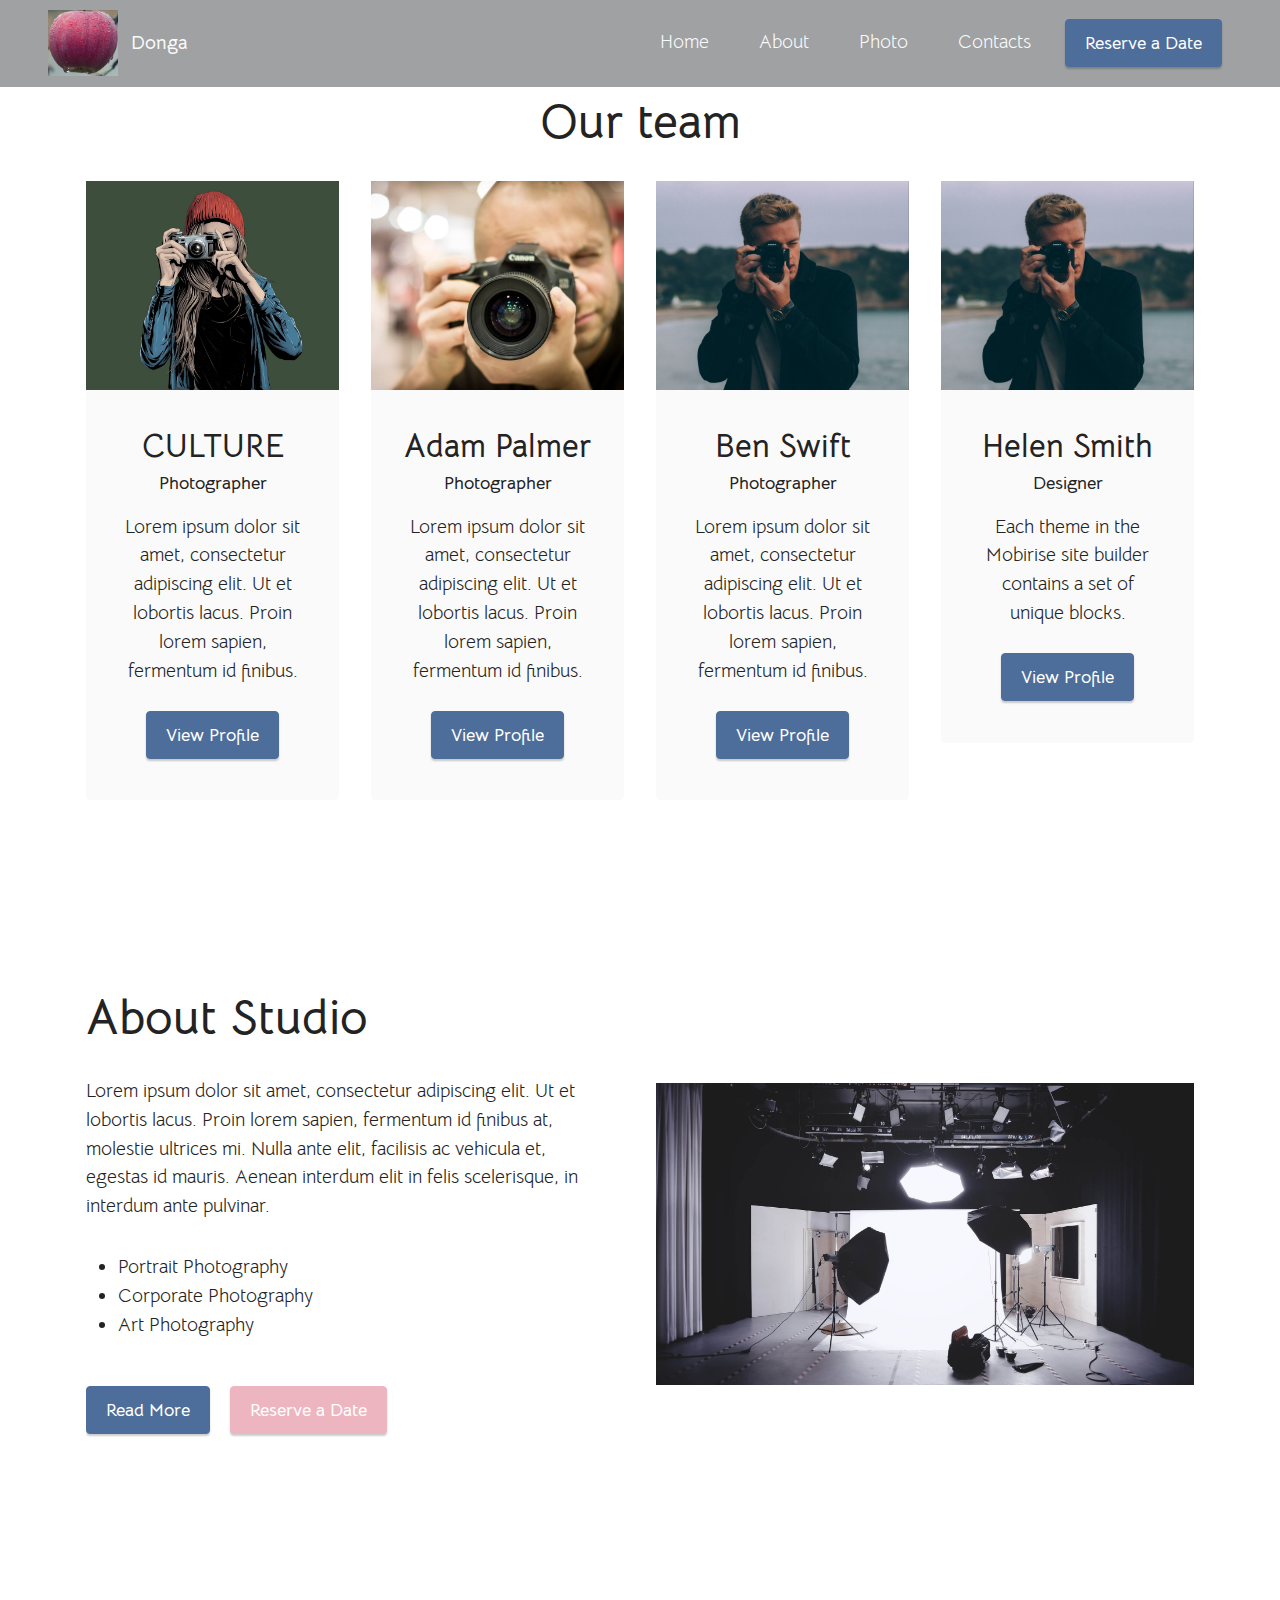
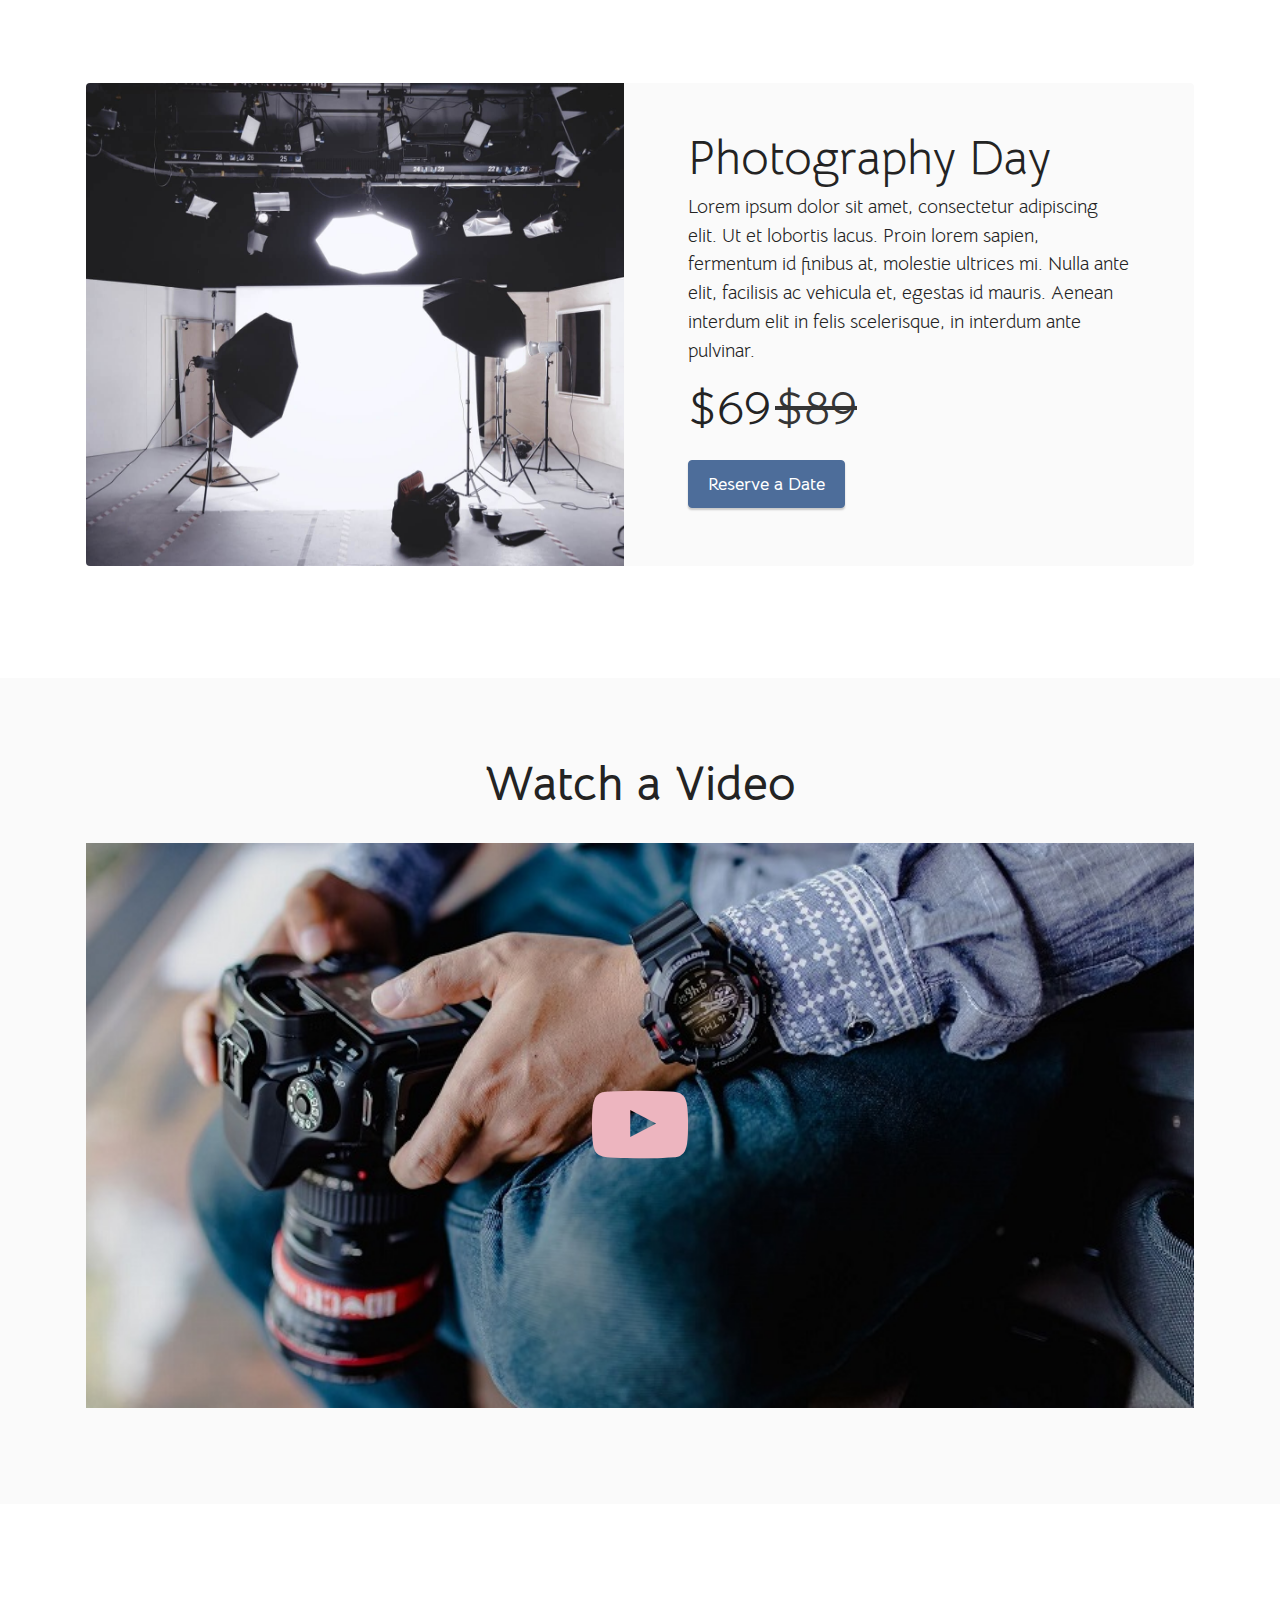
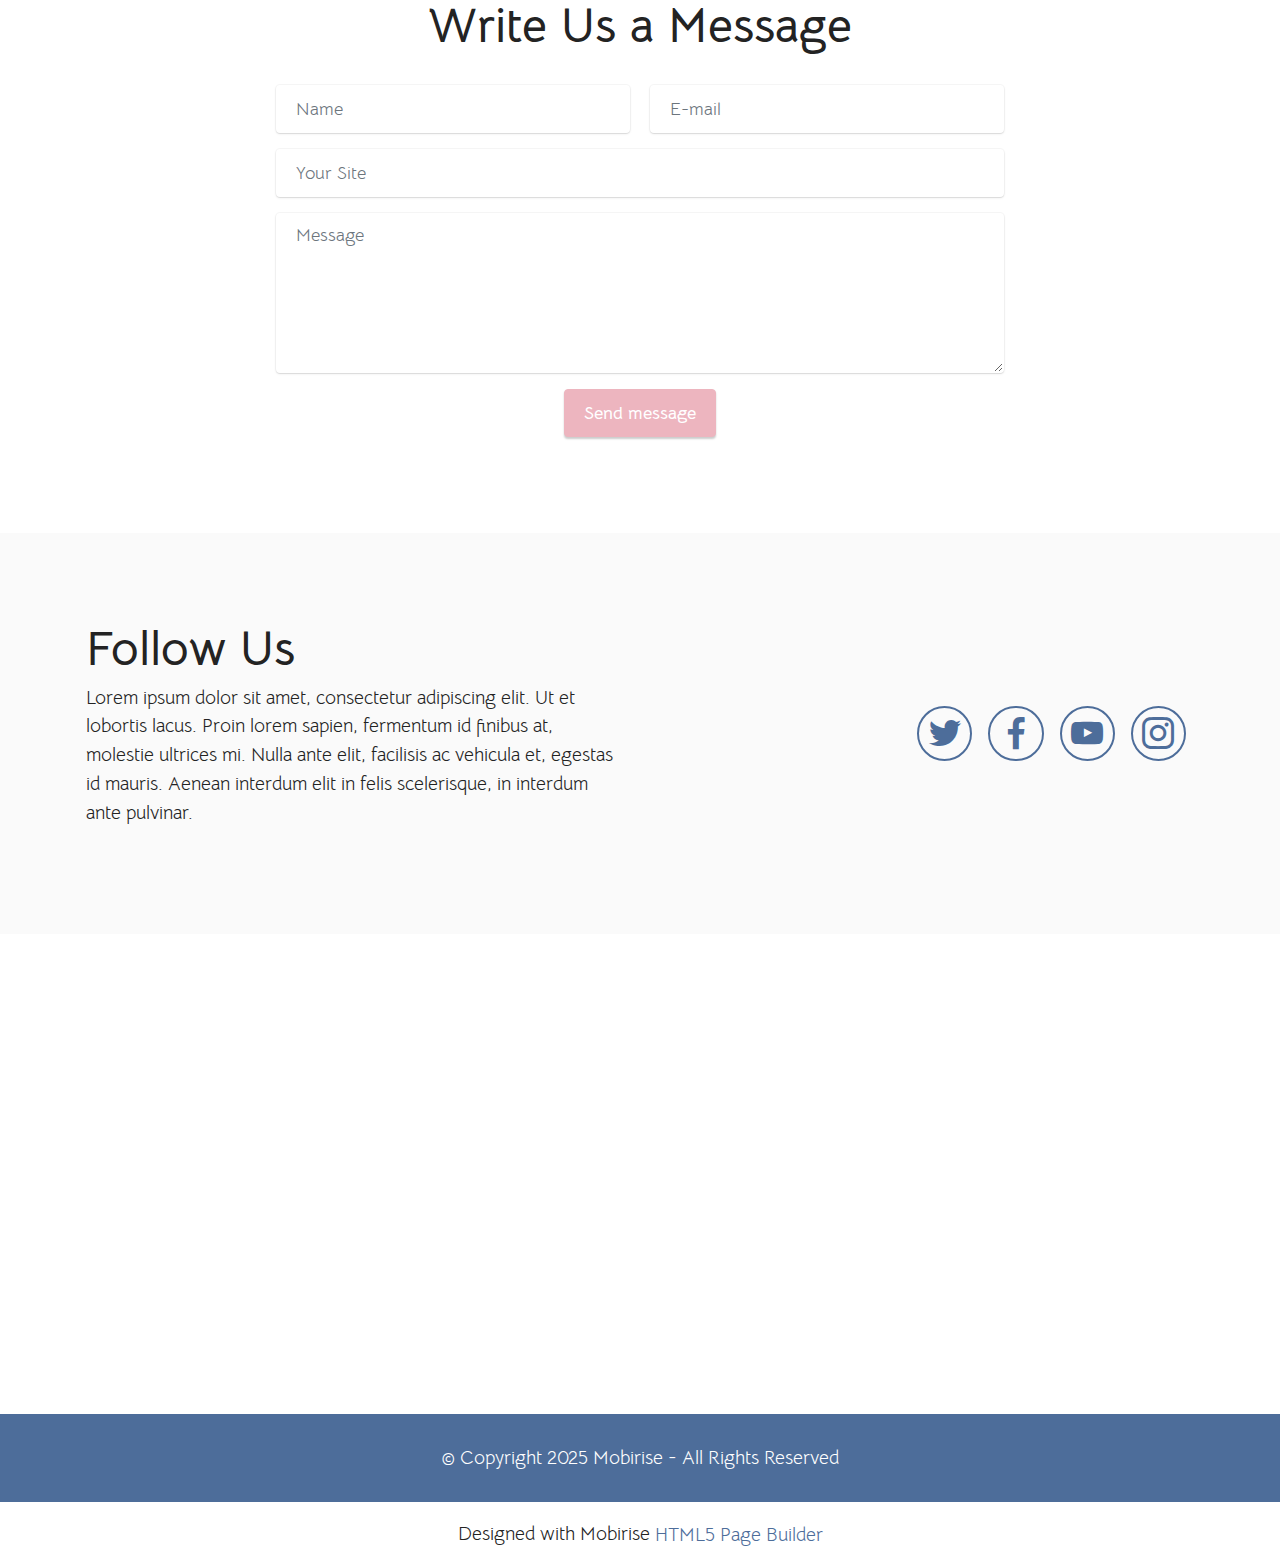
<file: index.html>
<!DOCTYPE html>
<html  >
<head>
  <!-- Site made with Mobirise Website Builder v5.6.11, https://mobirise.com -->
  <meta charset="UTF-8">
  <meta http-equiv="X-UA-Compatible" content="IE=edge">
  <meta name="generator" content="Mobirise v5.6.11, mobirise.com">
  <meta name="twitter:card" content="summary_large_image"/>
  <meta name="twitter:image:src" content="">
  <meta property="og:image" content="">
  <meta name="twitter:title" content="Donga">
  <meta name="viewport" content="width=device-width, initial-scale=1, minimum-scale=1">
  <link rel="shortcut icon" href="assets/images/mbr-1.jpeg" type="image/x-icon">
  <meta name="description" content="">
  
  
  <title>Donga</title>
  <link rel="stylesheet" href="assets/web/assets/mobirise-icons2/mobirise2.css">
  <link rel="stylesheet" href="assets/bootstrap/css/bootstrap.min.css">
  <link rel="stylesheet" href="assets/bootstrap/css/bootstrap-grid.min.css">
  <link rel="stylesheet" href="assets/bootstrap/css/bootstrap-reboot.min.css">
  <link rel="stylesheet" href="assets/socicon/css/styles.css">
  <link rel="stylesheet" href="assets/dropdown/css/style.css">
  <link rel="stylesheet" href="assets/theme/css/style.css">
  <link rel="preload" href="https://fonts.googleapis.com/css?family=Bellota+Text:300,300i,400,400i,700,700i&display=swap" as="style" onload="this.onload=null;this.rel='stylesheet'">
  <noscript><link rel="stylesheet" href="https://fonts.googleapis.com/css?family=Bellota+Text:300,300i,400,400i,700,700i&display=swap"></noscript>
  <link rel="preload" as="style" href="assets/mobirise/css/mbr-additional.css"><link rel="stylesheet" href="assets/mobirise/css/mbr-additional.css" type="text/css">
  
  
  
  
</head>
<body>
  
  <section data-bs-version="5.1" class="menu menu1 cid-tePT9ht49o" once="menu" id="menu1-2">
    

    <nav class="navbar navbar-dropdown navbar-expand-lg">
        <div class="container-fluid">
            <div class="navbar-brand">
                <span class="navbar-logo">
                    <a href="https://mobiri.se">
                        <img src="assets/images/mbr-1.jpeg" alt="Mobirise Website Builder" style="height: 4.1rem;">
                    </a>
                </span>
                <span class="navbar-caption-wrap"><a class="navbar-caption text-white text-primary display-7" href="index.html#top">Donga</a></span>
            </div>
            <button class="navbar-toggler" type="button" data-toggle="collapse" data-bs-toggle="collapse" data-target="#navbarSupportedContent" data-bs-target="#navbarSupportedContent" aria-controls="navbarNavAltMarkup" aria-expanded="false" aria-label="Toggle navigation">
                <div class="hamburger">
                    <span></span>
                    <span></span>
                    <span></span>
                    <span></span>
                </div>
            </button>
            <div class="collapse navbar-collapse" id="navbarSupportedContent">
                <ul class="navbar-nav nav-dropdown" data-app-modern-menu="true"><li class="nav-item"><a class="nav-link link text-white text-primary display-7" href="#top">Home</a></li><li class="nav-item"><a class="nav-link link text-white text-primary display-7" href="index.html#features12-6">About</a></li>
                    <li class="nav-item"><a class="nav-link link text-white text-primary display-7" href="index.html#features3-4">Photo</a></li>
                    <li class="nav-item"><a class="nav-link link text-white text-primary display-7" href="index.html#form5-d">Contacts</a>
                    </li></ul>
                
                <div class="navbar-buttons mbr-section-btn"><a class="btn btn-primary display-4" href="https://mobiri.se">Reserve a Date</a></div>
            </div>
        </div>
    </nav>
</section>

<section data-bs-version="5.1" class="team1 cid-sFGSUpvomC" id="team1-a">
    

    
    <div class="container">
        <div class="row justify-content-center">
            <div class="col-12">
                <h3 class="mbr-section-title mbr-fonts-style align-center mb-4 display-2">
                    <strong>Our team</strong></h3>
                
            </div>
            <div class="col-sm-6 col-lg-3">
                <div class="card-wrap">
                    <div class="image-wrap">
                        <img src="assets/images/mbr-15.jpeg" alt="Mobirise Website Builder">
                    </div>
                    <div class="content-wrap">
                        <h5 class="mbr-section-title card-title mbr-fonts-style align-center m-0 display-5">
                            <strong>CULTURE</strong></h5>
                        <h6 class="mbr-role mbr-fonts-style align-center mb-3 display-4">
                            <strong>Photographer</strong></h6>
                        <p class="card-text mbr-fonts-style align-center display-7">
                            Lorem ipsum dolor sit amet, consectetur adipiscing elit. Ut et lobortis lacus. Proin lorem sapien, fermentum id finibus.</p>
                        
                        <div class="mbr-section-btn card-btn align-center"><a class="btn btn-primary display-4" href="culture.html#header9-1">View
                                Profile</a></div>
                    </div>
                </div>
            </div>

            <div class="col-sm-6 col-lg-3">
                <div class="card-wrap">
                    <div class="image-wrap">
                        <img src="assets/images/mbr-16.jpeg" alt="Mobirise Website Builder">
                    </div>
                    <div class="content-wrap">
                        <h5 class="mbr-section-title card-title mbr-fonts-style align-center m-0 display-5">
                            <strong>Adam Palmer</strong>
                        </h5>
                        <h6 class="mbr-role mbr-fonts-style align-center mb-3 display-4">
                            <strong>Photographer</strong>
                        </h6>
                        <p class="card-text mbr-fonts-style align-center display-7">
                            Lorem ipsum dolor sit amet, consectetur adipiscing elit. Ut et lobortis lacus. Proin lorem sapien, fermentum id finibus.
                        </p>
                        
                        <div class="mbr-section-btn card-btn align-center">
                            <a class="btn btn-primary display-4" href="https://mobiri.se">View
                                Profile</a>
                        </div>
                    </div>
                </div>
            </div>

            <div class="col-sm-6 col-lg-3">
                <div class="card-wrap">
                    <div class="image-wrap">
                        <img src="assets/images/mbr-20.jpeg" alt="Mobirise Website Builder">
                    </div>
                    <div class="content-wrap">
                        <h5 class="mbr-section-title card-title mbr-fonts-style align-center m-0 display-5">
                            <strong>Ben Swift</strong>
                        </h5>
                        <h6 class="mbr-role mbr-fonts-style align-center mb-3 display-4">
                            <strong>Photographer</strong>
                        </h6>
                        <p class="card-text mbr-fonts-style align-center display-7">
                            Lorem ipsum dolor sit amet, consectetur adipiscing elit. Ut et lobortis lacus. Proin lorem sapien, fermentum id finibus.
                        </p>
                        
                        <div class="mbr-section-btn card-btn align-center">
                            <a class="btn btn-primary display-4" href="https://mobiri.se">View
                                Profile</a>
                        </div>
                    </div>
                </div>
            </div>

            <div class="col-sm-6 col-lg-3">
                <div class="card-wrap">
                    <div class="image-wrap">
                        <img src="assets/images/mbr-20.jpeg" alt="">
                    </div>
                    <div class="content-wrap">
                        <h5 class="mbr-section-title card-title mbr-fonts-style align-center m-0 display-5">
                            <strong>Helen Smith</strong>
                        </h5>
                        <h6 class="mbr-role mbr-fonts-style align-center mb-3 display-4">
                            <strong>Designer</strong>
                        </h6>
                        <p class="card-text mbr-fonts-style align-center display-7">
                            Each theme in the Mobirise site builder contains a set of unique blocks.
                        </p>
                        
                        <div class="mbr-section-btn card-btn align-center">
                            <a class="btn btn-primary display-4" href="https://mobiri.se">View
                                Profile</a>
                        </div>
                    </div>
                </div>
            </div>
        </div>
    </div>
</section>

<section data-bs-version="5.1" class="features11 cid-sFGOTvnvck" id="features12-6">

    
    
    <div class="container">
        <div class="row align-items-center">
            <div class="col-12 col-lg">
                <div class="card-wrapper">
                    <div class="card-box">
                        <h4 class="card-title mbr-fonts-style mb-4 display-2">
                            <strong>About Studio</strong></h4>
                        <p class="mbr-text mbr-fonts-style mb-4 display-7">
                            Lorem ipsum dolor sit amet, consectetur adipiscing elit. Ut et lobortis lacus. Proin lorem sapien, fermentum id finibus at, molestie ultrices mi. Nulla ante elit, facilisis ac vehicula et, egestas id mauris. Aenean interdum elit in felis scelerisque, in interdum ante pulvinar.<br></p>
                        <div class="mbr-text mbr-fonts-style counter-container display-7">
                            <ul>
                                <li>Portrait Photography</li><li>Corporate Photography</li><li>Art Photography</li>
                            </ul>
                        </div>
                        <div class="mbr-section-btn mb-4"><a class="btn btn-primary display-4" href="https://mobiri.se">Read More</a> <a class="btn btn-secondary display-4" href="https://mobiri.se">Reserve a Date</a></div>
                    </div>
                </div>
            </div>
            <div class="col-12 col-lg-6 md-pb">
                <div class="image-wrapper">
                    <img src="assets/images/mbr-2.jpg" alt="Mobirise Website Builder">
                </div>
            </div>
        </div>
    </div>
</section>

<section data-bs-version="5.1" class="features6 cid-sFGS12H2E8" id="features7-7">
    <!---->
    

    
    <div class="container">
        <div class="card-wrapper">
            <div class="row align-items-center">
                <div class="col-12 col-lg-6">
                    <div class="image-wrapper">
                        <img src="assets/images/mbr-3.jpeg" alt="Mobirise Website Builder">
                    </div>
                </div>
                <div class="col-12 col-lg">
                    <div class="text-box">
                        <h5 class="mbr-title mbr-fonts-style display-2">Photography Day</h5>
                        <p class="mbr-text mbr-fonts-style display-7">Lorem ipsum dolor sit amet, consectetur adipiscing elit. Ut et lobortis lacus. Proin lorem sapien, fermentum id finibus at, molestie ultrices mi. Nulla ante elit, facilisis ac vehicula et, egestas id mauris. Aenean interdum elit in felis scelerisque, in interdum ante pulvinar.</p>
                        <div class="cost">
                            <span class="currentcost mbr-fonts-style pr-2 display-2">$69</span>
                            <span class="oldcost mbr-fonts-style display-2">$89</span>
                        </div>
                        <div class="mbr-section-btn pt-3"><a href="https://mobiri.se" class="btn btn-primary display-4">Reserve a Date</a></div>
                    </div>
                </div>
            </div>
        </div>
    </div>
</section>

<section data-bs-version="5.1" class="video1 cid-sFGThwwRWM" id="video1-e">
    
    
    <div class="align-center container">
        <div class="mbr-section-head">
            <h4 class="mbr-section-title mbr-fonts-style mb-0 display-2">
                <strong>Watch a Video</strong></h4>
            
        </div>
        <div class="row justify-content-center mt-4">
            <div class="col-12 col-lg-12">
                <div class="box">
                    <div class="mbr-media show-modal align-center" data-modal=".modalWindow">
                        <img src="assets/images/mbr-12.jpeg" alt="Mobirise Website Builder">
                        <div class="icon-wrap">
                            <a class="text-primary" href="#"><span class="mbr-iconfont socicon-youtube socicon" style="color: rgb(237, 181, 191); fill: rgb(237, 181, 191);"></span></a>
                        </div>
                    </div>
                </div>
            </div>
        </div>
    </div>
    <div>
        <div class="modalWindow" style="display: none;">
            <div class="modalWindow-container">
                <div class="modalWindow-video-container">
                    <div class="modalWindow-video">
                        <iframe width="100%" height="100%" frameborder="0" allowfullscreen="1" data-src="https://www.youtube.com/watch?v=VA8PzkQa8d8"></iframe>
                    </div>
                    <a class="close" role="button" data-dismiss="modal" data-bs-dismiss="modal">
                        <span aria-hidden="true" class="mbr-iconfont mobi-mbri-close mobi-mbri closeModal"></span>
                        <span class="sr-only visually-hidden">Close</span>
                    </a>
                </div>
            </div>
        </div>
    </div>
</section>

<section data-bs-version="5.1" class="form5 cid-sFGTcFRqw0" id="form5-d">
    
    
    <div class="container">
        <div class="mbr-section-head">
            <h3 class="mbr-section-title mbr-fonts-style align-center mb-0 display-2">
                <strong>Write Us a Message</strong></h3>
            
        </div>
        <div class="row justify-content-center mt-4">
            <div class="col-lg-8 mx-auto mbr-form" data-form-type="formoid">
                <form action="https://mobirise.eu/" method="POST" class="mbr-form form-with-styler" data-form-title="Form Name"><input type="hidden" name="email" data-form-email="true" value="o0LovnibDZmCxqRhOprSoPCj9+TANMGeMFi+6s/sfM7lBIdA/SkwhngDdAkbZkYQkEXvs5zbPurN3ZNmo1tfp2yfz5jtl/qwbeiLxT7dl0wFrEULgOKUDP7qshj0l+7S">
                    <div class="row">
                        <div hidden="hidden" data-form-alert="" class="alert alert-success col-12">Thanks for filling out
                            the form!</div>
                        <div hidden="hidden" data-form-alert-danger="" class="alert alert-danger col-12">Oops...! some
                            problem!</div>
                    </div>
                    <div class="dragArea row">
                        <div class="col-md col-sm-12 form-group mb-3" data-for="name">
                            <input type="text" name="name" placeholder="Name" data-form-field="name" class="form-control" value="" id="name-form5-d">
                        </div>
                        <div class="col-md col-sm-12 form-group mb-3" data-for="email">
                            <input type="email" name="email" placeholder="E-mail" data-form-field="email" class="form-control" value="" id="email-form5-d">
                        </div>
                        <div class="col-12 form-group mb-3" data-for="url">
                            <input type="url" name="url" placeholder="Your Site" data-form-field="url" class="form-control" value="" id="url-form5-d">
                        </div>
                        <div class="col-12 form-group mb-3" data-for="textarea">
                            <textarea name="textarea" placeholder="Message" data-form-field="textarea" class="form-control" id="textarea-form5-d"></textarea>
                        </div>
                        <div class="col-lg-12 col-md-12 col-sm-12 align-center mbr-section-btn"><button type="submit" class="btn btn-secondary display-4">Send message</button></div>
                    </div>
                </form>
            </div>
        </div>
    </div>
</section>

<section data-bs-version="5.1" class="contacts4 cid-sFGVxOqzIN" id="contacts4-f">

    

    

    <div class="container">
        <div class="row align-items-center justify-content-center">
            <div class="text-content col-12 col-md-6">
                <h2 class="mbr-section-title mbr-fonts-style display-2">
                    <strong>Follow Us</strong>
                </h2>
                <p class="mbr-text mbr-fonts-style display-7">Lorem ipsum dolor sit amet, consectetur adipiscing elit. Ut et lobortis lacus. Proin lorem sapien, fermentum id finibus at, molestie ultrices mi. Nulla ante elit, facilisis ac vehicula et, egestas id mauris. Aenean interdum elit in felis scelerisque, in interdum ante pulvinar.</p>
            </div>
            <div class="icons d-flex align-items-center col-12 col-md-6 justify-content-end mt-md-0 mt-2 flex-wrap">
                <a href="https://twitter.com/mobirise" target="_blank">
                    <span class="socicon-twitter socicon mbr-iconfont mbr-iconfont-social"></span>
                </a>
                <a href="https://www.facebook.com/pages/Mobirise/1616226671953247" target="_blank">
                    <span class="socicon-facebook socicon mbr-iconfont mbr-iconfont-social"></span>
                </a>
                <a href="https://www.youtube.com/c/mobirise" target="_blank">
                    <span class="socicon-youtube socicon mbr-iconfont mbr-iconfont-social"></span>
                </a>
                <a href="https://instagram.com/mobirise" target="_blank">
                    <span class="socicon-instagram socicon mbr-iconfont mbr-iconfont-social"></span>
                </a>
                
                
                
                
                
                
            </div>
        </div>
    </div>
    
</section>

<section data-bs-version="5.1" class="map2 cid-sFGSPUeMie" id="map2-9">
    
    
    <div>
        
        <div class="google-map"><iframe frameborder="0" style="border:0" src="https://www.google.com/maps/embed/v1/place?key=AIzaSyCNveGQ9bfpKFwWzQLLftrR9hNiHwdqQG8&amp;q=350 5th Ave, New York, NY 10118" allowfullscreen=""></iframe></div>
    </div>
</section>

<section data-bs-version="5.1" class="footer7 cid-sFGSOnwtIp" once="footers" id="footer7-8">

    

    

    <div class="container">
        <div class="media-container-row align-center mbr-white">
            <div class="col-12">
                <p class="mbr-text mb-0 mbr-fonts-style display-7">
                    © Copyright 2025 Mobirise - All Rights Reserved
                </p>
            </div>
        </div>
    </div>
</section><section class="display-7" style="padding: 0;align-items: center;justify-content: center;flex-wrap: wrap;    align-content: center;display: flex;position: relative;height: 4rem;"><a href="https://mobiri.se/675717" style="flex: 1 1;height: 4rem;position: absolute;width: 100%;z-index: 1;"><img alt="" style="height: 4rem;" src="[data-uri]"></a><p style="margin: 0;text-align: center;" class="display-7">Designed with Mobirise &#8204;</p><a style="z-index:1" href="https://mobirise.com/html-builder.html">HTML5 Page Builder</a></section><script src="assets/bootstrap/js/bootstrap.bundle.min.js"></script>  <script src="assets/smoothscroll/smooth-scroll.js"></script>  <script src="assets/ytplayer/index.js"></script>  <script src="assets/playervimeo/vimeo_player.js"></script>  <script src="assets/sociallikes/social-likes.js"></script>  <script src="assets/dropdown/js/navbar-dropdown.js"></script>  <script src="assets/theme/js/script.js"></script>  <script src="assets/formoid/formoid.min.js"></script>  
  
  
</body>
</html>
</file>
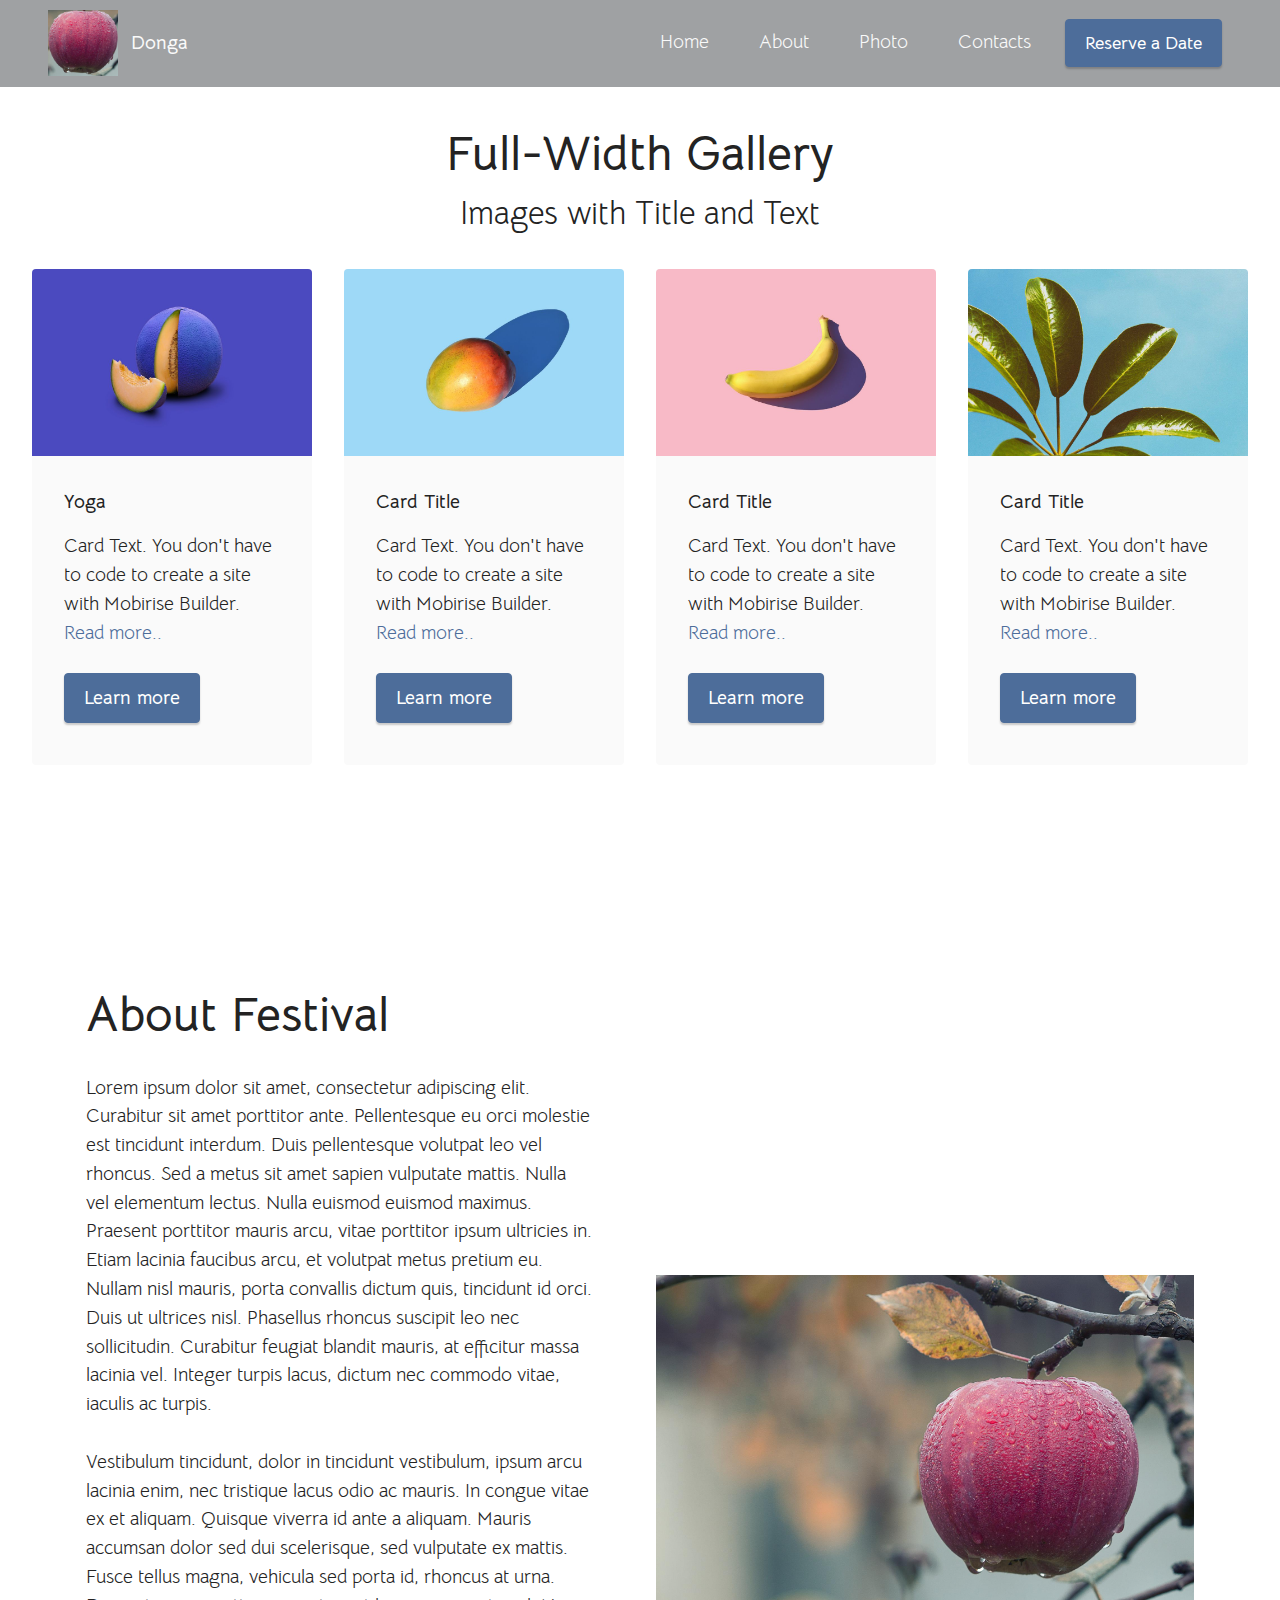
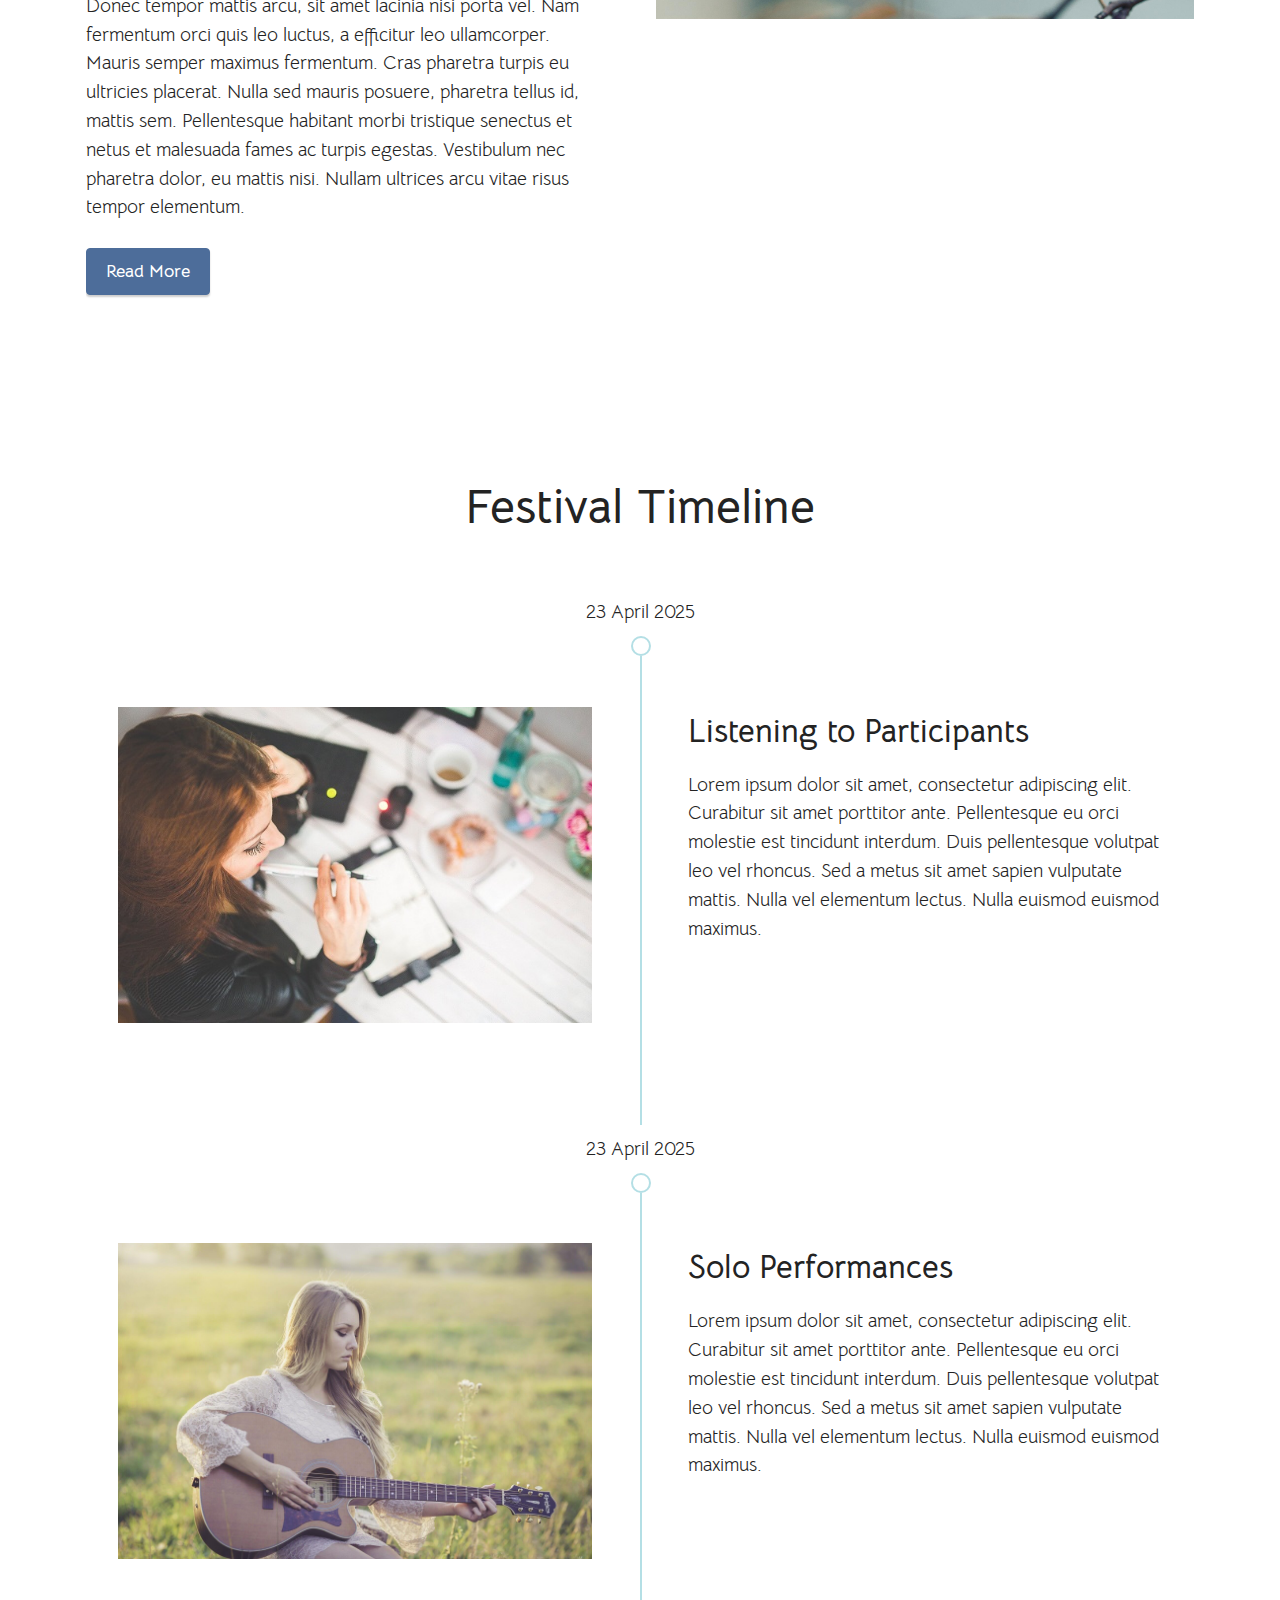
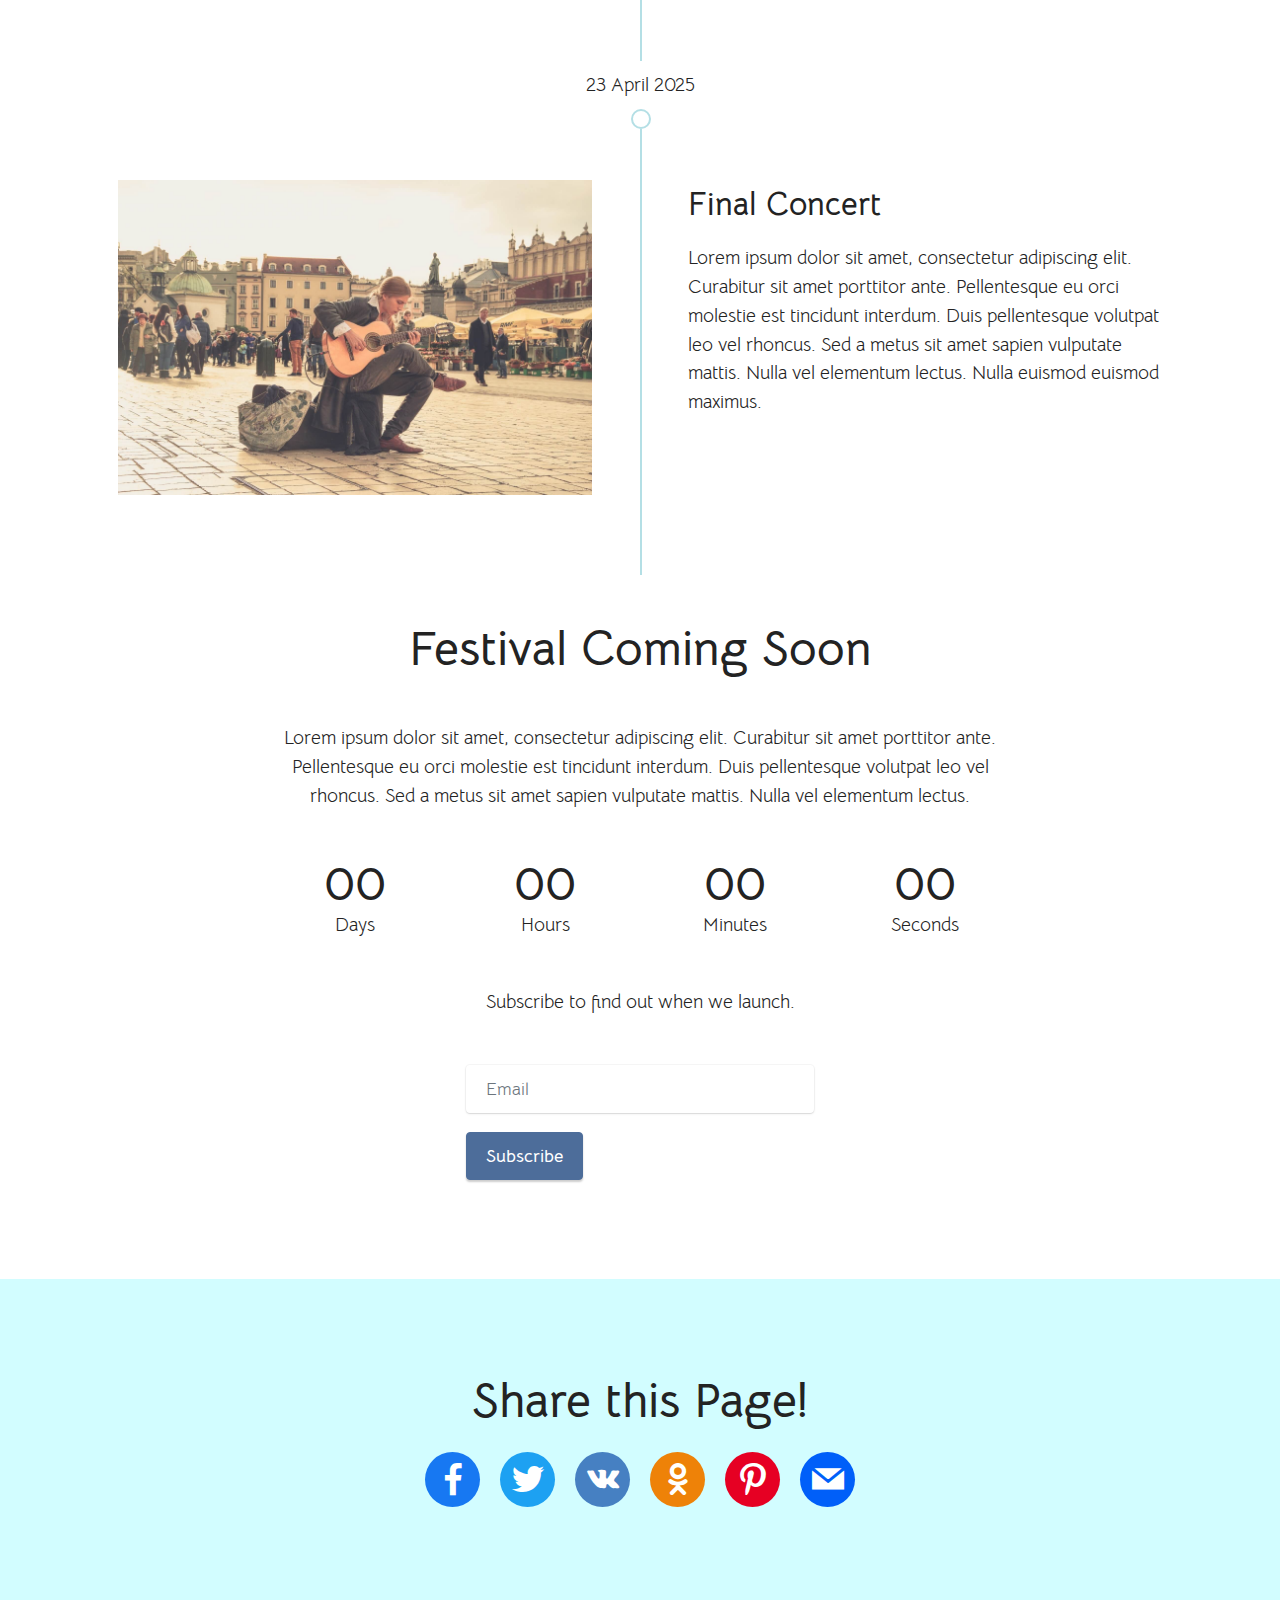
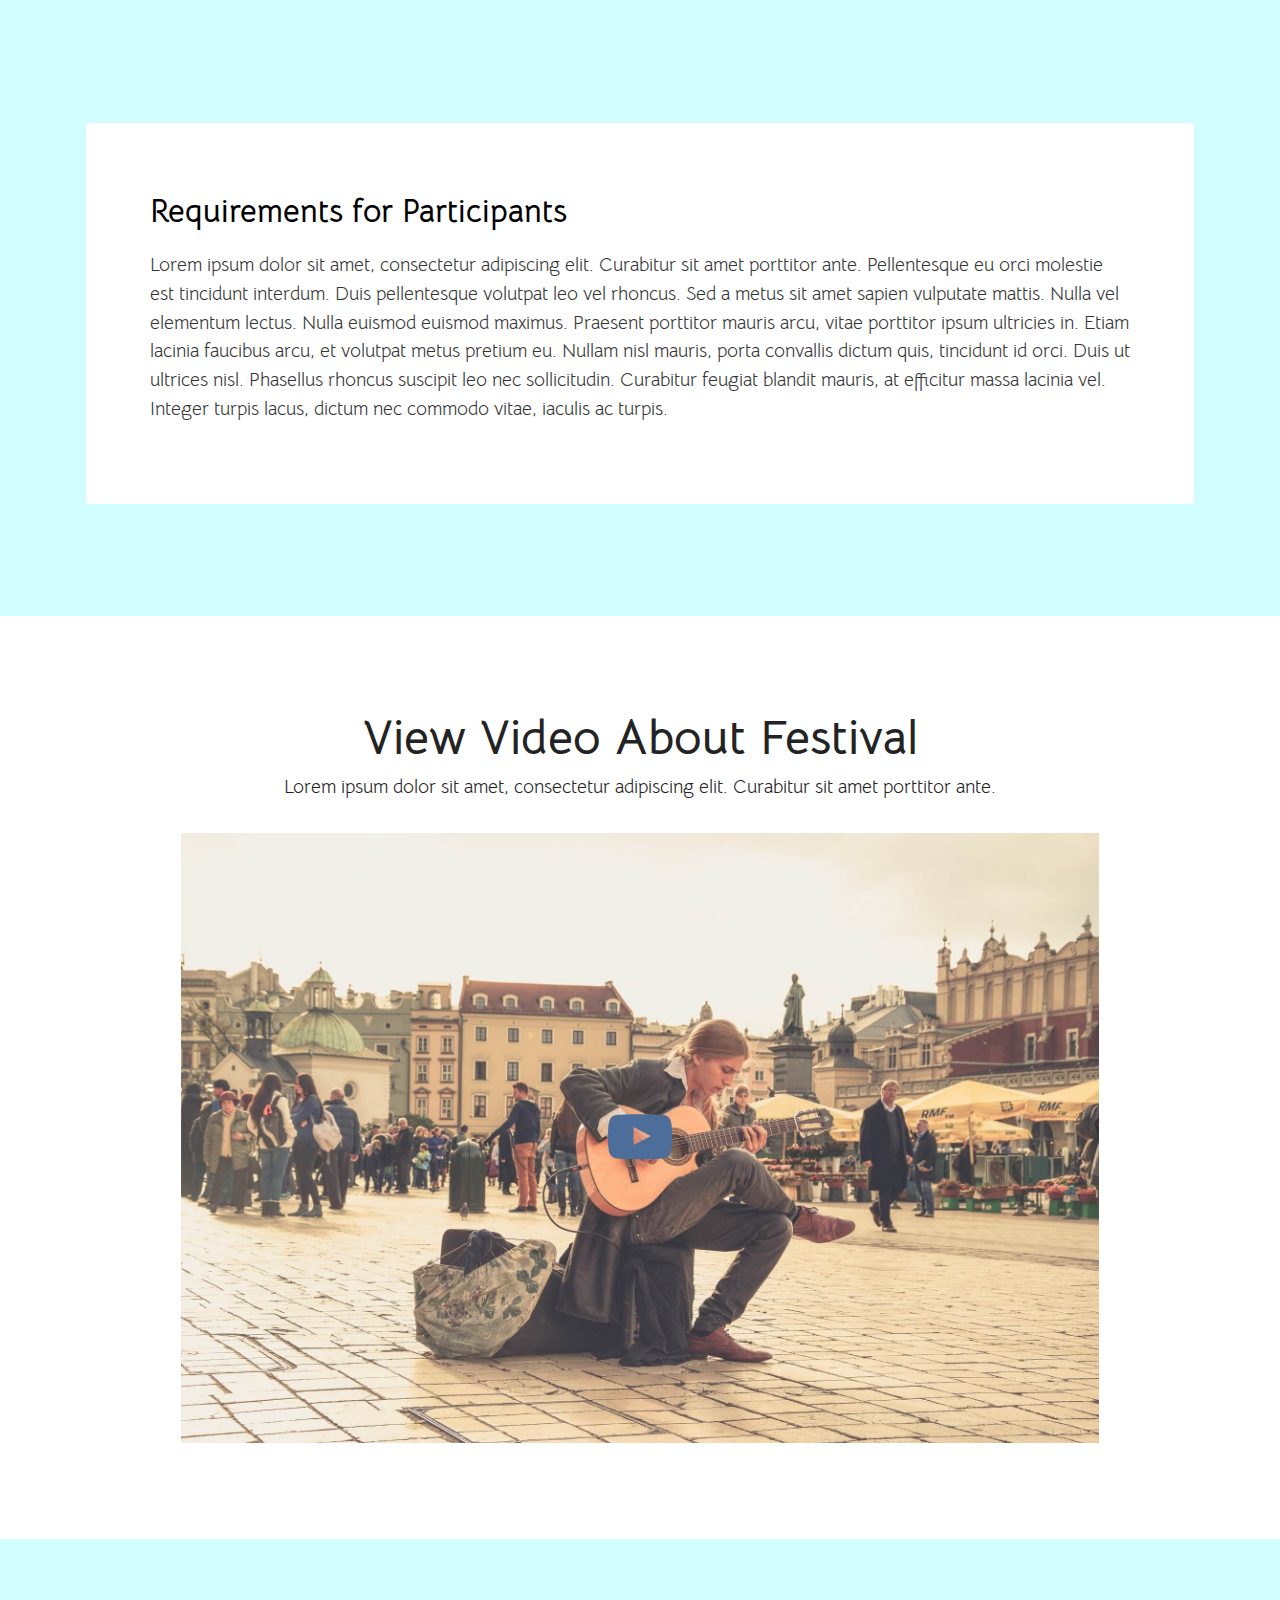
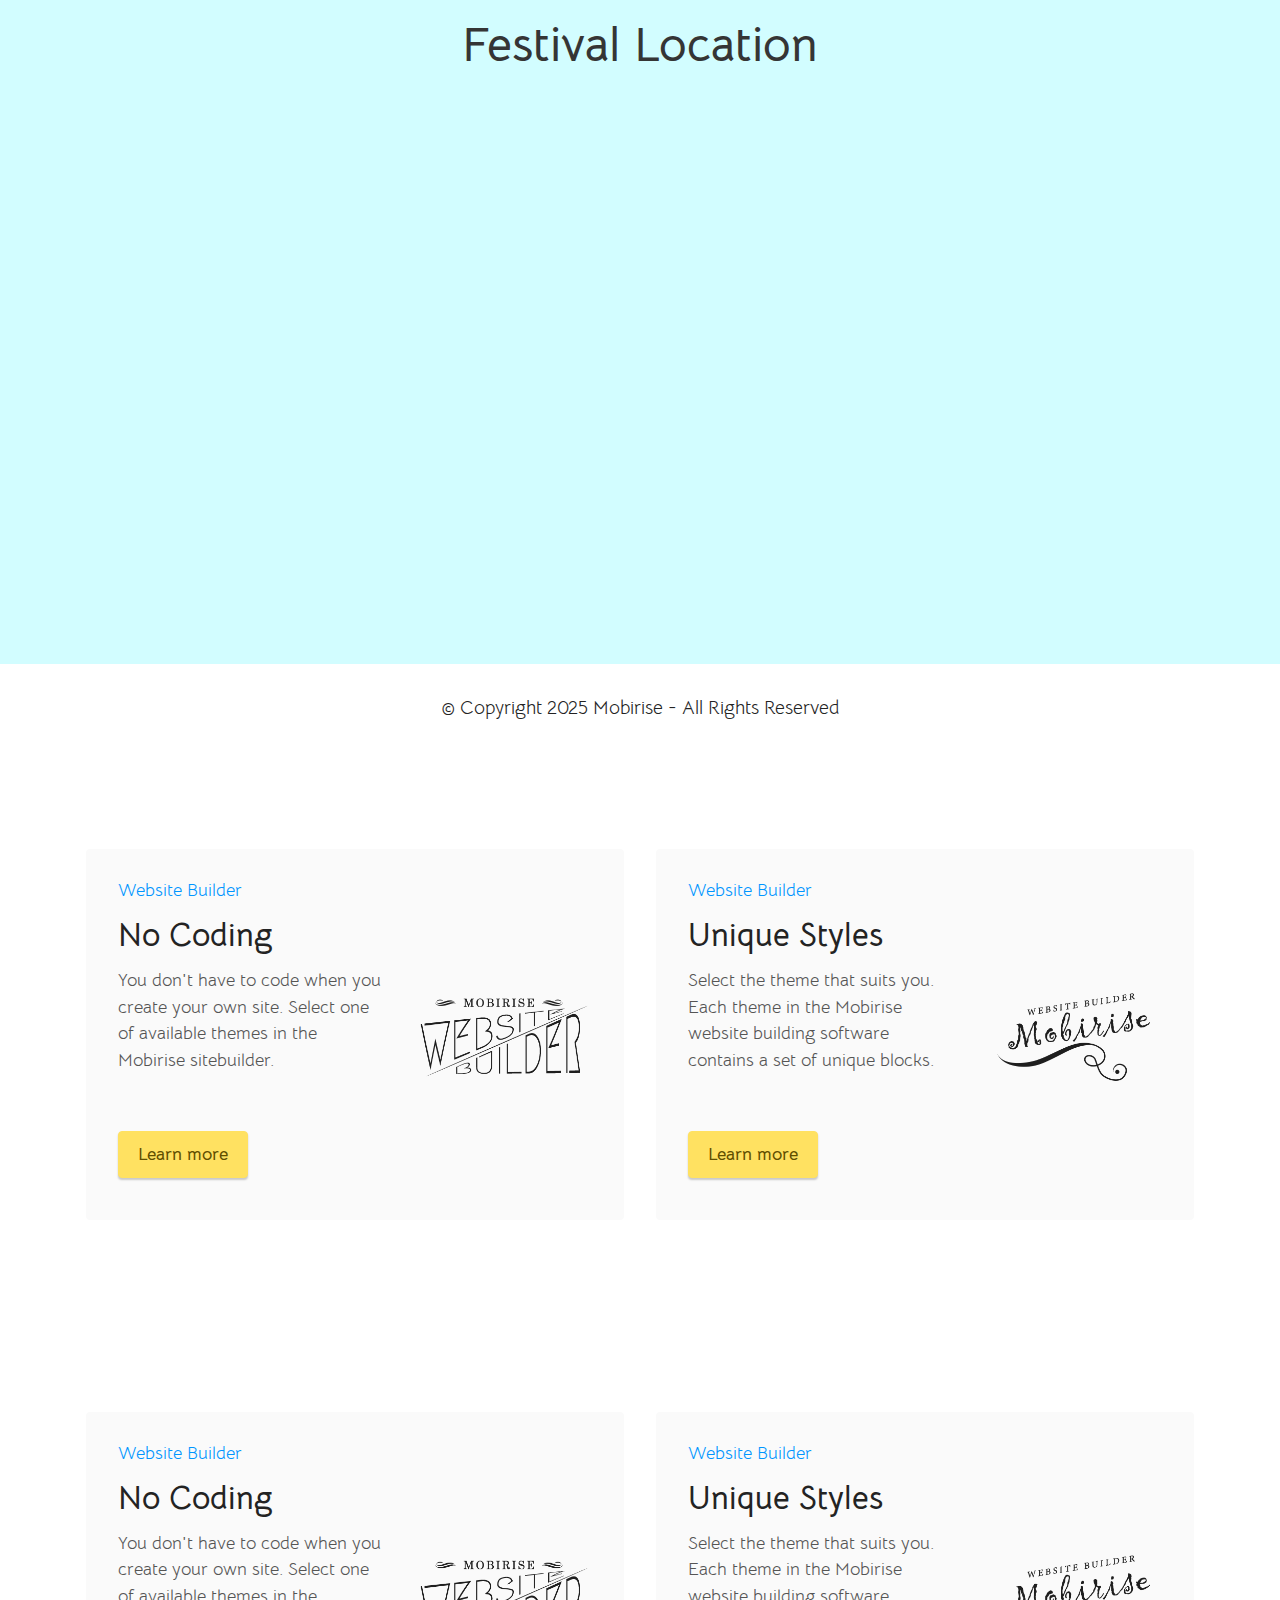
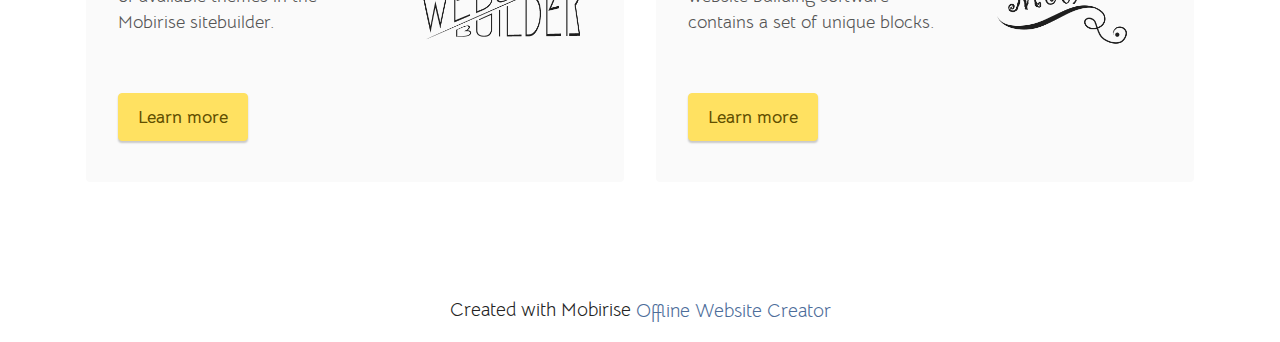
<file: culture.html>
<!DOCTYPE html>
<html  >
<head>
  <!-- Site made with Mobirise Website Builder v5.6.11, https://mobirise.com -->
  <meta charset="UTF-8">
  <meta http-equiv="X-UA-Compatible" content="IE=edge">
  <meta name="generator" content="Mobirise v5.6.11, mobirise.com">
  <meta name="twitter:card" content="summary_large_image"/>
  <meta name="twitter:image:src" content="">
  <meta property="og:image" content="">
  <meta name="twitter:title" content="Culture">
  <meta name="viewport" content="width=device-width, initial-scale=1, minimum-scale=1">
  <link rel="shortcut icon" href="assets/images/mbr-1.jpeg" type="image/x-icon">
  <meta name="description" content="">
  
  
  <title>Culture</title>
  <link rel="stylesheet" href="assets/web/assets/mobirise-icons2/mobirise2.css">
  <link rel="stylesheet" href="assets/bootstrap/css/bootstrap.min.css">
  <link rel="stylesheet" href="assets/bootstrap/css/bootstrap-grid.min.css">
  <link rel="stylesheet" href="assets/bootstrap/css/bootstrap-reboot.min.css">
  <link rel="stylesheet" href="assets/socicon/css/styles.css">
  <link rel="stylesheet" href="assets/dropdown/css/style.css">
  <link rel="stylesheet" href="assets/theme/css/style.css">
  <link rel="preload" href="https://fonts.googleapis.com/css?family=Bellota+Text:300,300i,400,400i,700,700i&display=swap" as="style" onload="this.onload=null;this.rel='stylesheet'">
  <noscript><link rel="stylesheet" href="https://fonts.googleapis.com/css?family=Bellota+Text:300,300i,400,400i,700,700i&display=swap"></noscript>
  <link rel="preload" as="style" href="assets/mobirise/css/mbr-additional.css"><link rel="stylesheet" href="assets/mobirise/css/mbr-additional.css" type="text/css">
  
  
  
  
</head>
<body>
  
  <section data-bs-version="5.1" class="menu menu1 cid-tePT9ht49o" once="menu" id="menu1-2">
    

    <nav class="navbar navbar-dropdown navbar-expand-lg">
        <div class="container-fluid">
            <div class="navbar-brand">
                <span class="navbar-logo">
                    <a href="https://mobiri.se">
                        <img src="assets/images/mbr-1.jpeg" alt="Mobirise Website Builder" style="height: 4.1rem;">
                    </a>
                </span>
                <span class="navbar-caption-wrap"><a class="navbar-caption text-white text-primary display-7" href="index.html#top">Donga</a></span>
            </div>
            <button class="navbar-toggler" type="button" data-toggle="collapse" data-bs-toggle="collapse" data-target="#navbarSupportedContent" data-bs-target="#navbarSupportedContent" aria-controls="navbarNavAltMarkup" aria-expanded="false" aria-label="Toggle navigation">
                <div class="hamburger">
                    <span></span>
                    <span></span>
                    <span></span>
                    <span></span>
                </div>
            </button>
            <div class="collapse navbar-collapse" id="navbarSupportedContent">
                <ul class="navbar-nav nav-dropdown" data-app-modern-menu="true"><li class="nav-item"><a class="nav-link link text-white text-primary display-7" href="#top">Home</a></li><li class="nav-item"><a class="nav-link link text-white text-primary display-7" href="index.html#features12-6">About</a></li>
                    <li class="nav-item"><a class="nav-link link text-white text-primary display-7" href="index.html#features3-4">Photo</a></li>
                    <li class="nav-item"><a class="nav-link link text-white text-primary display-7" href="index.html#form5-d">Contacts</a>
                    </li></ul>
                
                <div class="navbar-buttons mbr-section-btn"><a class="btn btn-primary display-4" href="https://mobiri.se">Reserve a Date</a></div>
            </div>
        </div>
    </nav>
</section>

<section data-bs-version="5.1" class="gallery3 cid-tePTqksuWy" id="gallery3-5">
    
    
    <div class="container-fluid">
        <div class="mbr-section-head">
            <h4 class="mbr-section-title mbr-fonts-style align-center mb-0 display-2">
                <strong>Full-Width Gallery</strong>
            </h4>
            <h5 class="mbr-section-subtitle mbr-fonts-style align-center mb-0 mt-2 display-5">Images with Title and Text</h5>
        </div>
        <div class="row mt-4">
            <div class="item features-image сol-12 col-md-6 col-lg-3">
                <div class="item-wrapper">
                    <div class="item-img">
                        <img src="assets/images/features1.jpg" alt="Mobirise Website Builder">
                    </div>
                    <div class="item-content">
                        <h5 class="item-title mbr-fonts-style display-7">
                            <strong>Yoga</strong></h5>
                        
                        <p class="mbr-text mbr-fonts-style mt-3 display-7">
                            Card Text. You don't have to code to create a site with Mobirise Builder. <a href="#" class="text-primary">Read more..</a></p>
                    </div>
                    <div class="mbr-section-btn item-footer mt-2"><a href="culture.html#features19-e" class="btn btn-primary item-btn display-7">Learn
                            more</a></div>
                </div>
            </div>
            <div class="item features-image сol-12 col-md-6 col-lg-3">
                <div class="item-wrapper">
                    <div class="item-img">
                        <img src="assets/images/features2.jpg" alt="Mobirise Website Builder">
                    </div>
                    <div class="item-content">
                        <h5 class="item-title mbr-fonts-style display-7">
                            <strong>Card Title</strong>
                        </h5>
                        
                        <p class="mbr-text mbr-fonts-style mt-3 display-7">
                            Card Text. You don't have to code to create a site with Mobirise Builder. <a href="#" class="text-primary">Read more..</a></p>
                    </div>
                    <div class="mbr-section-btn item-footer mt-2">
                        <a href="" class="btn btn-primary item-btn display-7" target="_blank">Learn
                            more</a>
                    </div>
                </div>
            </div>
            <div class="item features-image сol-12 col-md-6 col-lg-3">
                <div class="item-wrapper">
                    <div class="item-img">
                        <img src="assets/images/features3.jpg" alt="Mobirise Website Builder">
                    </div>
                    <div class="item-content">
                        <h5 class="item-title mbr-fonts-style display-7">
                            <strong>Card Title</strong>
                        </h5>
                        
                        <p class="mbr-text mbr-fonts-style mt-3 display-7">
                            Card Text. You don't have to code to create a site with Mobirise Builder. <a href="#" class="text-primary">Read more..</a></p>
                    </div>
                    <div class="mbr-section-btn item-footer mt-2">
                        <a href="" class="btn btn-primary item-btn display-7" target="_blank">Learn
                            more</a>
                    </div>
                </div>
            </div>
            <div class="item features-image сol-12 col-md-6 col-lg-3">
                <div class="item-wrapper">
                    <div class="item-img">
                        <img src="assets/images/features4.jpg" alt="Mobirise Website Builder" title="">
                    </div>
                    <div class="item-content">
                        <h5 class="item-title mbr-fonts-style display-7">
                            <strong>Card Title</strong>
                        </h5>
                        
                        <p class="mbr-text mbr-fonts-style mt-3 display-7">
                            Card Text. You don't have to code to create a site with Mobirise Builder. <a href="#" class="text-primary">Read more..</a></p>
                    </div>
                    <div class="mbr-section-btn item-footer mt-2">
                        <a href="" class="btn btn-primary item-btn display-7" target="_blank">Learn
                            more</a>
                    </div>
                </div>
            </div>
        </div>
    </div>
</section>

<section data-bs-version="5.1" class="features18 cid-sFHvmoQ5Jg" id="features19-e">

    

    
    <div class="container">
        <div class="row justify-content-center">
            <div class="card col-12 col-lg">
                <div class="card-wrapper">
                    <h6 class="card-title mbr-fonts-style mb-4 display-2"><strong>About Festival</strong></h6>
                    <p class="mbr-text mbr-fonts-style display-7">Lorem ipsum dolor sit amet, consectetur adipiscing elit. Curabitur sit amet porttitor ante. Pellentesque eu orci molestie est tincidunt interdum. Duis pellentesque volutpat leo vel rhoncus. Sed a metus sit amet sapien vulputate mattis. Nulla vel elementum lectus. Nulla euismod euismod maximus. Praesent porttitor mauris arcu, vitae porttitor ipsum ultricies in. Etiam lacinia faucibus arcu, et volutpat metus pretium eu. Nullam nisl mauris, porta convallis dictum quis, tincidunt id orci. Duis ut ultrices nisl. Phasellus rhoncus suscipit leo nec sollicitudin. Curabitur feugiat blandit mauris, at efficitur massa lacinia vel. Integer turpis lacus, dictum nec commodo vitae, iaculis ac turpis.
<br>
<br>Vestibulum tincidunt, dolor in tincidunt vestibulum, ipsum arcu lacinia enim, nec tristique lacus odio ac mauris. In congue vitae ex et aliquam. Quisque viverra id ante a aliquam. Mauris accumsan dolor sed dui scelerisque, sed vulputate ex mattis. Fusce tellus magna, vehicula sed porta id, rhoncus at urna. Donec tempor mattis arcu, sit amet lacinia nisi porta vel. Nam fermentum orci quis leo luctus, a efficitur leo ullamcorper. Mauris semper maximus fermentum. Cras pharetra turpis eu ultricies placerat. Nulla sed mauris posuere, pharetra tellus id, mattis sem. Pellentesque habitant morbi tristique senectus et netus et malesuada fames ac turpis egestas. Vestibulum nec pharetra dolor, eu mattis nisi. Nullam ultrices arcu vitae risus tempor elementum.</p>
                    <div class="mbr-section-btn"><a class="btn btn-primary display-4" href="https://mobiri.se">Read More</a></div>
                </div>
            </div>
            <div class="col-12 col-lg-6">
                <div class="image-wrapper">
                    <img src="assets/images/mbr.jpg" alt="Mobirise Website Builder">
                </div>
            </div>
        </div>
    </div>
</section>

<section data-bs-version="5.1" class="timeline3 cid-sFHr5fwP9J" id="timeline3-4">
    
    
    <div class="container">
        <div class="mbr-section-head">
            <h3 class="mbr-section-title mbr-fonts-style align-center mb-0 display-2">
                <strong>Festival Timeline</strong>
            </h3>
            
        </div>
        <div class="timelines-container mt-4">
            <div class="row timeline-element first-separline mb-5">
                <div class="timeline-date col-12">
                    <div class="timeline-date-wrapper">
                        <p class="mbr-timeline-date display-7">
                            23 April 2025</p>
                    </div>
                </div>
                <span class="iconBackground"></span>
                <div class="col-12 col-md-6">
                    <div class="image-wrapper">
                        <img src="assets/images/mbr-4.jpg" alt="Mobirise Website Builder" title="">
                    </div>
                </div>
                <div class="col-12 col-md-6">
                    <div class="timeline-text-wrapper">
                        <h4 class="mbr-timeline-title mbr-fonts-style mb-0 display-5"><strong>Listening to Participants</strong></h4>
                        <p class="mbr-text mbr-fonts-style mt-3 mb-0 display-7">
                            Lorem ipsum dolor sit amet, consectetur adipiscing elit. Curabitur sit amet porttitor ante. Pellentesque eu orci molestie est tincidunt interdum. Duis pellentesque volutpat leo vel rhoncus. Sed a metus sit amet sapien vulputate mattis. Nulla vel elementum lectus. Nulla euismod euismod maximus.
                        </p>
                    </div>
                </div>
            </div>
            <div class="row timeline-element first-separline mb-5">
                <div class="timeline-date col-12">
                    <div class="timeline-date-wrapper">
                        <p class="mbr-timeline-date display-7">
                            23 April 2025</p>
                    </div>
                </div>
                <span class="iconBackground"></span>
                <div class="col-12 col-md-6">
                    <div class="image-wrapper">
                        <img src="assets/images/mbr-6.jpg" alt="Mobirise Website Builder" title="">
                    </div>
                </div>
                <div class="col-12 col-md-6">
                    <div class="timeline-text-wrapper">
                        <h4 class="mbr-timeline-title mbr-fonts-style mb-0 display-5"><strong>Solo Performances</strong></h4>
                        <p class="mbr-text mbr-fonts-style mt-3 mb-0 display-7">
                            Lorem ipsum dolor sit amet, consectetur adipiscing elit. Curabitur sit amet porttitor ante. Pellentesque eu orci molestie est tincidunt interdum. Duis pellentesque volutpat leo vel rhoncus. Sed a metus sit amet sapien vulputate mattis. Nulla vel elementum lectus. Nulla euismod euismod maximus.
                        </p>
                    </div>
                </div>
            </div>
            <div class="row timeline-element first-separline mb-5">
                <div class="timeline-date col-12">
                    <div class="timeline-date-wrapper">
                        <p class="mbr-timeline-date display-7">
                            23 April 2025</p>
                    </div>
                </div>
                <span class="iconBackground"></span>
                <div class="col-12 col-md-6">
                    <div class="image-wrapper">
                        <img src="assets/images/mbr-3.jpg" alt="Mobirise Website Builder" title="">
                    </div>
                </div>
                <div class="col-12 col-md-6">
                    <div class="timeline-text-wrapper">
                        <h4 class="mbr-timeline-title mbr-fonts-style mb-0 display-5"><strong>Final Concert</strong></h4>
                        <p class="mbr-text mbr-fonts-style mt-3 mb-0 display-7">Lorem ipsum dolor sit amet, consectetur adipiscing elit. Curabitur sit amet porttitor ante. Pellentesque eu orci molestie est tincidunt interdum. Duis pellentesque volutpat leo vel rhoncus. Sed a metus sit amet sapien vulputate mattis. Nulla vel elementum lectus. Nulla euismod euismod maximus.<br></p>
                    </div>
                </div>
            </div>
            
            
            
            
            
            
            
            
            
        </div>
    </div>
</section>

<section data-bs-version="5.1" class="countdown1 cid-sFHtEv8xMy" id="countdown1-7">
    
    
    <div class="container">
        <div class="row justify-content-center">
            <div class="col-lg-8">
                <h3 class="mbr-section-title mb-5 align-center mbr-fonts-style display-2">
                    <strong>Festival Coming Soon</strong>
                </h3>
                <h4 class="mbr-section-subtitle mb-5 align-center mbr-fonts-style display-7">Lorem ipsum dolor sit amet, consectetur adipiscing elit. Curabitur sit amet porttitor ante. Pellentesque eu orci molestie est tincidunt interdum. Duis pellentesque volutpat leo vel rhoncus. Sed a metus sit amet sapien vulputate mattis. Nulla vel elementum lectus.</h4>
                <div class="countdown-cont align-center mb-5">
                    <div class="daysCountdown col-xs-3 col-sm-3 col-md-3" title="Days"></div>
                    <div class="hoursCountdown col-xs-3 col-sm-3 col-md-3" title="Hours"></div>
                    <div class="minutesCountdown col-xs-3 col-sm-3 col-md-3" title="Minutes"></div>
                    <div class="secondsCountdown col-xs-3 col-sm-3 col-md-3" title="Seconds"></div>
                    <div class="countdown" data-due-date="2021/01/01"></div>
                </div>
                <p class="mbr-text mb-5 align-center mbr-fonts-style display-7">
                    Subscribe to find out when we launch.
                </p>
            </div>
        </div>
        <div class="row">
            <div class="col-lg-4 mx-auto mbr-form" data-form-type="formoid">
                <form action="https://mobirise.eu/" method="POST" class="mbr-form form-with-styler" data-form-title="Form Name"><input type="hidden" name="email" data-form-email="true" value="SJjfiG3YzIpRMjh/Z80hvYyTI7Z89MlWI8uXdJ37ZHqgtx2SZX+zOoAQp9haPnggyTNcBLZm3dBFQ3tgUbZEfRjlGft9q7YP5fWuP1laolzZJENgmuvdmLTigouEKBor">
                    <div class="row">
                        <div hidden="hidden" data-form-alert="" class="alert alert-success col-12">Thanks for filling out the form!</div>
                        <div hidden="hidden" data-form-alert-danger="" class="alert alert-danger col-12">Oops...! some problem!</div>
                    </div>
                    <div class="dragArea row">
                        <div class="col form-group" data-for="email">
                            <input type="text" name="email" placeholder="Email" data-form-field="email" class="form-control" required="required" value="" id="email-countdown1-7">
                        </div>
                        <div class="mbr-section-btn">
                            <button type="submit" class="btn btn-primary display-4">Subscribe</button>
                        </div>
                    </div>
                </form>
            </div>
        </div>
    </div>
</section>

<section data-bs-version="5.1" class="social1 cid-sFHrCR0OHz" id="share1-5">
    
    
    

    <div class="container">
        <div class="row">
            <div class="col-12">
                <h3 class="mbr-section-title mb-3 align-center mbr-fonts-style display-2">
                    <strong>Share this Page!</strong>
                </h3>
                <div>
                    <div class="mbr-social-likes align-center">
                        <span class="btn btn-social socicon-bg-facebook facebook m-2">
                            <i class="socicon socicon-facebook"></i>
                        </span>
                        <span class="btn btn-social twitter socicon-bg-twitter m-2">
                            <i class="socicon socicon-twitter"></i>
                        </span>
                        <span class="btn btn-social vkontakte socicon-bg-vkontakte m-2">
                            <i class="socicon socicon-vkontakte"></i>
                        </span>
                        <span class="btn btn-social odnoklassniki socicon-bg-odnoklassniki m-2">
                            <i class="socicon socicon-odnoklassniki"></i>
                        </span>
                        <span class="btn btn-social pinterest socicon-bg-pinterest m-2">
                            <i class="socicon socicon-pinterest"></i>
                        </span>
                        <span class="btn btn-social mailru socicon-bg-mail m-2">
                            <i class="socicon socicon-mail"></i>
                        </span>
                    </div>
                </div>
            </div>
        </div>
    </div>
</section>

<section data-bs-version="5.1" class="content15 cid-sFHuaHz0Qy" id="content15-b">

    

    
    <div class="container">
        <div class="row justify-content-center">
            <div class="card col-md-12 col-lg-12">
                <div class="card-wrapper">
                    <div class="card-box align-left">
                        <h4 class="card-title mbr-fonts-style mbr-white mb-3 display-5"><strong>Requirements for Participants</strong></h4>
                        <p class="mbr-text mbr-fonts-style display-7">Lorem ipsum dolor sit amet, consectetur adipiscing elit. Curabitur sit amet porttitor ante. Pellentesque eu orci molestie est tincidunt interdum. Duis pellentesque volutpat leo vel rhoncus. Sed a metus sit amet sapien vulputate mattis. Nulla vel elementum lectus. Nulla euismod euismod maximus. Praesent porttitor mauris arcu, vitae porttitor ipsum ultricies in. Etiam lacinia faucibus arcu, et volutpat metus pretium eu. Nullam nisl mauris, porta convallis dictum quis, tincidunt id orci. Duis ut ultrices nisl. Phasellus rhoncus suscipit leo nec sollicitudin. Curabitur feugiat blandit mauris, at efficitur massa lacinia vel. Integer turpis lacus, dictum nec commodo vitae, iaculis ac turpis.</p>
                        
                    </div>
                </div>
            </div>
        </div>
    </div>
</section>

<section data-bs-version="5.1" class="video1 cid-sFHujWGouW" id="video1-d">
    
    
    <div class="align-center container">
        <div class="mbr-section-head">
            <h4 class="mbr-section-title mbr-fonts-style mb-0 display-2">
                <strong>View Video About Festival</strong></h4>
            <h5 class="mbr-section-subtitle mbr-fonts-style mb-0 mt-2 display-7">Lorem ipsum dolor sit amet, consectetur adipiscing elit. Curabitur sit amet porttitor ante.</h5>
        </div>
        <div class="row justify-content-center mt-4">
            <div class="col-12 col-lg-10">
                <div class="box">
                    <div class="mbr-media show-modal align-center" data-modal=".modalWindow">
                        <img src="assets/images/mbr-3.jpg" alt="Mobirise Website Builder">
                        <div class="icon-wrap">
                            <a class="text-primary" href="#"><span class="mbr-iconfont socicon-youtube socicon"></span></a>
                        </div>
                    </div>
                </div>
            </div>
        </div>
    </div>
    <div>
        <div class="modalWindow" style="display: none;">
            <div class="modalWindow-container">
                <div class="modalWindow-video-container">
                    <div class="modalWindow-video">
                        <iframe width="100%" height="100%" frameborder="0" allowfullscreen="1" data-src="https://www.youtube.com/watch?v=VA8PzkQa8d8"></iframe>
                    </div>
                    <a class="close" role="button" data-dismiss="modal" data-bs-dismiss="modal">
                        <span aria-hidden="true" class="mbr-iconfont mobi-mbri-close mobi-mbri closeModal"></span>
                        <span class="sr-only visually-hidden">Close</span>
                    </a>
                </div>
            </div>
        </div>
    </div>
</section>

<section data-bs-version="5.1" class="map1 cid-sFHu4seZjP" id="map1-a">
    
    
    <div class="container">
        <div class="mbr-section-head mb-4">
            <h3 class="mbr-section-title mbr-fonts-style align-center mb-0 display-2"><strong>Festival Location</strong></h3>
            
        </div>
        <div class="google-map"><iframe frameborder="0" style="border:0" src="https://www.google.com/maps/embed/v1/place?key=AIzaSyCZI5F_k6S1k46ujh0SNrapM89f7mJxd30&amp;q=350 5th Ave, New York, NY 10118" allowfullscreen=""></iframe></div>
    </div>
</section>

<section data-bs-version="5.1" class="footer7 cid-sFHu2wLoQp" once="footers" id="footer7-9">

    

    

    <div class="container">
        <div class="row align-center mbr-white">
            <div class="col-12">
                <p class="mbr-text mb-0 mbr-fonts-style display-7">
                    © Copyright 2025 Mobirise - All Rights Reserved
                </p>
            </div>
        </div>
    </div>
</section>

<section data-bs-version="5.1" class="features4 cid-tePTi7ndjO" id="features5-3">

    

    
    
    <div class="container">
        <div class="row">
            <div class="col-12 col-lg-6">
                <div class="card-wrapper">
                    <div class="row">
                        <div class="col-12 col-md-7">
                            <div class="text-wrapper">
                                <h6 class="card-subtitle mbr-fonts-style mb-2 display-4">
                                    Website Builder
                                </h6>
                                <h5 class="card-title mbr-fonts-style display-5">
                                    <strong>No Coding</strong>
                                </h5>
                                <p class="mbr-text mbr-fonts-style mb-5 display-4">You don't have to code when you create your own site. Select one of available themes in the Mobirise sitebuilder.</p>
                                <div class="mbr-section-btn">
                                    <a href="https://mobiri.se" class="btn btn-warning display-4">Learn more</a>
                                </div>
                            </div>
                        </div>
                        <div class="col-12 col-md-5">
                            <div class="img-wrapper">
                                <img src="assets/images/1.png" alt="Mobirise Website Builder">
                            </div>
                        </div>
                    </div>
                </div>
            </div>
            <div class="col-12 col-lg-6">
                <div class="card-wrapper">
                    <div class="row">
                        <div class="col-12 col-md-7">
                            <div class="text-wrapper">
                                <h6 class="card-subtitle mbr-fonts-style mb-2 display-4">
                                    Website Builder
                                </h6>
                                <h5 class="card-title mbr-fonts-style display-5">
                                    <strong>Unique Styles</strong>
                                </h5>
                                <p class="mbr-text mbr-fonts-style mb-5 display-4">Select the theme that suits you. Each theme in the Mobirise website building software contains a set of unique blocks.</p>
                                <div class="mbr-section-btn">
                                    <a href="https://mobiri.se" class="btn btn-warning display-4">Learn more</a>
                                </div>
                            </div>
                        </div>
                        <div class="col-12 col-md-5">
                            <div class="img-wrapper">
                                <img src="assets/images/3.png" alt="Mobirise Website Builder">
                            </div>
                        </div>
                    </div>
                </div>
            </div>
        </div>
    </div>
</section>

<section data-bs-version="5.1" class="features4 cid-tePTj7q86K" id="features5-4">

    

    
    
    <div class="container">
        <div class="row">
            <div class="col-12 col-lg-6">
                <div class="card-wrapper">
                    <div class="row">
                        <div class="col-12 col-md-7">
                            <div class="text-wrapper">
                                <h6 class="card-subtitle mbr-fonts-style mb-2 display-4">
                                    Website Builder
                                </h6>
                                <h5 class="card-title mbr-fonts-style display-5">
                                    <strong>No Coding</strong>
                                </h5>
                                <p class="mbr-text mbr-fonts-style mb-5 display-4">You don't have to code when you create your own site. Select one of available themes in the Mobirise sitebuilder.</p>
                                <div class="mbr-section-btn">
                                    <a href="https://mobiri.se" class="btn btn-warning display-4">Learn more</a>
                                </div>
                            </div>
                        </div>
                        <div class="col-12 col-md-5">
                            <div class="img-wrapper">
                                <img src="assets/images/1.png" alt="Mobirise Website Builder">
                            </div>
                        </div>
                    </div>
                </div>
            </div>
            <div class="col-12 col-lg-6">
                <div class="card-wrapper">
                    <div class="row">
                        <div class="col-12 col-md-7">
                            <div class="text-wrapper">
                                <h6 class="card-subtitle mbr-fonts-style mb-2 display-4">
                                    Website Builder
                                </h6>
                                <h5 class="card-title mbr-fonts-style display-5">
                                    <strong>Unique Styles</strong>
                                </h5>
                                <p class="mbr-text mbr-fonts-style mb-5 display-4">Select the theme that suits you. Each theme in the Mobirise website building software contains a set of unique blocks.</p>
                                <div class="mbr-section-btn">
                                    <a href="https://mobiri.se" class="btn btn-warning display-4">Learn more</a>
                                </div>
                            </div>
                        </div>
                        <div class="col-12 col-md-5">
                            <div class="img-wrapper">
                                <img src="assets/images/3.png" alt="Mobirise Website Builder">
                            </div>
                        </div>
                    </div>
                </div>
            </div>
        </div>
    </div>
</section><section class="display-7" style="padding: 0;align-items: center;justify-content: center;flex-wrap: wrap;    align-content: center;display: flex;position: relative;height: 4rem;"><a href="https://mobiri.se/675717" style="flex: 1 1;height: 4rem;position: absolute;width: 100%;z-index: 1;"><img alt="" style="height: 4rem;" src="[data-uri]"></a><p style="margin: 0;text-align: center;" class="display-7">Created with Mobirise &#8204;</p><a style="z-index:1" href="https://mobirise.com/offline-website-builder.html">Offline Website Creator</a></section><script src="assets/bootstrap/js/bootstrap.bundle.min.js"></script>  <script src="assets/smoothscroll/smooth-scroll.js"></script>  <script src="assets/ytplayer/index.js"></script>  <script src="assets/countdown/countdown.js"></script>  <script src="assets/sociallikes/social-likes.js"></script>  <script src="assets/playervimeo/vimeo_player.js"></script>  <script src="assets/dropdown/js/navbar-dropdown.js"></script>  <script src="assets/theme/js/script.js"></script>  <script src="assets/formoid/formoid.min.js"></script>  
  
  
</body>
</html>
</file>
<file: assets/web/assets/mobirise-icons2/mobirise2.css>
@font-face {
  font-family: 'Moririse2';
  font-display: swap;
  src:  url('mobirise2.eot?f2bix4');
  src:  url('mobirise2.eot?f2bix4#iefix') format('embedded-opentype'),
    url('mobirise2.ttf?f2bix4') format('truetype'),
    url('mobirise2.woff?f2bix4') format('woff'),
    url('mobirise2.svg?f2bix4#mobirise2') format('svg');
  font-weight: normal;
  font-style: normal;
}

[class^="mobi-"], [class*=" mobi-"] {
  /* use !important to prevent issues with browser extensions that change fonts */
  font-family: 'Moririse2' !important;
  speak: none;
  font-style: normal;
  font-weight: normal;
  font-variant: normal;
  text-transform: none;
  line-height: 1;

  /* Better Font Rendering =========== */
  -webkit-font-smoothing: antialiased;
  -moz-osx-font-smoothing: grayscale;
}

.mobi-mbri-add-submenu:before {
  content: "\e900";
}
.mobi-mbri-alert:before {
  content: "\e901";
}
.mobi-mbri-align-center:before {
  content: "\e902";
}
.mobi-mbri-align-justify:before {
  content: "\e903";
}
.mobi-mbri-align-left:before {
  content: "\e904";
}
.mobi-mbri-align-right:before {
  content: "\e905";
}
.mobi-mbri-android:before {
  content: "\e906";
}
.mobi-mbri-apple:before {
  content: "\e907";
}
.mobi-mbri-arrow-down:before {
  content: "\e908";
}
.mobi-mbri-arrow-next:before {
  content: "\e909";
}
.mobi-mbri-arrow-prev:before {
  content: "\e90a";
}
.mobi-mbri-arrow-up:before {
  content: "\e90b";
}
.mobi-mbri-bold:before {
  content: "\e90c";
}
.mobi-mbri-bookmark:before {
  content: "\e90d";
}
.mobi-mbri-bootstrap:before {
  content: "\e90e";
}
.mobi-mbri-briefcase:before {
  content: "\e90f";
}
.mobi-mbri-browse:before {
  content: "\e910";
}
.mobi-mbri-bulleted-list:before {
  content: "\e911";
}
.mobi-mbri-calendar:before {
  content: "\e912";
}
.mobi-mbri-camera:before {
  content: "\e913";
}
.mobi-mbri-cart-add:before {
  content: "\e914";
}
.mobi-mbri-cart-full:before {
  content: "\e915";
}
.mobi-mbri-cash:before {
  content: "\e916";
}
.mobi-mbri-change-style:before {
  content: "\e917";
}
.mobi-mbri-chat:before {
  content: "\e918";
}
.mobi-mbri-clock:before {
  content: "\e919";
}
.mobi-mbri-close:before {
  content: "\e91a";
}
.mobi-mbri-cloud:before {
  content: "\e91b";
}
.mobi-mbri-code:before {
  content: "\e91c";
}
.mobi-mbri-contact-form:before {
  content: "\e91d";
}
.mobi-mbri-credit-card:before {
  content: "\e91e";
}
.mobi-mbri-cursor-click:before {
  content: "\e91f";
}
.mobi-mbri-cust-feedback:before {
  content: "\e920";
}
.mobi-mbri-database:before {
  content: "\e921";
}
.mobi-mbri-delivery:before {
  content: "\e922";
}
.mobi-mbri-desktop:before {
  content: "\e923";
}
.mobi-mbri-devices:before {
  content: "\e924";
}
.mobi-mbri-down:before {
  content: "\e925";
}
.mobi-mbri-download-2:before {
  content: "\e926";
}
.mobi-mbri-download:before {
  content: "\e927";
}
.mobi-mbri-drag-n-drop-2:before {
  content: "\e928";
}
.mobi-mbri-drag-n-drop:before {
  content: "\e929";
}
.mobi-mbri-edit-2:before {
  content: "\e92a";
}
.mobi-mbri-edit:before {
  content: "\e92b";
}
.mobi-mbri-error:before {
  content: "\e92c";
}
.mobi-mbri-extension:before {
  content: "\e92d";
}
.mobi-mbri-features:before {
  content: "\e92e";
}
.mobi-mbri-file:before {
  content: "\e92f";
}
.mobi-mbri-flag:before {
  content: "\e930";
}
.mobi-mbri-folder:before {
  content: "\e931";
}
.mobi-mbri-gift:before {
  content: "\e932";
}
.mobi-mbri-github:before {
  content: "\e933";
}
.mobi-mbri-globe-2:before {
  content: "\e934";
}
.mobi-mbri-globe:before {
  content: "\e935";
}
.mobi-mbri-growing-chart:before {
  content: "\e936";
}
.mobi-mbri-hearth:before {
  content: "\e937";
}
.mobi-mbri-help:before {
  content: "\e938";
}
.mobi-mbri-home:before {
  content: "\e939";
}
.mobi-mbri-hot-cup:before {
  content: "\e93a";
}
.mobi-mbri-idea:before {
  content: "\e93b";
}
.mobi-mbri-image-gallery:before {
  content: "\e93c";
}
.mobi-mbri-image-slider:before {
  content: "\e93d";
}
.mobi-mbri-info:before {
  content: "\e93e";
}
.mobi-mbri-italic:before {
  content: "\e93f";
}
.mobi-mbri-key:before {
  content: "\e940";
}
.mobi-mbri-laptop:before {
  content: "\e941";
}
.mobi-mbri-layers:before {
  content: "\e942";
}
.mobi-mbri-left-right:before {
  content: "\e943";
}
.mobi-mbri-left:before {
  content: "\e944";
}
.mobi-mbri-letter:before {
  content: "\e945";
}
.mobi-mbri-like:before {
  content: "\e946";
}
.mobi-mbri-link:before {
  content: "\e947";
}
.mobi-mbri-lock:before {
  content: "\e948";
}
.mobi-mbri-login:before {
  content: "\e949";
}
.mobi-mbri-logout:before {
  content: "\e94a";
}
.mobi-mbri-magic-stick:before {
  content: "\e94b";
}
.mobi-mbri-map-pin:before {
  content: "\e94c";
}
.mobi-mbri-menu:before {
  content: "\e94d";
}
.mobi-mbri-mobile-2:before {
  content: "\e94e";
}
.mobi-mbri-mobile-horizontal:before {
  content: "\e94f";
}
.mobi-mbri-mobile:before {
  content: "\e950";
}
.mobi-mbri-mobirise:before {
  content: "\e951";
}
.mobi-mbri-more-horizontal:before {
  content: "\e952";
}
.mobi-mbri-more-vertical:before {
  content: "\e953";
}
.mobi-mbri-music:before {
  content: "\e954";
}
.mobi-mbri-new-file:before {
  content: "\e955";
}
.mobi-mbri-numbered-list:before {
  content: "\e956";
}
.mobi-mbri-opened-folder:before {
  content: "\e957";
}
.mobi-mbri-pages:before {
  content: "\e958";
}
.mobi-mbri-paper-plane:before {
  content: "\e959";
}
.mobi-mbri-paperclip:before {
  content: "\e95a";
}
.mobi-mbri-phone:before {
  content: "\e95b";
}
.mobi-mbri-photo:before {
  content: "\e95c";
}
.mobi-mbri-photos:before {
  content: "\e95d";
}
.mobi-mbri-pin:before {
  content: "\e95e";
}
.mobi-mbri-play:before {
  content: "\e95f";
}
.mobi-mbri-plus:before {
  content: "\e960";
}
.mobi-mbri-preview:before {
  content: "\e961";
}
.mobi-mbri-print:before {
  content: "\e962";
}
.mobi-mbri-protect:before {
  content: "\e963";
}
.mobi-mbri-question:before {
  content: "\e964";
}
.mobi-mbri-quote-left:before {
  content: "\e965";
}
.mobi-mbri-quote-right:before {
  content: "\e966";
}
.mobi-mbri-redo:before {
  content: "\e967";
}
.mobi-mbri-refresh:before {
  content: "\e968";
}
.mobi-mbri-responsive-2:before {
  content: "\e969";
}
.mobi-mbri-responsive:before {
  content: "\e96a";
}
.mobi-mbri-right:before {
  content: "\e96b";
}
.mobi-mbri-rocket:before {
  content: "\e96c";
}
.mobi-mbri-sad-face:before {
  content: "\e96d";
}
.mobi-mbri-sale:before {
  content: "\e96e";
}
.mobi-mbri-save:before {
  content: "\e96f";
}
.mobi-mbri-search:before {
  content: "\e970";
}
.mobi-mbri-setting-2:before {
  content: "\e971";
}
.mobi-mbri-setting-3:before {
  content: "\e972";
}
.mobi-mbri-setting:before {
  content: "\e973";
}
.mobi-mbri-share:before {
  content: "\e974";
}
.mobi-mbri-shopping-bag:before {
  content: "\e975";
}
.mobi-mbri-shopping-basket:before {
  content: "\e976";
}
.mobi-mbri-shopping-cart:before {
  content: "\e977";
}
.mobi-mbri-sites:before {
  content: "\e978";
}
.mobi-mbri-smile-face:before {
  content: "\e979";
}
.mobi-mbri-speed:before {
  content: "\e97a";
}
.mobi-mbri-star:before {
  content: "\e97b";
}
.mobi-mbri-success:before {
  content: "\e97c";
}
.mobi-mbri-sun:before {
  content: "\e97d";
}
.mobi-mbri-sun2:before {
  content: "\e97e";
}
.mobi-mbri-tablet-vertical:before {
  content: "\e97f";
}
.mobi-mbri-tablet:before {
  content: "\e980";
}
.mobi-mbri-target:before {
  content: "\e981";
}
.mobi-mbri-timer:before {
  content: "\e982";
}
.mobi-mbri-to-ftp:before {
  content: "\e983";
}
.mobi-mbri-to-local-drive:before {
  content: "\e984";
}
.mobi-mbri-touch-swipe:before {
  content: "\e985";
}
.mobi-mbri-touch:before {
  content: "\e986";
}
.mobi-mbri-trash:before {
  content: "\e987";
}
.mobi-mbri-underline:before {
  content: "\e988";
}
.mobi-mbri-undo:before {
  content: "\e989";
}
.mobi-mbri-unlink:before {
  content: "\e98a";
}
.mobi-mbri-unlock:before {
  content: "\e98b";
}
.mobi-mbri-up-down:before {
  content: "\e98c";
}
.mobi-mbri-up:before {
  content: "\e98d";
}
.mobi-mbri-update:before {
  content: "\e98e";
}
.mobi-mbri-upload-2:before {
  content: "\e98f";
}
.mobi-mbri-upload:before {
  content: "\e990";
}
.mobi-mbri-user-2:before {
  content: "\e991";
}
.mobi-mbri-user:before {
  content: "\e992";
}
.mobi-mbri-users:before {
  content: "\e993";
}
.mobi-mbri-video-play:before {
  content: "\e994";
}
.mobi-mbri-video:before {
  content: "\e995";
}
.mobi-mbri-watch:before {
  content: "\e996";
}
.mobi-mbri-website-theme-2:before {
  content: "\e997";
}
.mobi-mbri-website-theme:before {
  content: "\e998";
}
.mobi-mbri-wifi:before {
  content: "\e999";
}
.mobi-mbri-windows:before {
  content: "\e99a";
}
.mobi-mbri-zoom-in:before {
  content: "\e99b";
}
.mobi-mbri-zoom-out:before {
  content: "\e99c";
}
</file>
<file: assets/socicon/css/styles.css>
@charset "UTF-8";

@font-face {
  font-family: 'Socicon';
  src:  url('../fonts/socicon.eot');
  src:  url('../fonts/socicon.eot?#iefix') format('embedded-opentype'),
    url('../fonts/socicon.woff2') format('woff2'),
    url('../fonts/socicon.ttf') format('truetype'),
    url('../fonts/socicon.woff') format('woff'),
    url('../fonts/socicon.svg#socicon') format('svg');
  font-weight: normal;
  font-style: normal;
  font-display: swap;
}

[data-icon]:before {
  font-family: "socicon" !important;
  content: attr(data-icon);
  font-style: normal !important;
  font-weight: normal !important;
  font-variant: normal !important;
  text-transform: none !important;
  speak: none;
  line-height: 1;
  -webkit-font-smoothing: antialiased;
  -moz-osx-font-smoothing: grayscale;
}

[class^="socicon-"], [class*=" socicon-"] {
  /* use !important to prevent issues with browser extensions that change fonts */
  font-family: 'Socicon' !important;
  speak: none;
  font-style: normal;
  font-weight: normal;
  font-variant: normal;
  text-transform: none;
  line-height: 1;

  /* Better Font Rendering =========== */
  -webkit-font-smoothing: antialiased;
  -moz-osx-font-smoothing: grayscale;
}

.socicon-eitaa:before {
  content: "\e97c";
}
.socicon-soroush:before {
  content: "\e97d";
}
.socicon-bale:before {
  content: "\e97e";
}
.socicon-zazzle:before {
  content: "\e97b";
}
.socicon-society6:before {
  content: "\e97a";
}
.socicon-redbubble:before {
  content: "\e979";
}
.socicon-avvo:before {
  content: "\e978";
}
.socicon-stitcher:before {
  content: "\e977";
}
.socicon-googlehangouts:before {
  content: "\e974";
}
.socicon-dlive:before {
  content: "\e975";
}
.socicon-vsco:before {
  content: "\e976";
}
.socicon-flipboard:before {
  content: "\e973";
}
.socicon-ubuntu:before {
  content: "\e958";
}
.socicon-artstation:before {
  content: "\e959";
}
.socicon-invision:before {
  content: "\e95a";
}
.socicon-torial:before {
  content: "\e95b";
}
.socicon-collectorz:before {
  content: "\e95c";
}
.socicon-seenthis:before {
  content: "\e95d";
}
.socicon-googleplaymusic:before {
  content: "\e95e";
}
.socicon-debian:before {
  content: "\e95f";
}
.socicon-filmfreeway:before {
  content: "\e960";
}
.socicon-gnome:before {
  content: "\e961";
}
.socicon-itchio:before {
  content: "\e962";
}
.socicon-jamendo:before {
  content: "\e963";
}
.socicon-mix:before {
  content: "\e964";
}
.socicon-sharepoint:before {
  content: "\e965";
}
.socicon-tinder:before {
  content: "\e966";
}
.socicon-windguru:before {
  content: "\e967";
}
.socicon-cdbaby:before {
  content: "\e968";
}
.socicon-elementaryos:before {
  content: "\e969";
}
.socicon-stage32:before {
  content: "\e96a";
}
.socicon-tiktok:before {
  content: "\e96b";
}
.socicon-gitter:before {
  content: "\e96c";
}
.socicon-letterboxd:before {
  content: "\e96d";
}
.socicon-threema:before {
  content: "\e96e";
}
.socicon-splice:before {
  content: "\e96f";
}
.socicon-metapop:before {
  content: "\e970";
}
.socicon-naver:before {
  content: "\e971";
}
.socicon-remote:before {
  content: "\e972";
}
.socicon-internet:before {
  content: "\e957";
}
.socicon-moddb:before {
  content: "\e94b";
}
.socicon-indiedb:before {
  content: "\e94c";
}
.socicon-traxsource:before {
  content: "\e94d";
}
.socicon-gamefor:before {
  content: "\e94e";
}
.socicon-pixiv:before {
  content: "\e94f";
}
.socicon-myanimelist:before {
  content: "\e950";
}
.socicon-blackberry:before {
  content: "\e951";
}
.socicon-wickr:before {
  content: "\e952";
}
.socicon-spip:before {
  content: "\e953";
}
.socicon-napster:before {
  content: "\e954";
}
.socicon-beatport:before {
  content: "\e955";
}
.socicon-hackerone:before {
  content: "\e956";
}
.socicon-hackernews:before {
  content: "\e946";
}
.socicon-smashwords:before {
  content: "\e947";
}
.socicon-kobo:before {
  content: "\e948";
}
.socicon-bookbub:before {
  content: "\e949";
}
.socicon-mailru:before {
  content: "\e94a";
}
.socicon-gitlab:before {
  content: "\e945";
}
.socicon-instructables:before {
  content: "\e944";
}
.socicon-portfolio:before {
  content: "\e943";
}
.socicon-codered:before {
  content: "\e940";
}
.socicon-origin:before {
  content: "\e941";
}
.socicon-nextdoor:before {
  content: "\e942";
}
.socicon-udemy:before {
  content: "\e93f";
}
.socicon-livemaster:before {
  content: "\e93e";
}
.socicon-crunchbase:before {
  content: "\e93b";
}
.socicon-homefy:before {
  content: "\e93c";
}
.socicon-calendly:before {
  content: "\e93d";
}
.socicon-realtor:before {
  content: "\e90f";
}
.socicon-tidal:before {
  content: "\e910";
}
.socicon-qobuz:before {
  content: "\e911";
}
.socicon-natgeo:before {
  content: "\e912";
}
.socicon-mastodon:before {
  content: "\e913";
}
.socicon-unsplash:before {
  content: "\e914";
}
.socicon-homeadvisor:before {
  content: "\e915";
}
.socicon-angieslist:before {
  content: "\e916";
}
.socicon-codepen:before {
  content: "\e917";
}
.socicon-slack:before {
  content: "\e918";
}
.socicon-openaigym:before {
  content: "\e919";
}
.socicon-logmein:before {
  content: "\e91a";
}
.socicon-fiverr:before {
  content: "\e91b";
}
.socicon-gotomeeting:before {
  content: "\e91c";
}
.socicon-aliexpress:before {
  content: "\e91d";
}
.socicon-guru:before {
  content: "\e91e";
}
.socicon-appstore:before {
  content: "\e91f";
}
.socicon-homes:before {
  content: "\e920";
}
.socicon-zoom:before {
  content: "\e921";
}
.socicon-alibaba:before {
  content: "\e922";
}
.socicon-craigslist:before {
  content: "\e923";
}
.socicon-wix:before {
  content: "\e924";
}
.socicon-redfin:before {
  content: "\e925";
}
.socicon-googlecalendar:before {
  content: "\e926";
}
.socicon-shopify:before {
  content: "\e927";
}
.socicon-freelancer:before {
  content: "\e928";
}
.socicon-seedrs:before {
  content: "\e929";
}
.socicon-bing:before {
  content: "\e92a";
}
.socicon-doodle:before {
  content: "\e92b";
}
.socicon-bonanza:before {
  content: "\e92c";
}
.socicon-squarespace:before {
  content: "\e92d";
}
.socicon-toptal:before {
  content: "\e92e";
}
.socicon-gust:before {
  content: "\e92f";
}
.socicon-ask:before {
  content: "\e930";
}
.socicon-trulia:before {
  content: "\e931";
}
.socicon-loomly:before {
  content: "\e932";
}
.socicon-ghost:before {
  content: "\e933";
}
.socicon-upwork:before {
  content: "\e934";
}
.socicon-fundable:before {
  content: "\e935";
}
.socicon-booking:before {
  content: "\e936";
}
.socicon-googlemaps:before {
  content: "\e937";
}
.socicon-zillow:before {
  content: "\e938";
}
.socicon-niconico:before {
  content: "\e939";
}
.socicon-toneden:before {
  content: "\e93a";
}
.socicon-augment:before {
  content: "\e908";
}
.socicon-bitbucket:before {
  content: "\e909";
}
.socicon-fyuse:before {
  content: "\e90a";
}
.socicon-yt-gaming:before {
  content: "\e90b";
}
.socicon-sketchfab:before {
  content: "\e90c";
}
.socicon-mobcrush:before {
  content: "\e90d";
}
.socicon-microsoft:before {
  content: "\e90e";
}
.socicon-pandora:before {
  content: "\e907";
}
.socicon-messenger:before {
  content: "\e906";
}
.socicon-gamewisp:before {
  content: "\e905";
}
.socicon-bloglovin:before {
  content: "\e904";
}
.socicon-tunein:before {
  content: "\e903";
}
.socicon-gamejolt:before {
  content: "\e901";
}
.socicon-trello:before {
  content: "\e902";
}
.socicon-spreadshirt:before {
  content: "\e900";
}
.socicon-500px:before {
  content: "\e000";
}
.socicon-8tracks:before {
  content: "\e001";
}
.socicon-airbnb:before {
  content: "\e002";
}
.socicon-alliance:before {
  content: "\e003";
}
.socicon-amazon:before {
  content: "\e004";
}
.socicon-amplement:before {
  content: "\e005";
}
.socicon-android:before {
  content: "\e006";
}
.socicon-angellist:before {
  content: "\e007";
}
.socicon-apple:before {
  content: "\e008";
}
.socicon-appnet:before {
  content: "\e009";
}
.socicon-baidu:before {
  content: "\e00a";
}
.socicon-bandcamp:before {
  content: "\e00b";
}
.socicon-battlenet:before {
  content: "\e00c";
}
.socicon-mixer:before {
  content: "\e00d";
}
.socicon-bebee:before {
  content: "\e00e";
}
.socicon-bebo:before {
  content: "\e00f";
}
.socicon-behance:before {
  content: "\e010";
}
.socicon-blizzard:before {
  content: "\e011";
}
.socicon-blogger:before {
  content: "\e012";
}
.socicon-buffer:before {
  content: "\e013";
}
.socicon-chrome:before {
  content: "\e014";
}
.socicon-coderwall:before {
  content: "\e015";
}
.socicon-curse:before {
  content: "\e016";
}
.socicon-dailymotion:before {
  content: "\e017";
}
.socicon-deezer:before {
  content: "\e018";
}
.socicon-delicious:before {
  content: "\e019";
}
.socicon-deviantart:before {
  content: "\e01a";
}
.socicon-diablo:before {
  content: "\e01b";
}
.socicon-digg:before {
  content: "\e01c";
}
.socicon-discord:before {
  content: "\e01d";
}
.socicon-disqus:before {
  content: "\e01e";
}
.socicon-douban:before {
  content: "\e01f";
}
.socicon-draugiem:before {
  content: "\e020";
}
.socicon-dribbble:before {
  content: "\e021";
}
.socicon-drupal:before {
  content: "\e022";
}
.socicon-ebay:before {
  content: "\e023";
}
.socicon-ello:before {
  content: "\e024";
}
.socicon-endomodo:before {
  content: "\e025";
}
.socicon-envato:before {
  content: "\e026";
}
.socicon-etsy:before {
  content: "\e027";
}
.socicon-facebook:before {
  content: "\e028";
}
.socicon-feedburner:before {
  content: "\e029";
}
.socicon-filmweb:before {
  content: "\e02a";
}
.socicon-firefox:before {
  content: "\e02b";
}
.socicon-flattr:before {
  content: "\e02c";
}
.socicon-flickr:before {
  content: "\e02d";
}
.socicon-formulr:before {
  content: "\e02e";
}
.socicon-forrst:before {
  content: "\e02f";
}
.socicon-foursquare:before {
  content: "\e030";
}
.socicon-friendfeed:before {
  content: "\e031";
}
.socicon-github:before {
  content: "\e032";
}
.socicon-goodreads:before {
  content: "\e033";
}
.socicon-google:before {
  content: "\e034";
}
.socicon-googlescholar:before {
  content: "\e035";
}
.socicon-googlegroups:before {
  content: "\e036";
}
.socicon-googlephotos:before {
  content: "\e037";
}
.socicon-googleplus:before {
  content: "\e038";
}
.socicon-grooveshark:before {
  content: "\e039";
}
.socicon-hackerrank:before {
  content: "\e03a";
}
.socicon-hearthstone:before {
  content: "\e03b";
}
.socicon-hellocoton:before {
  content: "\e03c";
}
.socicon-heroes:before {
  content: "\e03d";
}
.socicon-smashcast:before {
  content: "\e03e";
}
.socicon-horde:before {
  content: "\e03f";
}
.socicon-houzz:before {
  content: "\e040";
}
.socicon-icq:before {
  content: "\e041";
}
.socicon-identica:before {
  content: "\e042";
}
.socicon-imdb:before {
  content: "\e043";
}
.socicon-instagram:before {
  content: "\e044";
}
.socicon-issuu:before {
  content: "\e045";
}
.socicon-istock:before {
  content: "\e046";
}
.socicon-itunes:before {
  content: "\e047";
}
.socicon-keybase:before {
  content: "\e048";
}
.socicon-lanyrd:before {
  content: "\e049";
}
.socicon-lastfm:before {
  content: "\e04a";
}
.socicon-line:before {
  content: "\e04b";
}
.socicon-linkedin:before {
  content: "\e04c";
}
.socicon-livejournal:before {
  content: "\e04d";
}
.socicon-lyft:before {
  content: "\e04e";
}
.socicon-macos:before {
  content: "\e04f";
}
.socicon-mail:before {
  content: "\e050";
}
.socicon-medium:before {
  content: "\e051";
}
.socicon-meetup:before {
  content: "\e052";
}
.socicon-mixcloud:before {
  content: "\e053";
}
.socicon-modelmayhem:before {
  content: "\e054";
}
.socicon-mumble:before {
  content: "\e055";
}
.socicon-myspace:before {
  content: "\e056";
}
.socicon-newsvine:before {
  content: "\e057";
}
.socicon-nintendo:before {
  content: "\e058";
}
.socicon-npm:before {
  content: "\e059";
}
.socicon-odnoklassniki:before {
  content: "\e05a";
}
.socicon-openid:before {
  content: "\e05b";
}
.socicon-opera:before {
  content: "\e05c";
}
.socicon-outlook:before {
  content: "\e05d";
}
.socicon-overwatch:before {
  content: "\e05e";
}
.socicon-patreon:before {
  content: "\e05f";
}
.socicon-paypal:before {
  content: "\e060";
}
.socicon-periscope:before {
  content: "\e061";
}
.socicon-persona:before {
  content: "\e062";
}
.socicon-pinterest:before {
  content: "\e063";
}
.socicon-play:before {
  content: "\e064";
}
.socicon-player:before {
  content: "\e065";
}
.socicon-playstation:before {
  content: "\e066";
}
.socicon-pocket:before {
  content: "\e067";
}
.socicon-qq:before {
  content: "\e068";
}
.socicon-quora:before {
  content: "\e069";
}
.socicon-raidcall:before {
  content: "\e06a";
}
.socicon-ravelry:before {
  content: "\e06b";
}
.socicon-reddit:before {
  content: "\e06c";
}
.socicon-renren:before {
  content: "\e06d";
}
.socicon-researchgate:before {
  content: "\e06e";
}
.socicon-residentadvisor:before {
  content: "\e06f";
}
.socicon-reverbnation:before {
  content: "\e070";
}
.socicon-rss:before {
  content: "\e071";
}
.socicon-sharethis:before {
  content: "\e072";
}
.socicon-skype:before {
  content: "\e073";
}
.socicon-slideshare:before {
  content: "\e074";
}
.socicon-smugmug:before {
  content: "\e075";
}
.socicon-snapchat:before {
  content: "\e076";
}
.socicon-songkick:before {
  content: "\e077";
}
.socicon-soundcloud:before {
  content: "\e078";
}
.socicon-spotify:before {
  content: "\e079";
}
.socicon-stackexchange:before {
  content: "\e07a";
}
.socicon-stackoverflow:before {
  content: "\e07b";
}
.socicon-starcraft:before {
  content: "\e07c";
}
.socicon-stayfriends:before {
  content: "\e07d";
}
.socicon-steam:before {
  content: "\e07e";
}
.socicon-storehouse:before {
  content: "\e07f";
}
.socicon-strava:before {
  content: "\e080";
}
.socicon-streamjar:before {
  content: "\e081";
}
.socicon-stumbleupon:before {
  content: "\e082";
}
.socicon-swarm:before {
  content: "\e083";
}
.socicon-teamspeak:before {
  content: "\e084";
}
.socicon-teamviewer:before {
  content: "\e085";
}
.socicon-technorati:before {
  content: "\e086";
}
.socicon-telegram:before {
  content: "\e087";
}
.socicon-tripadvisor:before {
  content: "\e088";
}
.socicon-tripit:before {
  content: "\e089";
}
.socicon-triplej:before {
  content: "\e08a";
}
.socicon-tumblr:before {
  content: "\e08b";
}
.socicon-twitch:before {
  content: "\e08c";
}
.socicon-twitter:before {
  content: "\e08d";
}
.socicon-uber:before {
  content: "\e08e";
}
.socicon-ventrilo:before {
  content: "\e08f";
}
.socicon-viadeo:before {
  content: "\e090";
}
.socicon-viber:before {
  content: "\e091";
}
.socicon-viewbug:before {
  content: "\e092";
}
.socicon-vimeo:before {
  content: "\e093";
}
.socicon-vine:before {
  content: "\e094";
}
.socicon-vkontakte:before {
  content: "\e095";
}
.socicon-warcraft:before {
  content: "\e096";
}
.socicon-wechat:before {
  content: "\e097";
}
.socicon-weibo:before {
  content: "\e098";
}
.socicon-whatsapp:before {
  content: "\e099";
}
.socicon-wikipedia:before {
  content: "\e09a";
}
.socicon-windows:before {
  content: "\e09b";
}
.socicon-wordpress:before {
  content: "\e09c";
}
.socicon-wykop:before {
  content: "\e09d";
}
.socicon-xbox:before {
  content: "\e09e";
}
.socicon-xing:before {
  content: "\e09f";
}
.socicon-yahoo:before {
  content: "\e0a0";
}
.socicon-yammer:before {
  content: "\e0a1";
}
.socicon-yandex:before {
  content: "\e0a2";
}
.socicon-yelp:before {
  content: "\e0a3";
}
.socicon-younow:before {
  content: "\e0a4";
}
.socicon-youtube:before {
  content: "\e0a5";
}
.socicon-zapier:before {
  content: "\e0a6";
}
.socicon-zerply:before {
  content: "\e0a7";
}
.socicon-zomato:before {
  content: "\e0a8";
}
.socicon-zynga:before {
  content: "\e0a9";
}
</file>
<file: assets/dropdown/css/style.css>
.navbar-dropdown {
  left: 0;
  padding: 0;
  position: absolute;
  right: 0;
  top: 0;
  transition: all 0.45s ease;
  z-index: 1030;
  background: #282828; }
  .navbar-dropdown .navbar-logo {
    margin-right: 0.8rem;
    transition: margin 0.3s ease-in-out;
    vertical-align: middle; }
    .navbar-dropdown .navbar-logo img {
      height: 3.125rem;
      transition: all 0.3s ease-in-out; }
    .navbar-dropdown .navbar-logo.mbr-iconfont {
      font-size: 3.125rem;
      line-height: 3.125rem; }
  .navbar-dropdown .navbar-caption {
    font-weight: 700;
    white-space: normal;
    vertical-align: -4px;
    line-height: 3.125rem !important; }
    .navbar-dropdown .navbar-caption, .navbar-dropdown .navbar-caption:hover {
      color: inherit;
      text-decoration: none; }
  .navbar-dropdown .mbr-iconfont + .navbar-caption {
    vertical-align: -1px; }
  .navbar-dropdown.navbar-fixed-top {
    position: fixed; }
  .navbar-dropdown .navbar-brand span {
    vertical-align: -4px; }
  .navbar-dropdown.bg-color.transparent {
    background: none; }
  .navbar-dropdown.navbar-short .navbar-brand {
    padding: 0.625rem 0; }
    .navbar-dropdown.navbar-short .navbar-brand span {
      vertical-align: -1px; }
  .navbar-dropdown.navbar-short .navbar-caption {
    line-height: 2.375rem !important;
    vertical-align: -2px; }
  .navbar-dropdown.navbar-short .navbar-logo {
    margin-right: 0.5rem; }
    .navbar-dropdown.navbar-short .navbar-logo img {
      height: 2.375rem; }
    .navbar-dropdown.navbar-short .navbar-logo.mbr-iconfont {
      font-size: 2.375rem;
      line-height: 2.375rem; }
  .navbar-dropdown.navbar-short .mbr-table-cell {
    height: 3.625rem; }
  .navbar-dropdown .navbar-close {
    left: 0.6875rem;
    position: fixed;
    top: 0.75rem;
    z-index: 1000; }
  .navbar-dropdown .hamburger-icon {
    content: "";
    display: inline-block;
    vertical-align: middle;
    width: 16px;
    -webkit-box-shadow: 0 -6px 0 1px #282828,0 0 0 1px #282828,0 6px 0 1px #282828;
    -moz-box-shadow: 0 -6px 0 1px #282828,0 0 0 1px #282828,0 6px 0 1px #282828;
    box-shadow: 0 -6px 0 1px #282828,0 0 0 1px #282828,0 6px 0 1px #282828; }

.dropdown-menu .dropdown-toggle[data-toggle="dropdown-submenu"]::after {
  border-bottom: 0.35em solid transparent;
  border-left: 0.35em solid;
  border-right: 0;
  border-top: 0.35em solid transparent;
  margin-left: 0.3rem; }

.dropdown-menu .dropdown-item:focus {
  outline: 0; }

.nav-dropdown {
  font-size: 0.75rem;
  font-weight: 500;
  height: auto !important; }
  .nav-dropdown .nav-btn {
    padding-left: 1rem; }
  .nav-dropdown .link {
    margin: .667em 1.667em;
    font-weight: 500;
    padding: 0;
    transition: color .2s ease-in-out; }
    .nav-dropdown .link.dropdown-toggle {
      margin-right: 2.583em; }
      .nav-dropdown .link.dropdown-toggle::after {
        margin-left: .25rem;
        border-top: 0.35em solid;
        border-right: 0.35em solid transparent;
        border-left: 0.35em solid transparent;
        border-bottom: 0; }
      .nav-dropdown .link.dropdown-toggle[aria-expanded="true"] {
        margin: 0;
        padding: 0.667em 3.263em  0.667em 1.667em; }
  .nav-dropdown .link::after,
  .nav-dropdown .dropdown-item::after {
    color: inherit; }
  .nav-dropdown .btn {
    font-size: 0.75rem;
    font-weight: 700;
    letter-spacing: 0;
    margin-bottom: 0;
    padding-left: 1.25rem;
    padding-right: 1.25rem; }
  .nav-dropdown .dropdown-menu {
    border-radius: 0;
    border: 0;
    left: 0;
    margin: 0;
    padding-bottom: 1.25rem;
    padding-top: 1.25rem;
    position: relative; }
  .nav-dropdown .dropdown-submenu {
    margin-left: 0.125rem;
    top: 0; }
  .nav-dropdown .dropdown-item {
    font-weight: 500;
    line-height: 2;
    padding: 0.3846em 4.615em 0.3846em 1.5385em;
    position: relative;
    transition: color .2s ease-in-out, background-color .2s ease-in-out; }
    .nav-dropdown .dropdown-item::after {
      margin-top: -0.3077em;
      position: absolute;
      right: 1.1538em;
      top: 50%; }
    .nav-dropdown .dropdown-item:focus, .nav-dropdown .dropdown-item:hover {
      background: none; }

@media (max-width: 767px) {
  .nav-dropdown.navbar-toggleable-sm {
    bottom: 0;
    display: none;
    left: 0;
    overflow-x: hidden;
    position: fixed;
    top: 0;
    transform: translateX(-100%);
    -ms-transform: translateX(-100%);
    -webkit-transform: translateX(-100%);
    width: 18.75rem;
    z-index: 999; } }
.nav-dropdown.navbar-toggleable-xl {
  bottom: 0;
  display: none;
  left: 0;
  overflow-x: hidden;
  position: fixed;
  top: 0;
  transform: translateX(-100%);
  -ms-transform: translateX(-100%);
  -webkit-transform: translateX(-100%);
  width: 18.75rem;
  z-index: 999; }

.nav-dropdown-sm {
  display: block !important;
  overflow-x: hidden;
  overflow: auto;
  padding-top: 3.875rem; }
  .nav-dropdown-sm::after {
    content: "";
    display: block;
    height: 3rem;
    width: 100%; }
  .nav-dropdown-sm.collapse.in ~ .navbar-close {
    display: block !important; }
  .nav-dropdown-sm.collapsing, .nav-dropdown-sm.collapse.in {
    transform: translateX(0);
    -ms-transform: translateX(0);
    -webkit-transform: translateX(0);
    transition: all 0.25s ease-out;
    -webkit-transition: all 0.25s ease-out;
    background: #282828; }
  .nav-dropdown-sm.collapsing[aria-expanded="false"] {
    transform: translateX(-100%);
    -ms-transform: translateX(-100%);
    -webkit-transform: translateX(-100%); }
  .nav-dropdown-sm .nav-item {
    display: block;
    margin-left: 0 !important;
    padding-left: 0; }
  .nav-dropdown-sm .link,
  .nav-dropdown-sm .dropdown-item {
    border-top: 1px dotted rgba(255, 255, 255, 0.1);
    font-size: 0.8125rem;
    line-height: 1.6;
    margin: 0 !important;
    padding: 0.875rem 2.4rem 0.875rem 1.5625rem !important;
    position: relative;
    white-space: normal; }
    .nav-dropdown-sm .link:focus, .nav-dropdown-sm .link:hover,
    .nav-dropdown-sm .dropdown-item:focus,
    .nav-dropdown-sm .dropdown-item:hover {
      background: rgba(0, 0, 0, 0.2) !important;
      color: #c0a375; }
  .nav-dropdown-sm .nav-btn {
    position: relative;
    padding: 1.5625rem 1.5625rem 0 1.5625rem; }
    .nav-dropdown-sm .nav-btn::before {
      border-top: 1px dotted rgba(255, 255, 255, 0.1);
      content: "";
      left: 0;
      position: absolute;
      top: 0;
      width: 100%; }
    .nav-dropdown-sm .nav-btn + .nav-btn {
      padding-top: 0.625rem; }
      .nav-dropdown-sm .nav-btn + .nav-btn::before {
        display: none; }
  .nav-dropdown-sm .btn {
    padding: 0.625rem 0; }
  .nav-dropdown-sm .dropdown-toggle[data-toggle="dropdown-submenu"]::after {
    margin-left: .25rem;
    border-top: 0.35em solid;
    border-right: 0.35em solid transparent;
    border-left: 0.35em solid transparent;
    border-bottom: 0; }
  .nav-dropdown-sm .dropdown-toggle[data-toggle="dropdown-submenu"][aria-expanded="true"]::after {
    border-top: 0;
    border-right: 0.35em solid transparent;
    border-left: 0.35em solid transparent;
    border-bottom: 0.35em solid; }
  .nav-dropdown-sm .dropdown-menu {
    margin: 0;
    padding: 0;
    position: relative;
    top: 0;
    left: 0;
    width: 100%;
    border: 0;
    float: none;
    border-radius: 0;
    background: none; }
  .nav-dropdown-sm .dropdown-submenu {
    left: 100%;
    margin-left: 0.125rem;
    margin-top: -1.25rem;
    top: 0; }

.navbar-toggleable-sm .nav-dropdown .dropdown-menu {
  position: absolute; }

.navbar-toggleable-sm .nav-dropdown .dropdown-submenu {
  left: 100%;
  margin-left: 0.125rem;
  margin-top: -1.25rem;
  top: 0; }

.navbar-toggleable-sm.opened .nav-dropdown .dropdown-menu {
  position: relative; }

.navbar-toggleable-sm.opened .nav-dropdown .dropdown-submenu {
  left: 0;
  margin-left: 00rem;
  margin-top: 0rem;
  top: 0; }

.is-builder .nav-dropdown.collapsing {
  transition: none !important; }
</file>
<file: assets/theme/css/style.css>
@charset "UTF-8";
section {
  background-color: #ffffff;
}

body {
  font-style: normal;
  line-height: 1.5;
  font-weight: 400;
  color: #232323;
  position: relative;
}

button {
  background-color: transparent;
  border-color: transparent;
}

section,
.container,
.container-fluid {
  position: relative;
  word-wrap: break-word;
}

a.mbr-iconfont:hover {
  text-decoration: none;
}

.article .lead p,
.article .lead ul,
.article .lead ol,
.article .lead pre,
.article .lead blockquote {
  margin-bottom: 0;
}

a {
  font-style: normal;
  font-weight: 400;
  cursor: pointer;
}
a, a:hover {
  text-decoration: none;
}

.mbr-section-title {
  font-style: normal;
  line-height: 1.3;
}

.mbr-section-subtitle {
  line-height: 1.3;
}

.mbr-text {
  font-style: normal;
  line-height: 1.7;
}

h1,
h2,
h3,
h4,
h5,
h6,
.display-1,
.display-2,
.display-4,
.display-5,
.display-7,
span,
p,
a {
  line-height: 1;
  word-break: break-word;
  word-wrap: break-word;
  font-weight: 400;
}

b,
strong {
  font-weight: bold;
}

input:-webkit-autofill, input:-webkit-autofill:hover, input:-webkit-autofill:focus, input:-webkit-autofill:active {
  transition-delay: 9999s;
  -webkit-transition-property: background-color, color;
  transition-property: background-color, color;
}

textarea[type=hidden] {
  display: none;
}

section {
  background-position: 50% 50%;
  background-repeat: no-repeat;
  background-size: cover;
}
section .mbr-background-video,
section .mbr-background-video-preview {
  position: absolute;
  bottom: 0;
  left: 0;
  right: 0;
  top: 0;
}

.hidden {
  visibility: hidden;
}

.mbr-z-index20 {
  z-index: 20;
}

/*! Base colors */
.mbr-white {
  color: #ffffff;
}

.mbr-black {
  color: #111111;
}

.mbr-bg-white {
  background-color: #ffffff;
}

.mbr-bg-black {
  background-color: #000000;
}

/*! Text-aligns */
.align-left {
  text-align: left;
}

.align-center {
  text-align: center;
}

.align-right {
  text-align: right;
}

/*! Font-weight  */
.mbr-light {
  font-weight: 300;
}

.mbr-regular {
  font-weight: 400;
}

.mbr-semibold {
  font-weight: 500;
}

.mbr-bold {
  font-weight: 700;
}

/*! Media  */
.media-content {
  flex-basis: 100%;
}

.media-container-row {
  display: flex;
  flex-direction: row;
  flex-wrap: wrap;
  justify-content: center;
  align-content: center;
  align-items: start;
}
.media-container-row .media-size-item {
  width: 400px;
}

.media-container-column {
  display: flex;
  flex-direction: column;
  flex-wrap: wrap;
  justify-content: center;
  align-content: center;
  align-items: stretch;
}
.media-container-column > * {
  width: 100%;
}

@media (min-width: 992px) {
  .media-container-row {
    flex-wrap: nowrap;
  }
}
figure {
  margin-bottom: 0;
  overflow: hidden;
}

figure[mbr-media-size] {
  transition: width 0.1s;
}

img,
iframe {
  display: block;
  width: 100%;
}

.card {
  background-color: transparent;
  border: none;
}

.card-box {
  width: 100%;
}

.card-img {
  text-align: center;
  flex-shrink: 0;
  -webkit-flex-shrink: 0;
}

.media {
  max-width: 100%;
  margin: 0 auto;
}

.mbr-figure {
  align-self: center;
}

.media-container > div {
  max-width: 100%;
}

.mbr-figure img,
.card-img img {
  width: 100%;
}

@media (max-width: 991px) {
  .media-size-item {
    width: auto !important;
  }

  .media {
    width: auto;
  }

  .mbr-figure {
    width: 100% !important;
  }
}
/*! Buttons */
.mbr-section-btn {
  margin-left: -0.6rem;
  margin-right: -0.6rem;
  font-size: 0;
}

.btn {
  font-weight: 600;
  border-width: 1px;
  font-style: normal;
  margin: 0.6rem 0.6rem;
  white-space: normal;
  transition: all 0.2s ease-in-out;
  display: inline-flex;
  align-items: center;
  justify-content: center;
  word-break: break-word;
}

.btn-sm {
  font-weight: 600;
  letter-spacing: 0px;
  transition: all 0.3s ease-in-out;
}

.btn-md {
  font-weight: 600;
  letter-spacing: 0px;
  transition: all 0.3s ease-in-out;
}

.btn-lg {
  font-weight: 600;
  letter-spacing: 0px;
  transition: all 0.3s ease-in-out;
}

.btn-form {
  margin: 0;
}
.btn-form:hover {
  cursor: pointer;
}

nav .mbr-section-btn {
  margin-left: 0rem;
  margin-right: 0rem;
}

/*! Btn icon margin */
.btn .mbr-iconfont,
.btn.btn-sm .mbr-iconfont {
  order: 1;
  cursor: pointer;
  margin-left: 0.5rem;
  vertical-align: sub;
}

.btn.btn-md .mbr-iconfont,
.btn.btn-md .mbr-iconfont {
  margin-left: 0.8rem;
}

.mbr-regular {
  font-weight: 400;
}

.mbr-semibold {
  font-weight: 500;
}

.mbr-bold {
  font-weight: 700;
}

[type=submit] {
  -webkit-appearance: none;
}

/*! Full-screen */
.mbr-fullscreen .mbr-overlay {
  min-height: 100vh;
}

.mbr-fullscreen {
  display: flex;
  display: -moz-flex;
  display: -ms-flex;
  display: -o-flex;
  align-items: center;
  min-height: 100vh;
  padding-top: 3rem;
  padding-bottom: 3rem;
}

/*! Map */
.map {
  height: 25rem;
  position: relative;
}
.map iframe {
  width: 100%;
  height: 100%;
}

/*! Scroll to top arrow */
.mbr-arrow-up {
  bottom: 25px;
  right: 90px;
  position: fixed;
  text-align: right;
  z-index: 5000;
  color: #ffffff;
  font-size: 22px;
}

.mbr-arrow-up a {
  background: rgba(0, 0, 0, 0.2);
  border-radius: 50%;
  color: #fff;
  display: inline-block;
  height: 60px;
  width: 60px;
  border: 2px solid #fff;
  outline-style: none !important;
  position: relative;
  text-decoration: none;
  transition: all 0.3s ease-in-out;
  cursor: pointer;
  text-align: center;
}
.mbr-arrow-up a:hover {
  background-color: rgba(0, 0, 0, 0.4);
}
.mbr-arrow-up a i {
  line-height: 60px;
}

.mbr-arrow-up-icon {
  display: block;
  color: #fff;
}

.mbr-arrow-up-icon::before {
  content: "›";
  display: inline-block;
  font-family: serif;
  font-size: 22px;
  line-height: 1;
  font-style: normal;
  position: relative;
  top: 6px;
  left: -4px;
  transform: rotate(-90deg);
}

/*! Arrow Down */
.mbr-arrow {
  position: absolute;
  bottom: 45px;
  left: 50%;
  width: 60px;
  height: 60px;
  cursor: pointer;
  background-color: rgba(80, 80, 80, 0.5);
  border-radius: 50%;
  transform: translateX(-50%);
}
@media (max-width: 767px) {
  .mbr-arrow {
    display: none;
  }
}
.mbr-arrow > a {
  display: inline-block;
  text-decoration: none;
  outline-style: none;
  -webkit-animation: arrowdown 1.7s ease-in-out infinite;
          animation: arrowdown 1.7s ease-in-out infinite;
  color: #ffffff;
}
.mbr-arrow > a > i {
  position: absolute;
  top: -2px;
  left: 15px;
  font-size: 2rem;
}

#scrollToTop a i::before {
  content: "";
  position: absolute;
  display: block;
  border-bottom: 2.5px solid #fff;
  border-left: 2.5px solid #fff;
  width: 27.8%;
  height: 27.8%;
  left: 50%;
  top: 51%;
  transform: translateY(-30%) translateX(-50%) rotate(135deg);
}

@keyframes arrowdown {
  0% {
    transform: translateY(0px);
  }
  50% {
    transform: translateY(-5px);
  }
  100% {
    transform: translateY(0px);
  }
}
@-webkit-keyframes arrowdown {
  0% {
    transform: translateY(0px);
  }
  50% {
    transform: translateY(-5px);
  }
  100% {
    transform: translateY(0px);
  }
}
@media (max-width: 500px) {
  .mbr-arrow-up {
    left: 0;
    right: 0;
    text-align: center;
  }
}
/*Gradients animation*/
@keyframes gradient-animation {
  from {
    background-position: 0% 100%;
    -webkit-animation-timing-function: ease-in-out;
            animation-timing-function: ease-in-out;
  }
  to {
    background-position: 100% 0%;
    -webkit-animation-timing-function: ease-in-out;
            animation-timing-function: ease-in-out;
  }
}
@-webkit-keyframes gradient-animation {
  from {
    background-position: 0% 100%;
    -webkit-animation-timing-function: ease-in-out;
            animation-timing-function: ease-in-out;
  }
  to {
    background-position: 100% 0%;
    -webkit-animation-timing-function: ease-in-out;
            animation-timing-function: ease-in-out;
  }
}
.bg-gradient {
  background-size: 200% 200%;
  animation: gradient-animation 5s infinite alternate;
  -webkit-animation: gradient-animation 5s infinite alternate;
}

.menu .navbar-brand {
  display: -webkit-flex;
}
.menu .navbar-brand span {
  display: flex;
  display: -webkit-flex;
}
.menu .navbar-brand .navbar-caption-wrap {
  display: -webkit-flex;
}
.menu .navbar-brand .navbar-logo img {
  display: -webkit-flex;
  width: auto;
}
@media (min-width: 768px) and (max-width: 991px) {
  .menu .navbar-toggleable-sm .navbar-nav {
    display: -ms-flexbox;
  }
}
@media (max-width: 991px) {
  .menu .navbar-collapse {
    max-height: 93.5vh;
  }
  .menu .navbar-collapse.show {
    overflow: auto;
  }
}
@media (min-width: 992px) {
  .menu .navbar-nav.nav-dropdown {
    display: -webkit-flex;
  }
  .menu .navbar-toggleable-sm .navbar-collapse {
    display: -webkit-flex !important;
  }
  .menu .collapsed .navbar-collapse {
    max-height: 93.5vh;
  }
  .menu .collapsed .navbar-collapse.show {
    overflow: auto;
  }
}
@media (max-width: 767px) {
  .menu .navbar-collapse {
    max-height: 80vh;
  }
}

.nav-link .mbr-iconfont {
  margin-right: 0.5rem;
}

.navbar {
  display: -webkit-flex;
  -webkit-flex-wrap: wrap;
  -webkit-align-items: center;
  -webkit-justify-content: space-between;
}

.navbar-collapse {
  -webkit-flex-basis: 100%;
  -webkit-flex-grow: 1;
  -webkit-align-items: center;
}

.nav-dropdown .link {
  padding: 0.667em 1.667em !important;
  margin: 0 !important;
}

.nav {
  display: -webkit-flex;
  -webkit-flex-wrap: wrap;
}

.row {
  display: -webkit-flex;
  -webkit-flex-wrap: wrap;
}

.justify-content-center {
  -webkit-justify-content: center;
}

.form-inline {
  display: -webkit-flex;
}

.card-wrapper {
  -webkit-flex: 1;
}

.carousel-control {
  z-index: 10;
  display: -webkit-flex;
}

.carousel-controls {
  display: -webkit-flex;
}

.media {
  display: -webkit-flex;
}

.form-group:focus {
  outline: none;
}

.jq-selectbox__select {
  padding: 7px 0;
  position: relative;
}

.jq-selectbox__dropdown {
  overflow: hidden;
  border-radius: 10px;
  position: absolute;
  top: 100%;
  left: 0 !important;
  width: 100% !important;
}

.jq-selectbox__trigger-arrow {
  right: 0;
  transform: translateY(-50%);
}

.jq-selectbox li {
  padding: 1.07em 0.5em;
}

input[type=range] {
  padding-left: 0 !important;
  padding-right: 0 !important;
}

.modal-dialog,
.modal-content {
  height: 100%;
}

.modal-dialog .carousel-inner {
  height: calc(100vh - 1.75rem);
}
@media (max-width: 575px) {
  .modal-dialog .carousel-inner {
    height: calc(100vh - 1rem);
  }
}

.carousel-item {
  text-align: center;
}

.carousel-item img {
  margin: auto;
}

.navbar-toggler {
  align-self: flex-start;
  padding: 0.25rem 0.75rem;
  font-size: 1.25rem;
  line-height: 1;
  background: transparent;
  border: 1px solid transparent;
  border-radius: 0.25rem;
}

.navbar-toggler:focus,
.navbar-toggler:hover {
  text-decoration: none;
  box-shadow: none;
}

.navbar-toggler-icon {
  display: inline-block;
  width: 1.5em;
  height: 1.5em;
  vertical-align: middle;
  content: "";
  background: no-repeat center center;
  background-size: 100% 100%;
}

.navbar-toggler-left {
  position: absolute;
  left: 1rem;
}

.navbar-toggler-right {
  position: absolute;
  right: 1rem;
}

.card-img {
  width: auto;
}

.menu .navbar.collapsed:not(.beta-menu) {
  flex-direction: column;
}

.carousel-item.active,
.carousel-item-next,
.carousel-item-prev {
  display: flex;
}

.note-air-layout .dropup .dropdown-menu,
.note-air-layout .navbar-fixed-bottom .dropdown .dropdown-menu {
  bottom: initial !important;
}

html,
body {
  height: auto;
  min-height: 100vh;
}

.dropup .dropdown-toggle::after {
  display: none;
}

.form-asterisk {
  font-family: initial;
  position: absolute;
  top: -2px;
  font-weight: normal;
}

.form-control-label {
  position: relative;
  cursor: pointer;
  margin-bottom: 0.357em;
  padding: 0;
}

.alert {
  color: #ffffff;
  border-radius: 0;
  border: 0;
  font-size: 1.1rem;
  line-height: 1.5;
  margin-bottom: 1.875rem;
  padding: 1.25rem;
  position: relative;
  text-align: center;
}
.alert.alert-form::after {
  background-color: inherit;
  bottom: -7px;
  content: "";
  display: block;
  height: 14px;
  left: 50%;
  margin-left: -7px;
  position: absolute;
  transform: rotate(45deg);
  width: 14px;
}

.form-control {
  background-color: #ffffff;
  background-clip: border-box;
  color: #232323;
  line-height: 1rem !important;
  height: auto;
  padding: 0.6rem 1.2rem;
  transition: border-color 0.25s ease 0s;
  border: 1px solid transparent !important;
  border-radius: 4px;
  box-shadow: rgba(0, 0, 0, 0.07) 0px 1px 1px 0px, rgba(0, 0, 0, 0.07) 0px 1px 3px 0px, rgba(0, 0, 0, 0.03) 0px 0px 0px 1px;
}
.form-active .form-control:invalid {
  border-color: red;
}

form .row {
  margin-left: -0.6rem;
  margin-right: -0.6rem;
}
form .row [class*=col] {
  padding-left: 0.6rem;
  padding-right: 0.6rem;
}

form .mbr-section-btn {
  margin: 0;
  padding-left: 0.6rem;
  padding-right: 0.6rem;
}

form .btn {
  display: flex;
  padding: 0.6rem 1.2rem;
  margin: 0;
}

form .form-check-input {
  margin-top: 0.5;
}

textarea.form-control {
  line-height: 1.5rem !important;
}

.form-group {
  margin-bottom: 1.2rem;
}

.form-control,
form .btn {
  min-height: 48px;
}

.gdpr-block label span.textGDPR input[name=gdpr] {
  top: 7px;
}

.form-control:focus {
  box-shadow: none;
}

:focus {
  outline: none;
}

.mbr-overlay {
  background-color: #000;
  bottom: 0;
  left: 0;
  opacity: 0.5;
  position: absolute;
  right: 0;
  top: 0;
  z-index: 0;
  pointer-events: none;
}

blockquote {
  font-style: italic;
  padding: 3rem;
  font-size: 1.09rem;
  position: relative;
  border-left: 3px solid;
}

ul,
ol,
pre,
blockquote {
  margin-bottom: 2.3125rem;
}

.mt-4 {
  margin-top: 2rem !important;
}

.mb-4 {
  margin-bottom: 2rem !important;
}

@media (min-width: 992px) {
  .container {
    padding-left: 16px;
    padding-right: 16px;
  }

  .row {
    margin-left: -16px;
    margin-right: -16px;
  }
  .row > [class*=col] {
    padding-left: 16px;
    padding-right: 16px;
  }
}
@media (min-width: 768px) {
  .container-fluid {
    padding-left: 32px;
    padding-right: 32px;
  }
}
@media (min-width: 768px) and (max-width: 991px) {
  .mbr-container {
    padding-left: 32px;
    padding-right: 32px;
  }
}
@media (max-width: 767px) {
  .mbr-container {
    padding-left: 16px;
    padding-right: 16px;
  }
}
.card-wrapper,
.item-wrapper {
  overflow: hidden;
}

.app-video-wrapper > img {
  opacity: 1;
}

.item {
  position: relative;
}

.dropdown-menu .dropdown-menu {
  left: 100%;
}

.dropdown-item + .dropdown-menu {
  display: none;
}

.dropdown-item:hover + .dropdown-menu,
.dropdown-menu:hover {
  display: block;
}

@media (min-aspect-ratio: 16/9) {
  .mbr-video-foreground {
    height: 300% !important;
    top: -100% !important;
  }
}
@media (max-aspect-ratio: 16/9) {
  .mbr-video-foreground {
    width: 300% !important;
    left: -100% !important;
  }
}.engine {
	position: absolute;
	text-indent: -2400px;
	text-align: center;
	padding: 0;
	top: 0;
	left: -2400px;
}
</file>
<file: assets/mobirise/css/mbr-additional.css>
body {
  font-family: Jost;
}
.display-1 {
  font-family: 'Bellota Text', display;
  font-size: 4.6rem;
  line-height: 1.1;
}
.display-1 > .mbr-iconfont {
  font-size: 5.75rem;
}
.display-2 {
  font-family: 'Bellota Text', display;
  font-size: 3rem;
  line-height: 1.1;
}
.display-2 > .mbr-iconfont {
  font-size: 3.75rem;
}
.display-4 {
  font-family: 'Bellota Text', display;
  font-size: 1.1rem;
  line-height: 1.5;
}
.display-4 > .mbr-iconfont {
  font-size: 1.375rem;
}
.display-5 {
  font-family: 'Bellota Text', display;
  font-size: 2rem;
  line-height: 1.5;
}
.display-5 > .mbr-iconfont {
  font-size: 2.5rem;
}
.display-7 {
  font-family: 'Bellota Text', display;
  font-size: 1.2rem;
  line-height: 1.5;
}
.display-7 > .mbr-iconfont {
  font-size: 1.5rem;
}
/* ---- Fluid typography for mobile devices ---- */
/* 1.4 - font scale ratio ( bootstrap == 1.42857 ) */
/* 100vw - current viewport width */
/* (48 - 20)  48 == 48rem == 768px, 20 == 20rem == 320px(minimal supported viewport) */
/* 0.65 - min scale variable, may vary */
@media (max-width: 992px) {
  .display-1 {
    font-size: 3.68rem;
  }
}
@media (max-width: 768px) {
  .display-1 {
    font-size: 3.22rem;
    font-size: calc( 2.26rem + (4.6 - 2.26) * ((100vw - 20rem) / (48 - 20)));
    line-height: calc( 1.1 * (2.26rem + (4.6 - 2.26) * ((100vw - 20rem) / (48 - 20))));
  }
  .display-2 {
    font-size: 2.4rem;
    font-size: calc( 1.7rem + (3 - 1.7) * ((100vw - 20rem) / (48 - 20)));
    line-height: calc( 1.3 * (1.7rem + (3 - 1.7) * ((100vw - 20rem) / (48 - 20))));
  }
  .display-4 {
    font-size: 0.88rem;
    font-size: calc( 1.0350000000000001rem + (1.1 - 1.0350000000000001) * ((100vw - 20rem) / (48 - 20)));
    line-height: calc( 1.4 * (1.0350000000000001rem + (1.1 - 1.0350000000000001) * ((100vw - 20rem) / (48 - 20))));
  }
  .display-5 {
    font-size: 1.6rem;
    font-size: calc( 1.35rem + (2 - 1.35) * ((100vw - 20rem) / (48 - 20)));
    line-height: calc( 1.4 * (1.35rem + (2 - 1.35) * ((100vw - 20rem) / (48 - 20))));
  }
  .display-7 {
    font-size: 0.96rem;
    font-size: calc( 1.07rem + (1.2 - 1.07) * ((100vw - 20rem) / (48 - 20)));
    line-height: calc( 1.4 * (1.07rem + (1.2 - 1.07) * ((100vw - 20rem) / (48 - 20))));
  }
}
/* Buttons */
.btn {
  padding: 0.6rem 1.2rem;
  border-radius: 4px;
}
.btn-sm {
  padding: 0.6rem 1.2rem;
  border-radius: 4px;
}
.btn-md {
  padding: 0.6rem 1.2rem;
  border-radius: 4px;
}
.btn-lg {
  padding: 1rem 2.6rem;
  border-radius: 4px;
}
.bg-primary {
  background-color: #4d6d9a !important;
}
.bg-success {
  background-color: #40b0bf !important;
}
.bg-info {
  background-color: #47b5ed !important;
}
.bg-warning {
  background-color: #ffe161 !important;
}
.bg-danger {
  background-color: #ff9966 !important;
}
.btn-primary,
.btn-primary:active {
  background-color: #4d6d9a !important;
  border-color: #4d6d9a !important;
  color: #ffffff !important;
  box-shadow: 0 2px 2px 0 rgba(0, 0, 0, 0.2);
}
.btn-primary:hover,
.btn-primary:focus,
.btn-primary.focus,
.btn-primary.active {
  color: #ffffff !important;
  background-color: #304460 !important;
  border-color: #304460 !important;
  box-shadow: 0 2px 5px 0 rgba(0, 0, 0, 0.2);
}
.btn-primary.disabled,
.btn-primary:disabled {
  color: #ffffff !important;
  background-color: #304460 !important;
  border-color: #304460 !important;
}
.btn-secondary,
.btn-secondary:active {
  background-color: #edb5bf !important;
  border-color: #edb5bf !important;
  color: #ffffff !important;
  box-shadow: 0 2px 2px 0 rgba(0, 0, 0, 0.2);
}
.btn-secondary:hover,
.btn-secondary:focus,
.btn-secondary.focus,
.btn-secondary.active {
  color: #ffffff !important;
  background-color: #dc6f83 !important;
  border-color: #dc6f83 !important;
  box-shadow: 0 2px 5px 0 rgba(0, 0, 0, 0.2);
}
.btn-secondary.disabled,
.btn-secondary:disabled {
  color: #ffffff !important;
  background-color: #dc6f83 !important;
  border-color: #dc6f83 !important;
}
.btn-info,
.btn-info:active {
  background-color: #47b5ed !important;
  border-color: #47b5ed !important;
  color: #ffffff !important;
  box-shadow: 0 2px 2px 0 rgba(0, 0, 0, 0.2);
}
.btn-info:hover,
.btn-info:focus,
.btn-info.focus,
.btn-info.active {
  color: #ffffff !important;
  background-color: #148cca !important;
  border-color: #148cca !important;
  box-shadow: 0 2px 5px 0 rgba(0, 0, 0, 0.2);
}
.btn-info.disabled,
.btn-info:disabled {
  color: #ffffff !important;
  background-color: #148cca !important;
  border-color: #148cca !important;
}
.btn-success,
.btn-success:active {
  background-color: #40b0bf !important;
  border-color: #40b0bf !important;
  color: #ffffff !important;
  box-shadow: 0 2px 2px 0 rgba(0, 0, 0, 0.2);
}
.btn-success:hover,
.btn-success:focus,
.btn-success.focus,
.btn-success.active {
  color: #ffffff !important;
  background-color: #2a747e !important;
  border-color: #2a747e !important;
  box-shadow: 0 2px 5px 0 rgba(0, 0, 0, 0.2);
}
.btn-success.disabled,
.btn-success:disabled {
  color: #ffffff !important;
  background-color: #2a747e !important;
  border-color: #2a747e !important;
}
.btn-warning,
.btn-warning:active {
  background-color: #ffe161 !important;
  border-color: #ffe161 !important;
  color: #614f00 !important;
  box-shadow: 0 2px 2px 0 rgba(0, 0, 0, 0.2);
}
.btn-warning:hover,
.btn-warning:focus,
.btn-warning.focus,
.btn-warning.active {
  color: #0a0800 !important;
  background-color: #ffd10a !important;
  border-color: #ffd10a !important;
  box-shadow: 0 2px 5px 0 rgba(0, 0, 0, 0.2);
}
.btn-warning.disabled,
.btn-warning:disabled {
  color: #614f00 !important;
  background-color: #ffd10a !important;
  border-color: #ffd10a !important;
}
.btn-danger,
.btn-danger:active {
  background-color: #ff9966 !important;
  border-color: #ff9966 !important;
  color: #ffffff !important;
  box-shadow: 0 2px 2px 0 rgba(0, 0, 0, 0.2);
}
.btn-danger:hover,
.btn-danger:focus,
.btn-danger.focus,
.btn-danger.active {
  color: #ffffff !important;
  background-color: #ff5f0f !important;
  border-color: #ff5f0f !important;
  box-shadow: 0 2px 5px 0 rgba(0, 0, 0, 0.2);
}
.btn-danger.disabled,
.btn-danger:disabled {
  color: #ffffff !important;
  background-color: #ff5f0f !important;
  border-color: #ff5f0f !important;
}
.btn-white,
.btn-white:active {
  background-color: #fafafa !important;
  border-color: #fafafa !important;
  color: #7a7a7a !important;
  box-shadow: 0 2px 2px 0 rgba(0, 0, 0, 0.2);
}
.btn-white:hover,
.btn-white:focus,
.btn-white.focus,
.btn-white.active {
  color: #4f4f4f !important;
  background-color: #cfcfcf !important;
  border-color: #cfcfcf !important;
  box-shadow: 0 2px 5px 0 rgba(0, 0, 0, 0.2);
}
.btn-white.disabled,
.btn-white:disabled {
  color: #7a7a7a !important;
  background-color: #cfcfcf !important;
  border-color: #cfcfcf !important;
}
.btn-black,
.btn-black:active {
  background-color: #232323 !important;
  border-color: #232323 !important;
  color: #ffffff !important;
  box-shadow: 0 2px 2px 0 rgba(0, 0, 0, 0.2);
}
.btn-black:hover,
.btn-black:focus,
.btn-black.focus,
.btn-black.active {
  color: #ffffff !important;
  background-color: #000000 !important;
  border-color: #000000 !important;
  box-shadow: 0 2px 5px 0 rgba(0, 0, 0, 0.2);
}
.btn-black.disabled,
.btn-black:disabled {
  color: #ffffff !important;
  background-color: #000000 !important;
  border-color: #000000 !important;
}
.btn-primary-outline,
.btn-primary-outline:active {
  background-color: transparent !important;
  border-color: transparent;
  color: #4d6d9a;
}
.btn-primary-outline:hover,
.btn-primary-outline:focus,
.btn-primary-outline.focus,
.btn-primary-outline.active {
  color: #304460 !important;
  background-color: transparent!important;
  border-color: transparent!important;
  box-shadow: none!important;
}
.btn-primary-outline.disabled,
.btn-primary-outline:disabled {
  color: #ffffff !important;
  background-color: #4d6d9a !important;
  border-color: #4d6d9a !important;
}
.btn-secondary-outline,
.btn-secondary-outline:active {
  background-color: transparent !important;
  border-color: transparent;
  color: #edb5bf;
}
.btn-secondary-outline:hover,
.btn-secondary-outline:focus,
.btn-secondary-outline.focus,
.btn-secondary-outline.active {
  color: #dc6f83 !important;
  background-color: transparent!important;
  border-color: transparent!important;
  box-shadow: none!important;
}
.btn-secondary-outline.disabled,
.btn-secondary-outline:disabled {
  color: #ffffff !important;
  background-color: #edb5bf !important;
  border-color: #edb5bf !important;
}
.btn-info-outline,
.btn-info-outline:active {
  background-color: transparent !important;
  border-color: transparent;
  color: #47b5ed;
}
.btn-info-outline:hover,
.btn-info-outline:focus,
.btn-info-outline.focus,
.btn-info-outline.active {
  color: #148cca !important;
  background-color: transparent!important;
  border-color: transparent!important;
  box-shadow: none!important;
}
.btn-info-outline.disabled,
.btn-info-outline:disabled {
  color: #ffffff !important;
  background-color: #47b5ed !important;
  border-color: #47b5ed !important;
}
.btn-success-outline,
.btn-success-outline:active {
  background-color: transparent !important;
  border-color: transparent;
  color: #40b0bf;
}
.btn-success-outline:hover,
.btn-success-outline:focus,
.btn-success-outline.focus,
.btn-success-outline.active {
  color: #2a747e !important;
  background-color: transparent!important;
  border-color: transparent!important;
  box-shadow: none!important;
}
.btn-success-outline.disabled,
.btn-success-outline:disabled {
  color: #ffffff !important;
  background-color: #40b0bf !important;
  border-color: #40b0bf !important;
}
.btn-warning-outline,
.btn-warning-outline:active {
  background-color: transparent !important;
  border-color: transparent;
  color: #ffe161;
}
.btn-warning-outline:hover,
.btn-warning-outline:focus,
.btn-warning-outline.focus,
.btn-warning-outline.active {
  color: #ffd10a !important;
  background-color: transparent!important;
  border-color: transparent!important;
  box-shadow: none!important;
}
.btn-warning-outline.disabled,
.btn-warning-outline:disabled {
  color: #614f00 !important;
  background-color: #ffe161 !important;
  border-color: #ffe161 !important;
}
.btn-danger-outline,
.btn-danger-outline:active {
  background-color: transparent !important;
  border-color: transparent;
  color: #ff9966;
}
.btn-danger-outline:hover,
.btn-danger-outline:focus,
.btn-danger-outline.focus,
.btn-danger-outline.active {
  color: #ff5f0f !important;
  background-color: transparent!important;
  border-color: transparent!important;
  box-shadow: none!important;
}
.btn-danger-outline.disabled,
.btn-danger-outline:disabled {
  color: #ffffff !important;
  background-color: #ff9966 !important;
  border-color: #ff9966 !important;
}
.btn-black-outline,
.btn-black-outline:active {
  background-color: transparent !important;
  border-color: transparent;
  color: #232323;
}
.btn-black-outline:hover,
.btn-black-outline:focus,
.btn-black-outline.focus,
.btn-black-outline.active {
  color: #000000 !important;
  background-color: transparent!important;
  border-color: transparent!important;
  box-shadow: none!important;
}
.btn-black-outline.disabled,
.btn-black-outline:disabled {
  color: #ffffff !important;
  background-color: #232323 !important;
  border-color: #232323 !important;
}
.btn-white-outline,
.btn-white-outline:active {
  background-color: transparent !important;
  border-color: transparent;
  color: #fafafa;
}
.btn-white-outline:hover,
.btn-white-outline:focus,
.btn-white-outline.focus,
.btn-white-outline.active {
  color: #cfcfcf !important;
  background-color: transparent!important;
  border-color: transparent!important;
  box-shadow: none!important;
}
.btn-white-outline.disabled,
.btn-white-outline:disabled {
  color: #7a7a7a !important;
  background-color: #fafafa !important;
  border-color: #fafafa !important;
}
.text-primary {
  color: #4d6d9a !important;
}
.text-secondary {
  color: #edb5bf !important;
}
.text-success {
  color: #40b0bf !important;
}
.text-info {
  color: #47b5ed !important;
}
.text-warning {
  color: #ffe161 !important;
}
.text-danger {
  color: #ff9966 !important;
}
.text-white {
  color: #fafafa !important;
}
.text-black {
  color: #232323 !important;
}
a.text-primary:hover,
a.text-primary:focus,
a.text-primary.active {
  color: #2b3d56 !important;
}
a.text-secondary:hover,
a.text-secondary:focus,
a.text-secondary.active {
  color: #d96378 !important;
}
a.text-success:hover,
a.text-success:focus,
a.text-success.active {
  color: #266a73 !important;
}
a.text-info:hover,
a.text-info:focus,
a.text-info.active {
  color: #1283bc !important;
}
a.text-warning:hover,
a.text-warning:focus,
a.text-warning.active {
  color: #facb00 !important;
}
a.text-danger:hover,
a.text-danger:focus,
a.text-danger.active {
  color: #ff5500 !important;
}
a.text-white:hover,
a.text-white:focus,
a.text-white.active {
  color: #c7c7c7 !important;
}
a.text-black:hover,
a.text-black:focus,
a.text-black.active {
  color: #000000 !important;
}
a[class*="text-"]:not(.nav-link):not(.dropdown-item):not([role]):not(.navbar-caption) {
  position: relative;
  background-image: transparent;
  background-size: 10000px 2px;
  background-repeat: no-repeat;
  background-position: 0px 1.2em;
  background-position: -10000px 1.2em;
}
a[class*="text-"]:not(.nav-link):not(.dropdown-item):not([role]):not(.navbar-caption):hover {
  transition: background-position 2s ease-in-out;
  background-image: linear-gradient(currentColor 50%, currentColor 50%);
  background-position: 0px 1.2em;
}
.nav-tabs .nav-link.active {
  color: #4d6d9a;
}
.nav-tabs .nav-link:not(.active) {
  color: #232323;
}
.alert-success {
  background-color: #70c770;
}
.alert-info {
  background-color: #47b5ed;
}
.alert-warning {
  background-color: #ffe161;
}
.alert-danger {
  background-color: #ff9966;
}
.mbr-gallery-filter li.active .btn {
  background-color: #4d6d9a;
  border-color: #4d6d9a;
  color: #ffffff;
}
.mbr-gallery-filter li.active .btn:focus {
  box-shadow: none;
}
a,
a:hover {
  color: #4d6d9a;
}
.mbr-plan-header.bg-primary .mbr-plan-subtitle,
.mbr-plan-header.bg-primary .mbr-plan-price-desc {
  color: #9aafcc;
}
.mbr-plan-header.bg-success .mbr-plan-subtitle,
.mbr-plan-header.bg-success .mbr-plan-price-desc {
  color: #a0d8df;
}
.mbr-plan-header.bg-info .mbr-plan-subtitle,
.mbr-plan-header.bg-info .mbr-plan-price-desc {
  color: #ffffff;
}
.mbr-plan-header.bg-warning .mbr-plan-subtitle,
.mbr-plan-header.bg-warning .mbr-plan-price-desc {
  color: #ffffff;
}
.mbr-plan-header.bg-danger .mbr-plan-subtitle,
.mbr-plan-header.bg-danger .mbr-plan-price-desc {
  color: #ffffff;
}
/* Scroll to top button*/
.scrollToTop_wraper {
  display: none;
}
.form-control {
  font-family: 'Bellota Text', display;
  font-size: 1.1rem;
  line-height: 1.5;
  font-weight: 400;
}
.form-control > .mbr-iconfont {
  font-size: 1.375rem;
}
.form-control:hover,
.form-control:focus {
  box-shadow: rgba(0, 0, 0, 0.07) 0px 1px 1px 0px, rgba(0, 0, 0, 0.07) 0px 1px 3px 0px, rgba(0, 0, 0, 0.03) 0px 0px 0px 1px;
  border-color: #4d6d9a !important;
}
.form-control:-webkit-input-placeholder {
  font-family: 'Bellota Text', display;
  font-size: 1.1rem;
  line-height: 1.5;
  font-weight: 400;
}
.form-control:-webkit-input-placeholder > .mbr-iconfont {
  font-size: 1.375rem;
}
blockquote {
  border-color: #4d6d9a;
}
/* Forms */
.jq-selectbox li:hover,
.jq-selectbox li.selected {
  background-color: #4d6d9a;
  color: #ffffff;
}
.jq-number__spin {
  transition: 0.25s ease;
}
.jq-number__spin:hover {
  border-color: #4d6d9a;
}
.jq-selectbox .jq-selectbox__trigger-arrow,
.jq-number__spin.minus:after,
.jq-number__spin.plus:after {
  transition: 0.4s;
  border-top-color: #353535;
  border-bottom-color: #353535;
}
.jq-selectbox:hover .jq-selectbox__trigger-arrow,
.jq-number__spin.minus:hover:after,
.jq-number__spin.plus:hover:after {
  border-top-color: #4d6d9a;
  border-bottom-color: #4d6d9a;
}
.xdsoft_datetimepicker .xdsoft_calendar td.xdsoft_default,
.xdsoft_datetimepicker .xdsoft_calendar td.xdsoft_current,
.xdsoft_datetimepicker .xdsoft_timepicker .xdsoft_time_box > div > div.xdsoft_current {
  color: #ffffff !important;
  background-color: #4d6d9a !important;
  box-shadow: none !important;
}
.xdsoft_datetimepicker .xdsoft_calendar td:hover,
.xdsoft_datetimepicker .xdsoft_timepicker .xdsoft_time_box > div > div:hover {
  color: #000000 !important;
  background: #edb5bf !important;
  box-shadow: none !important;
}
.lazy-bg {
  background-image: none !important;
}
.lazy-placeholder:not(section),
.lazy-none {
  display: block;
  position: relative;
  padding-bottom: 56.25%;
  width: 100%;
  height: auto;
}
iframe.lazy-placeholder,
.lazy-placeholder:after {
  content: '';
  position: absolute;
  width: 200px;
  height: 200px;
  background: transparent no-repeat center;
  background-size: contain;
  top: 50%;
  left: 50%;
  transform: translateX(-50%) translateY(-50%);
  background-image: url("data:image/svg+xml;charset=UTF-8,%3csvg width='32' height='32' viewBox='0 0 64 64' xmlns='http://www.w3.org/2000/svg' stroke='%234d6d9a' %3e%3cg fill='none' fill-rule='evenodd'%3e%3cg transform='translate(16 16)' stroke-width='2'%3e%3ccircle stroke-opacity='.5' cx='16' cy='16' r='16'/%3e%3cpath d='M32 16c0-9.94-8.06-16-16-16'%3e%3canimateTransform attributeName='transform' type='rotate' from='0 16 16' to='360 16 16' dur='1s' repeatCount='indefinite'/%3e%3c/path%3e%3c/g%3e%3c/g%3e%3c/svg%3e");
}
section.lazy-placeholder:after {
  opacity: 0.5;
}
body {
  overflow-x: hidden;
}
a {
  transition: color 0.6s;
}
.cid-sFGSUpvomC {
  padding-top: 6rem;
  padding-bottom: 6rem;
  background: #ffffff;
}
.cid-sFGSUpvomC .team-card {
  margin-bottom: 2rem;
  transition: all 0.3s;
}
.cid-sFGSUpvomC .team-card:hover {
  transform: translateY(-10px);
}
.cid-sFGSUpvomC .card-wrap {
  background: #fafafa;
  border-radius: 4px;
}
@media (max-width: 991px) {
  .cid-sFGSUpvomC .card-wrap {
    margin-bottom: 2rem;
  }
}
.cid-sFGSUpvomC .card-wrap .image-wrap img {
  width: 100%;
}
@media (min-width: 768px) {
  .cid-sFGSUpvomC .card-wrap .content-wrap {
    padding: 2rem;
  }
}
@media (max-width: 767px) {
  .cid-sFGSUpvomC .card-wrap .content-wrap {
    padding: 1rem;
  }
}
.cid-sFGSUpvomC .social-row {
  text-align: center;
}
.cid-sFGSUpvomC .social-row .soc-item {
  display: inline-block;
  text-align: center;
  border-radius: 50%;
  margin-right: 0.6rem;
  margin-bottom: 1rem;
  padding: 0.5rem;
  border: 2px solid #6592e6;
  transition: all 0.3s;
}
.cid-sFGSUpvomC .social-row .soc-item .mbr-iconfont {
  transition: all 0.3s;
  display: flex;
  justify-content: center;
  align-content: center;
  color: #6592e6;
  font-size: 1.5rem;
}
.cid-sFGSUpvomC .social-row .soc-item:hover {
  background-color: #6592e6;
}
.cid-sFGSUpvomC .social-row .soc-item:hover .mbr-iconfont {
  color: #ffffff;
}
.cid-sFGOTvnvck {
  padding-top: 6rem;
  padding-bottom: 6rem;
  background-color: #ffffff;
}
.cid-sFGOTvnvck .card-wrapper {
  padding-right: 2rem;
}
@media (max-width: 992px) {
  .cid-sFGOTvnvck .card {
    margin-bottom: 2rem!important;
  }
  .cid-sFGOTvnvck .card-wrapper {
    padding: 0 1rem;
  }
}
@media (max-width: 767px) {
  .cid-sFGOTvnvck .link-wrap {
    align-items: center;
  }
}
.cid-sFGOTvnvck .image-wrapper img {
  width: 100%;
  object-fit: cover;
}
.cid-sFGS12H2E8 {
  padding-top: 7rem;
  padding-bottom: 7rem;
  background-color: #ffffff;
}
.cid-sFGS12H2E8 .oldcost {
  text-decoration: line-through;
  color: #353535;
}
.cid-sFGS12H2E8 .currentcost {
  color: #232323;
}
.cid-sFGS12H2E8 .card-wrapper {
  border-radius: 4px;
  background: #fafafa;
}
@media (min-width: 992px) {
  .cid-sFGS12H2E8 .text-box {
    padding: 2rem;
    padding-right: 4rem;
  }
}
@media (max-width: 991px) {
  .cid-sFGS12H2E8 .text-box {
    padding: 2rem;
  }
}
@media (max-width: 767px) {
  .cid-sFGS12H2E8 .text-box {
    padding: 1rem;
  }
}
.cid-sFGS12H2E8 .image-wrapper img {
  width: 100%;
  object-fit: cover;
}
.cid-sFGThwwRWM {
  padding-top: 5rem;
  padding-bottom: 6rem;
  background-color: #fafafa;
}
.cid-sFGThwwRWM .mbr-media {
  position: relative;
}
.cid-sFGThwwRWM .mbr-media img {
  width: 100%;
  object-fit: cover;
}
.cid-sFGThwwRWM .icon-wrap {
  left: 50%;
  top: 50%;
  transform: translate(-50%, -50%);
  position: absolute;
}
.cid-sFGThwwRWM .mbr-media span {
  font-size: 6rem;
  transition: all 0.2s;
}
.cid-sFGThwwRWM .modalWindow {
  position: fixed;
  z-index: 5000;
  left: 0;
  top: 0;
  background-color: rgba(61, 61, 61, 0.65);
  width: 100%;
  height: 100%;
}
.cid-sFGThwwRWM .modalWindow .modalWindow-container {
  display: table-cell;
  vertical-align: middle;
}
.cid-sFGThwwRWM .modalWindow .modalWindow-video {
  height: calc(44.9943757vw);
  width: 80vw;
  margin: 0 auto;
}
.cid-sFGThwwRWM .close {
  position: fixed;
  opacity: 0.5;
  font-size: 22px;
  font-weight: 300;
  width: 60px;
  height: 60px;
  border-radius: 50%;
  color: #fff;
  top: 2.5rem;
  right: 2.5rem;
  border: 2px solid #fff;
  text-shadow: none;
  z-index: 5;
  transition: opacity 0.3s ease;
  align-items: center;
  justify-content: center;
  display: flex;
}
.cid-sFGThwwRWM .close:hover {
  opacity: 1;
  background: #000;
  color: #fff;
}
.cid-sFGTcFRqw0 {
  padding-top: 6rem;
  padding-bottom: 6rem;
  background-color: #ffffff;
}
.cid-sFGTcFRqw0 .mbr-overlay {
  background-color: #ffffff;
  opacity: 0.4;
}
.cid-sFGTcFRqw0 form .mbr-section-btn {
  text-align: center;
  width: 100%;
}
.cid-sFGTcFRqw0 form .mbr-section-btn .btn {
  display: inline-flex;
}
@media (max-width: 991px) {
  .cid-sFGTcFRqw0 form .mbr-section-btn .btn {
    width: 100%;
  }
}
.cid-sFGTcFRqw0 textarea {
  min-height: 10rem;
}
.cid-sFGVxOqzIN {
  padding-top: 90px;
  padding-bottom: 90px;
  background-color: #fafafa;
}
.cid-sFGVxOqzIN .media-container-row {
  justify-content: space-between;
}
.cid-sFGVxOqzIN .text-content {
  max-width: 50%;
}
@media (max-width: 768px) {
  .cid-sFGVxOqzIN .text-content {
    max-width: none;
  }
}
.cid-sFGVxOqzIN .mbr-iconfont-social {
  margin: 0.5rem;
  font-size: 32px;
  display: flex;
  border-radius: 50%;
  text-align: center;
  color: #4d6d9a;
  border: 2px solid #4d6d9a;
  justify-content: center;
  align-content: center;
  transition: all 0.3s;
}
.cid-sFGVxOqzIN .mbr-iconfont-social:before {
  padding: 0.6rem;
}
.cid-sFGVxOqzIN .mbr-iconfont-social:hover {
  background-color: #4d6d9a;
  color: #ffffff;
}
@media (max-width: 768px) {
  .cid-sFGVxOqzIN .icons {
    justify-content: center !important;
  }
  .cid-sFGVxOqzIN .text-content * {
    text-align: center;
  }
}
.cid-sFGSPUeMie {
  padding-top: 0rem;
  padding-bottom: 0rem;
  background: #ffffff;
}
.cid-sFGSPUeMie .google-map {
  height: 30rem;
  position: relative;
}
.cid-sFGSPUeMie .google-map iframe {
  height: 100%;
  width: 100%;
}
.cid-sFGSPUeMie .google-map [data-state-details] {
  color: #6b6763;
  height: 1.5em;
  margin-top: -0.75em;
  padding-left: 1.25rem;
  padding-right: 1.25rem;
  position: absolute;
  text-align: center;
  top: 50%;
  width: 100%;
}
.cid-sFGSPUeMie .google-map[data-state] {
  background: #e9e5dc;
}
.cid-sFGSPUeMie .google-map[data-state="loading"] [data-state-details] {
  display: none;
}
.cid-sFGSOnwtIp {
  padding-top: 30px;
  padding-bottom: 30px;
  background-color: #4d6d9a;
  overflow: hidden;
}
.cid-tePT9ht49o .navbar-dropdown {
  position: relative !important;
}
.cid-tePT9ht49o .navbar-dropdown {
  position: absolute !important;
}
.cid-tePT9ht49o .dropdown-item:before {
  font-family: Moririse2 !important;
  content: "\e966";
  display: inline-block;
  width: 0;
  position: absolute;
  left: 1rem;
  top: 0.5rem;
  margin-right: 0.5rem;
  line-height: 1;
  font-size: inherit;
  vertical-align: middle;
  text-align: center;
  overflow: hidden;
  transform: scale(0, 1);
  transition: all 0.25s ease-in-out;
}
.cid-tePT9ht49o .dropdown-menu {
  padding: 0;
  border-radius: 4px;
  box-shadow: 0 1px 3px 0 rgba(0, 0, 0, 0.1);
}
.cid-tePT9ht49o .dropdown-item {
  border-bottom: 1px solid #e6e6e6;
}
.cid-tePT9ht49o .dropdown-item:hover,
.cid-tePT9ht49o .dropdown-item:focus {
  background: #4d6d9a !important;
  color: white !important;
}
.cid-tePT9ht49o .dropdown-item:first-child {
  border-top-left-radius: 4px;
  border-top-right-radius: 4px;
}
.cid-tePT9ht49o .dropdown-item:last-child {
  border-bottom: none;
  border-bottom-left-radius: 4px;
  border-bottom-right-radius: 4px;
}
.cid-tePT9ht49o .nav-dropdown .link {
  padding: 0 0.3em !important;
  margin: 0.667em 1em !important;
}
.cid-tePT9ht49o .nav-dropdown .link.dropdown-toggle::after {
  margin-left: 0.5rem;
  margin-top: 0.2rem;
}
.cid-tePT9ht49o .nav-link {
  position: relative;
}
.cid-tePT9ht49o .container {
  display: flex;
  margin: auto;
}
.cid-tePT9ht49o .iconfont-wrapper {
  color: #000000 !important;
  font-size: 1.5rem;
  padding-right: 0.5rem;
}
.cid-tePT9ht49o .dropdown-menu,
.cid-tePT9ht49o .navbar.opened {
  background: #5f6366 !important;
}
.cid-tePT9ht49o .nav-item:focus,
.cid-tePT9ht49o .nav-link:focus {
  outline: none;
}
.cid-tePT9ht49o .dropdown .dropdown-menu .dropdown-item {
  width: auto;
  transition: all 0.25s ease-in-out;
}
.cid-tePT9ht49o .dropdown .dropdown-menu .dropdown-item::after {
  right: 0.5rem;
}
.cid-tePT9ht49o .dropdown .dropdown-menu .dropdown-item .mbr-iconfont {
  margin-right: 0.5rem;
  vertical-align: sub;
}
.cid-tePT9ht49o .dropdown .dropdown-menu .dropdown-item .mbr-iconfont:before {
  display: inline-block;
  transform: scale(1, 1);
  transition: all 0.25s ease-in-out;
}
.cid-tePT9ht49o .collapsed .dropdown-menu .dropdown-item:before {
  display: none;
}
.cid-tePT9ht49o .collapsed .dropdown .dropdown-menu .dropdown-item {
  padding: 0.235em 1.5em 0.235em 1.5em !important;
  transition: none;
  margin: 0 !important;
}
.cid-tePT9ht49o .navbar {
  min-height: 70px;
  transition: all 0.3s;
  border-bottom: 1px solid transparent;
  background: rgba(95, 99, 102, 0.6);
}
.cid-tePT9ht49o .navbar.opened {
  transition: all 0.3s;
}
.cid-tePT9ht49o .navbar .dropdown-item {
  padding: 0.5rem 1.8rem;
}
.cid-tePT9ht49o .navbar .navbar-logo img {
  width: auto;
}
.cid-tePT9ht49o .navbar .navbar-collapse {
  justify-content: flex-end;
  z-index: 1;
}
.cid-tePT9ht49o .navbar.collapsed {
  justify-content: center;
}
.cid-tePT9ht49o .navbar.collapsed .nav-item .nav-link::before {
  display: none;
}
.cid-tePT9ht49o .navbar.collapsed.opened .dropdown-menu {
  top: 0;
}
@media (min-width: 992px) {
  .cid-tePT9ht49o .navbar.collapsed.opened:not(.navbar-short) .navbar-collapse {
    max-height: calc(98.5vh - 4.1rem);
  }
}
.cid-tePT9ht49o .navbar.collapsed .dropdown-menu .dropdown-submenu {
  left: 0 !important;
}
.cid-tePT9ht49o .navbar.collapsed .dropdown-menu .dropdown-item:after {
  right: auto;
}
.cid-tePT9ht49o .navbar.collapsed .dropdown-menu .dropdown-toggle[data-toggle="dropdown-submenu"]:after {
  margin-left: 0.5rem;
  margin-top: 0.2rem;
  border-top: 0.35em solid;
  border-right: 0.35em solid transparent;
  border-left: 0.35em solid transparent;
  border-bottom: 0;
  top: 41%;
}
.cid-tePT9ht49o .navbar.collapsed ul.navbar-nav li {
  margin: auto;
}
.cid-tePT9ht49o .navbar.collapsed .dropdown-menu .dropdown-item {
  padding: 0.25rem 1.5rem;
  text-align: center;
}
.cid-tePT9ht49o .navbar.collapsed .icons-menu {
  padding-left: 0;
  padding-right: 0;
  padding-top: 0.5rem;
  padding-bottom: 0.5rem;
}
@media (max-width: 991px) {
  .cid-tePT9ht49o .navbar .nav-item .nav-link::before {
    display: none;
  }
  .cid-tePT9ht49o .navbar.opened .dropdown-menu {
    top: 0;
  }
  .cid-tePT9ht49o .navbar .dropdown-menu .dropdown-submenu {
    left: 0 !important;
  }
  .cid-tePT9ht49o .navbar .dropdown-menu .dropdown-item:after {
    right: auto;
  }
  .cid-tePT9ht49o .navbar .dropdown-menu .dropdown-toggle[data-toggle="dropdown-submenu"]:after {
    margin-left: 0.5rem;
    margin-top: 0.2rem;
    border-top: 0.35em solid;
    border-right: 0.35em solid transparent;
    border-left: 0.35em solid transparent;
    border-bottom: 0;
    top: 40%;
  }
  .cid-tePT9ht49o .navbar .navbar-logo img {
    height: 3rem !important;
  }
  .cid-tePT9ht49o .navbar ul.navbar-nav li {
    margin: auto;
  }
  .cid-tePT9ht49o .navbar .dropdown-menu .dropdown-item {
    padding: 0.25rem 1.5rem !important;
    text-align: center;
  }
  .cid-tePT9ht49o .navbar .navbar-brand {
    flex-shrink: initial;
    flex-basis: auto;
    word-break: break-word;
    padding-right: 2rem;
  }
  .cid-tePT9ht49o .navbar .navbar-toggler {
    flex-basis: auto;
  }
  .cid-tePT9ht49o .navbar .icons-menu {
    padding-left: 0;
    padding-top: 0.5rem;
    padding-bottom: 0.5rem;
  }
}
.cid-tePT9ht49o .navbar.navbar-short {
  min-height: 60px;
}
.cid-tePT9ht49o .navbar.navbar-short .navbar-logo img {
  height: 2.5rem !important;
}
.cid-tePT9ht49o .navbar.navbar-short .navbar-brand {
  min-height: 60px;
  padding: 0;
}
.cid-tePT9ht49o .navbar-brand {
  min-height: 70px;
  flex-shrink: 0;
  align-items: center;
  margin-right: 0;
  padding: 10px 0;
  transition: all 0.3s;
  word-break: break-word;
  z-index: 1;
}
.cid-tePT9ht49o .navbar-brand .navbar-caption {
  line-height: inherit !important;
}
.cid-tePT9ht49o .navbar-brand .navbar-logo a {
  outline: none;
}
.cid-tePT9ht49o .dropdown-item.active,
.cid-tePT9ht49o .dropdown-item:active {
  background-color: transparent;
}
.cid-tePT9ht49o .navbar-expand-lg .navbar-nav .nav-link {
  padding: 0;
}
.cid-tePT9ht49o .nav-dropdown .link.dropdown-toggle {
  margin-right: 1.667em;
}
.cid-tePT9ht49o .nav-dropdown .link.dropdown-toggle[aria-expanded="true"] {
  margin-right: 0;
  padding: 0.667em 1.667em;
}
.cid-tePT9ht49o .navbar.navbar-expand-lg .dropdown .dropdown-menu {
  background: #5f6366;
}
.cid-tePT9ht49o .navbar.navbar-expand-lg .dropdown .dropdown-menu .dropdown-submenu {
  margin: 0;
  left: 100%;
}
.cid-tePT9ht49o .navbar .dropdown.open > .dropdown-menu {
  display: block;
}
.cid-tePT9ht49o ul.navbar-nav {
  flex-wrap: wrap;
}
.cid-tePT9ht49o .navbar-buttons {
  text-align: center;
  min-width: 170px;
}
.cid-tePT9ht49o button.navbar-toggler {
  outline: none;
  width: 31px;
  height: 20px;
  cursor: pointer;
  transition: all 0.2s;
  position: relative;
  align-self: center;
}
.cid-tePT9ht49o button.navbar-toggler .hamburger span {
  position: absolute;
  right: 0;
  width: 30px;
  height: 2px;
  border-right: 5px;
  background-color: #000000;
}
.cid-tePT9ht49o button.navbar-toggler .hamburger span:nth-child(1) {
  top: 0;
  transition: all 0.2s;
}
.cid-tePT9ht49o button.navbar-toggler .hamburger span:nth-child(2) {
  top: 8px;
  transition: all 0.15s;
}
.cid-tePT9ht49o button.navbar-toggler .hamburger span:nth-child(3) {
  top: 8px;
  transition: all 0.15s;
}
.cid-tePT9ht49o button.navbar-toggler .hamburger span:nth-child(4) {
  top: 16px;
  transition: all 0.2s;
}
.cid-tePT9ht49o nav.opened .hamburger span:nth-child(1) {
  top: 8px;
  width: 0;
  opacity: 0;
  right: 50%;
  transition: all 0.2s;
}
.cid-tePT9ht49o nav.opened .hamburger span:nth-child(2) {
  transform: rotate(45deg);
  transition: all 0.25s;
}
.cid-tePT9ht49o nav.opened .hamburger span:nth-child(3) {
  transform: rotate(-45deg);
  transition: all 0.25s;
}
.cid-tePT9ht49o nav.opened .hamburger span:nth-child(4) {
  top: 8px;
  width: 0;
  opacity: 0;
  right: 50%;
  transition: all 0.2s;
}
.cid-tePT9ht49o .navbar-dropdown {
  padding: 0 1rem;
}
.cid-tePT9ht49o a.nav-link {
  display: flex;
  align-items: center;
  justify-content: center;
}
.cid-tePT9ht49o .icons-menu {
  flex-wrap: nowrap;
  display: flex;
  justify-content: center;
  padding-left: 1rem;
  padding-right: 1rem;
  padding-top: 0.3rem;
  text-align: center;
}
@media screen and (-ms-high-contrast: active), (-ms-high-contrast: none) {
  .cid-tePT9ht49o .navbar {
    height: 70px;
  }
  .cid-tePT9ht49o .navbar.opened {
    height: auto;
  }
  .cid-tePT9ht49o .nav-item .nav-link:hover::before {
    width: 175%;
    max-width: calc(100% + 2rem);
    left: -1rem;
  }
}
.cid-tePTqksuWy {
  padding-top: 8rem;
  padding-bottom: 6rem;
  background-color: #ffffff;
}
.cid-tePTqksuWy img,
.cid-tePTqksuWy .item-img {
  width: 100%;
}
.cid-tePTqksuWy .item:focus,
.cid-tePTqksuWy span:focus {
  outline: none;
}
.cid-tePTqksuWy .item {
  cursor: pointer;
  margin-bottom: 2rem;
}
.cid-tePTqksuWy .item-wrapper {
  position: relative;
  border-radius: 4px;
  background: #fafafa;
  height: 100%;
  display: flex;
  flex-flow: column nowrap;
}
@media (min-width: 992px) {
  .cid-tePTqksuWy .item-wrapper .item-content {
    padding: 2rem 2rem 0;
  }
  .cid-tePTqksuWy .item-wrapper .item-footer {
    padding: 0 2rem 2rem;
  }
}
@media (max-width: 991px) {
  .cid-tePTqksuWy .item-wrapper .item-content {
    padding: 1rem 1rem 0;
  }
  .cid-tePTqksuWy .item-wrapper .item-footer {
    padding: 0 1rem 1rem;
  }
}
.cid-tePTqksuWy .mbr-section-btn {
  margin-top: auto !important;
}
.cid-tePTqksuWy .mbr-section-title {
  color: #232323;
}
.cid-tePTqksuWy .mbr-text,
.cid-tePTqksuWy .mbr-section-btn {
  text-align: left;
}
.cid-tePTqksuWy .item-title {
  text-align: left;
}
.cid-tePTqksuWy .item-subtitle {
  text-align: center;
}
.cid-sFHvmoQ5Jg {
  padding-top: 6rem;
  padding-bottom: 6rem;
  background-color: #ffffff;
}
.cid-sFHvmoQ5Jg .row {
  align-items: center;
}
@media (max-width: 991px) {
  .cid-sFHvmoQ5Jg .row {
    flex-direction: column-reverse;
  }
  .cid-sFHvmoQ5Jg .image-wrapper {
    margin-bottom: 2rem;
  }
  .cid-sFHvmoQ5Jg .card-wrapper {
    padding: 0 1rem;
  }
}
@media (min-width: 992px) {
  .cid-sFHvmoQ5Jg .card-wrapper {
    padding-right: 2rem;
  }
}
.cid-sFHvmoQ5Jg .image-wrapper img {
  width: 100%;
  object-fit: cover;
}
.cid-sFHr5fwP9J {
  padding-top: 5rem;
  padding-bottom: 0rem;
  background-color: #ffffff;
}
.cid-sFHr5fwP9J .timeline-element {
  position: relative;
}
.cid-sFHr5fwP9J .timelines-container {
  display: flex;
  flex-wrap: wrap;
}
.cid-sFHr5fwP9J .image-wrapper img {
  width: 100%;
  object-fit: cover;
}
.cid-sFHr5fwP9J .mbr-section-title,
.cid-sFHr5fwP9J .mbr-section-subtitle,
.cid-sFHr5fwP9J .timeline-date {
  text-align: center;
}
.cid-sFHr5fwP9J .iconBackground {
  position: absolute;
  width: 20px;
  height: 20px;
  border-radius: 50%;
  border: 2px solid #b4dfe5;
  margin-left: -9px;
  padding: 0;
}
@media (max-width: 767px) {
  .cid-sFHr5fwP9J .iconBackground {
    left: 15px;
    top: 30px;
  }
}
@media (min-width: 768px) {
  .cid-sFHr5fwP9J .iconBackground {
    top: 70px;
    left: 50%;
  }
}
.cid-sFHr5fwP9J .row:after {
  content: "";
  position: absolute;
  background-color: #b4dfe5;
  width: 2px;
}
@media (max-width: 767px) {
  .cid-sFHr5fwP9J .row:after {
    height: calc(100% + 30px);
    top: 50px;
    left: 15px;
  }
}
@media (min-width: 768px) {
  .cid-sFHr5fwP9J .row:after {
    height: calc(100% - 20px);
    top: 90px;
    left: 50%;
  }
}
@media (max-width: 767px) {
  .cid-sFHr5fwP9J .timeline-date-wrapper,
  .cid-sFHr5fwP9J .timeline-text-wrapper,
  .cid-sFHr5fwP9J .image-wrapper {
    padding: 0rem;
    padding-left: 2rem;
  }
  .cid-sFHr5fwP9J .mbr-timeline-date {
    text-align: left !important;
  }
  .cid-sFHr5fwP9J .mbr-timeline-title {
    text-align: left;
    margin-top: 1rem;
  }
}
@media (max-width: 991px) and (min-width: 768px) {
  .cid-sFHr5fwP9J .timeline-date-wrapper,
  .cid-sFHr5fwP9J .timeline-text-wrapper {
    padding: 1rem;
  }
}
@media (min-width: 992px) {
  .cid-sFHr5fwP9J .timeline-date-wrapper,
  .cid-sFHr5fwP9J .timeline-text-wrapper,
  .cid-sFHr5fwP9J .image-wrapper {
    padding: 2rem;
  }
}
.cid-sFHtEv8xMy {
  padding-top: 3rem;
  padding-bottom: 5rem;
  background-color: #ffffff;
}
.cid-sFHtEv8xMy .number-wrap {
  color: #232323;
  text-align: center;
}
.cid-sFHtEv8xMy .number {
  color: #232323;
  white-space: nowrap;
}
.cid-sFHtEv8xMy .period {
  display: block;
}
.cid-sFHtEv8xMy .dot {
  display: none;
}
@media (max-width: 767px) {
  .cid-sFHtEv8xMy .period {
    font-size: 0.8rem;
  }
}
.cid-sFHtEv8xMy .btn {
  height: 100%;
  margin: 0;
}
.cid-sFHtEv8xMy .mbr-section-btn {
  margin-bottom: 1.2rem;
}
.cid-sFHrCR0OHz {
  padding-top: 6rem;
  padding-bottom: 6rem;
  background-color: #d2fdff;
}
.cid-sFHrCR0OHz .socicon-bg-facebook {
  background: #1778f2;
  color: #ffffff;
}
.cid-sFHrCR0OHz .socicon-bg-facebook:hover {
  background: #0b60cb;
}
.cid-sFHrCR0OHz .socicon-bg-twitter {
  background: #1da1f2;
  color: #ffffff;
}
.cid-sFHrCR0OHz .socicon-bg-twitter:hover {
  background: #0c85d0;
}
.cid-sFHrCR0OHz .socicon-bg-vkontakte {
  background: #4680C2;
  color: #ffffff;
}
.cid-sFHrCR0OHz .socicon-bg-vkontakte:hover {
  background: #3567a0;
}
.cid-sFHrCR0OHz .socicon-bg-odnoklassniki {
  background: #ee8208;
  color: #ffffff;
}
.cid-sFHrCR0OHz .socicon-bg-odnoklassniki:hover {
  background: #bd6706;
}
.cid-sFHrCR0OHz .socicon-bg-pinterest {
  background: #e60023;
  color: #ffffff;
}
.cid-sFHrCR0OHz .socicon-bg-pinterest:hover {
  background: #b3001b;
}
.cid-sFHrCR0OHz .socicon-bg-mail {
  background: #005ff9;
  color: #ffffff;
}
.cid-sFHrCR0OHz .socicon-bg-mail:hover {
  background: #004cc6;
}
.cid-sFHrCR0OHz .btn-social {
  font-size: 32px;
  border-radius: 50%;
  padding: 0;
  width: 55px;
  height: 55px;
  line-height: 55px;
  position: relative;
  cursor: pointer;
  transition: all 0.3s ease-in-out;
  border: none !important;
}
.cid-sFHrCR0OHz .btn-social i {
  top: 0;
  line-height: 55px;
  width: 55px;
}
.cid-sFHrCR0OHz [class^="socicon-"]:before,
.cid-sFHrCR0OHz [class*=" socicon-"]:before {
  line-height: 55px;
}
.cid-sFHuaHz0Qy {
  padding-top: 7rem;
  padding-bottom: 7rem;
  background-color: #d2fdff;
}
.cid-sFHuaHz0Qy .card-wrapper {
  background: #ffffff;
  border-radius: 4px;
}
@media (max-width: 767px) {
  .cid-sFHuaHz0Qy .card-wrapper {
    padding: 1rem;
  }
}
@media (min-width: 768px) and (max-width: 991px) {
  .cid-sFHuaHz0Qy .card-wrapper {
    padding: 2rem;
  }
}
@media (min-width: 992px) {
  .cid-sFHuaHz0Qy .card-wrapper {
    padding: 4rem;
  }
}
.cid-sFHuaHz0Qy .mbr-text,
.cid-sFHuaHz0Qy .mbr-section-btn {
  color: #353535;
}
.cid-sFHuaHz0Qy .card-title,
.cid-sFHuaHz0Qy .card-box {
  text-align: left;
  color: #000000;
}
.cid-sFHujWGouW {
  padding-top: 6rem;
  padding-bottom: 6rem;
  background-color: #ffffff;
}
.cid-sFHujWGouW .mbr-media {
  position: relative;
}
.cid-sFHujWGouW .mbr-media img {
  width: 100%;
  object-fit: cover;
}
.cid-sFHujWGouW .icon-wrap {
  left: 50%;
  top: 50%;
  transform: translate(-50%, -50%);
  position: absolute;
}
.cid-sFHujWGouW .mbr-media span {
  font-size: 4rem;
  transition: all 0.2s;
}
.cid-sFHujWGouW .modalWindow {
  position: fixed;
  z-index: 5000;
  left: 0;
  top: 0;
  background-color: rgba(61, 61, 61, 0.65);
  width: 100%;
  height: 100%;
}
.cid-sFHujWGouW .modalWindow .modalWindow-container {
  display: table-cell;
  vertical-align: middle;
}
.cid-sFHujWGouW .modalWindow .modalWindow-video {
  height: calc(44.9943757vw);
  width: 80vw;
  margin: 0 auto;
}
.cid-sFHujWGouW .close {
  position: fixed;
  opacity: 0.5;
  font-size: 22px;
  font-weight: 300;
  width: 60px;
  height: 60px;
  border-radius: 50%;
  color: #fff;
  top: 2.5rem;
  right: 2.5rem;
  border: 2px solid #fff;
  text-shadow: none;
  z-index: 5;
  transition: opacity 0.3s ease;
  align-items: center;
  justify-content: center;
  display: flex;
}
.cid-sFHujWGouW .close:hover {
  opacity: 1;
  background: #000;
  color: #fff;
}
.cid-sFHu4seZjP {
  padding-top: 5rem;
  padding-bottom: 5rem;
  background: #d2fdff;
}
.cid-sFHu4seZjP .google-map {
  height: 30rem;
  position: relative;
}
.cid-sFHu4seZjP .google-map iframe {
  height: 100%;
  width: 100%;
}
.cid-sFHu4seZjP .google-map [data-state-details] {
  color: #6b6763;
  height: 1.5em;
  margin-top: -0.75em;
  padding-left: 1.25rem;
  padding-right: 1.25rem;
  position: absolute;
  text-align: center;
  top: 50%;
  width: 100%;
}
.cid-sFHu4seZjP .google-map[data-state] {
  background: #e9e5dc;
}
.cid-sFHu4seZjP .google-map[data-state="loading"] [data-state-details] {
  display: none;
}
.cid-sFHu4seZjP .mbr-section-title {
  color: #353535;
}
.cid-sFHu2wLoQp {
  padding-top: 30px;
  padding-bottom: 30px;
  background-color: #ffffff;
  overflow: hidden;
}
.cid-sFHu2wLoQp .row .mbr-text {
  color: #232323;
}
.cid-tePT9ht49o .navbar-dropdown {
  position: relative !important;
}
.cid-tePT9ht49o .navbar-dropdown {
  position: absolute !important;
}
.cid-tePT9ht49o .dropdown-item:before {
  font-family: Moririse2 !important;
  content: "\e966";
  display: inline-block;
  width: 0;
  position: absolute;
  left: 1rem;
  top: 0.5rem;
  margin-right: 0.5rem;
  line-height: 1;
  font-size: inherit;
  vertical-align: middle;
  text-align: center;
  overflow: hidden;
  transform: scale(0, 1);
  transition: all 0.25s ease-in-out;
}
.cid-tePT9ht49o .dropdown-menu {
  padding: 0;
  border-radius: 4px;
  box-shadow: 0 1px 3px 0 rgba(0, 0, 0, 0.1);
}
.cid-tePT9ht49o .dropdown-item {
  border-bottom: 1px solid #e6e6e6;
}
.cid-tePT9ht49o .dropdown-item:hover,
.cid-tePT9ht49o .dropdown-item:focus {
  background: #4d6d9a !important;
  color: white !important;
}
.cid-tePT9ht49o .dropdown-item:first-child {
  border-top-left-radius: 4px;
  border-top-right-radius: 4px;
}
.cid-tePT9ht49o .dropdown-item:last-child {
  border-bottom: none;
  border-bottom-left-radius: 4px;
  border-bottom-right-radius: 4px;
}
.cid-tePT9ht49o .nav-dropdown .link {
  padding: 0 0.3em !important;
  margin: 0.667em 1em !important;
}
.cid-tePT9ht49o .nav-dropdown .link.dropdown-toggle::after {
  margin-left: 0.5rem;
  margin-top: 0.2rem;
}
.cid-tePT9ht49o .nav-link {
  position: relative;
}
.cid-tePT9ht49o .container {
  display: flex;
  margin: auto;
}
.cid-tePT9ht49o .iconfont-wrapper {
  color: #000000 !important;
  font-size: 1.5rem;
  padding-right: 0.5rem;
}
.cid-tePT9ht49o .dropdown-menu,
.cid-tePT9ht49o .navbar.opened {
  background: #5f6366 !important;
}
.cid-tePT9ht49o .nav-item:focus,
.cid-tePT9ht49o .nav-link:focus {
  outline: none;
}
.cid-tePT9ht49o .dropdown .dropdown-menu .dropdown-item {
  width: auto;
  transition: all 0.25s ease-in-out;
}
.cid-tePT9ht49o .dropdown .dropdown-menu .dropdown-item::after {
  right: 0.5rem;
}
.cid-tePT9ht49o .dropdown .dropdown-menu .dropdown-item .mbr-iconfont {
  margin-right: 0.5rem;
  vertical-align: sub;
}
.cid-tePT9ht49o .dropdown .dropdown-menu .dropdown-item .mbr-iconfont:before {
  display: inline-block;
  transform: scale(1, 1);
  transition: all 0.25s ease-in-out;
}
.cid-tePT9ht49o .collapsed .dropdown-menu .dropdown-item:before {
  display: none;
}
.cid-tePT9ht49o .collapsed .dropdown .dropdown-menu .dropdown-item {
  padding: 0.235em 1.5em 0.235em 1.5em !important;
  transition: none;
  margin: 0 !important;
}
.cid-tePT9ht49o .navbar {
  min-height: 70px;
  transition: all 0.3s;
  border-bottom: 1px solid transparent;
  background: rgba(95, 99, 102, 0.6);
}
.cid-tePT9ht49o .navbar.opened {
  transition: all 0.3s;
}
.cid-tePT9ht49o .navbar .dropdown-item {
  padding: 0.5rem 1.8rem;
}
.cid-tePT9ht49o .navbar .navbar-logo img {
  width: auto;
}
.cid-tePT9ht49o .navbar .navbar-collapse {
  justify-content: flex-end;
  z-index: 1;
}
.cid-tePT9ht49o .navbar.collapsed {
  justify-content: center;
}
.cid-tePT9ht49o .navbar.collapsed .nav-item .nav-link::before {
  display: none;
}
.cid-tePT9ht49o .navbar.collapsed.opened .dropdown-menu {
  top: 0;
}
@media (min-width: 992px) {
  .cid-tePT9ht49o .navbar.collapsed.opened:not(.navbar-short) .navbar-collapse {
    max-height: calc(98.5vh - 4.1rem);
  }
}
.cid-tePT9ht49o .navbar.collapsed .dropdown-menu .dropdown-submenu {
  left: 0 !important;
}
.cid-tePT9ht49o .navbar.collapsed .dropdown-menu .dropdown-item:after {
  right: auto;
}
.cid-tePT9ht49o .navbar.collapsed .dropdown-menu .dropdown-toggle[data-toggle="dropdown-submenu"]:after {
  margin-left: 0.5rem;
  margin-top: 0.2rem;
  border-top: 0.35em solid;
  border-right: 0.35em solid transparent;
  border-left: 0.35em solid transparent;
  border-bottom: 0;
  top: 41%;
}
.cid-tePT9ht49o .navbar.collapsed ul.navbar-nav li {
  margin: auto;
}
.cid-tePT9ht49o .navbar.collapsed .dropdown-menu .dropdown-item {
  padding: 0.25rem 1.5rem;
  text-align: center;
}
.cid-tePT9ht49o .navbar.collapsed .icons-menu {
  padding-left: 0;
  padding-right: 0;
  padding-top: 0.5rem;
  padding-bottom: 0.5rem;
}
@media (max-width: 991px) {
  .cid-tePT9ht49o .navbar .nav-item .nav-link::before {
    display: none;
  }
  .cid-tePT9ht49o .navbar.opened .dropdown-menu {
    top: 0;
  }
  .cid-tePT9ht49o .navbar .dropdown-menu .dropdown-submenu {
    left: 0 !important;
  }
  .cid-tePT9ht49o .navbar .dropdown-menu .dropdown-item:after {
    right: auto;
  }
  .cid-tePT9ht49o .navbar .dropdown-menu .dropdown-toggle[data-toggle="dropdown-submenu"]:after {
    margin-left: 0.5rem;
    margin-top: 0.2rem;
    border-top: 0.35em solid;
    border-right: 0.35em solid transparent;
    border-left: 0.35em solid transparent;
    border-bottom: 0;
    top: 40%;
  }
  .cid-tePT9ht49o .navbar .navbar-logo img {
    height: 3rem !important;
  }
  .cid-tePT9ht49o .navbar ul.navbar-nav li {
    margin: auto;
  }
  .cid-tePT9ht49o .navbar .dropdown-menu .dropdown-item {
    padding: 0.25rem 1.5rem !important;
    text-align: center;
  }
  .cid-tePT9ht49o .navbar .navbar-brand {
    flex-shrink: initial;
    flex-basis: auto;
    word-break: break-word;
    padding-right: 2rem;
  }
  .cid-tePT9ht49o .navbar .navbar-toggler {
    flex-basis: auto;
  }
  .cid-tePT9ht49o .navbar .icons-menu {
    padding-left: 0;
    padding-top: 0.5rem;
    padding-bottom: 0.5rem;
  }
}
.cid-tePT9ht49o .navbar.navbar-short {
  min-height: 60px;
}
.cid-tePT9ht49o .navbar.navbar-short .navbar-logo img {
  height: 2.5rem !important;
}
.cid-tePT9ht49o .navbar.navbar-short .navbar-brand {
  min-height: 60px;
  padding: 0;
}
.cid-tePT9ht49o .navbar-brand {
  min-height: 70px;
  flex-shrink: 0;
  align-items: center;
  margin-right: 0;
  padding: 10px 0;
  transition: all 0.3s;
  word-break: break-word;
  z-index: 1;
}
.cid-tePT9ht49o .navbar-brand .navbar-caption {
  line-height: inherit !important;
}
.cid-tePT9ht49o .navbar-brand .navbar-logo a {
  outline: none;
}
.cid-tePT9ht49o .dropdown-item.active,
.cid-tePT9ht49o .dropdown-item:active {
  background-color: transparent;
}
.cid-tePT9ht49o .navbar-expand-lg .navbar-nav .nav-link {
  padding: 0;
}
.cid-tePT9ht49o .nav-dropdown .link.dropdown-toggle {
  margin-right: 1.667em;
}
.cid-tePT9ht49o .nav-dropdown .link.dropdown-toggle[aria-expanded="true"] {
  margin-right: 0;
  padding: 0.667em 1.667em;
}
.cid-tePT9ht49o .navbar.navbar-expand-lg .dropdown .dropdown-menu {
  background: #5f6366;
}
.cid-tePT9ht49o .navbar.navbar-expand-lg .dropdown .dropdown-menu .dropdown-submenu {
  margin: 0;
  left: 100%;
}
.cid-tePT9ht49o .navbar .dropdown.open > .dropdown-menu {
  display: block;
}
.cid-tePT9ht49o ul.navbar-nav {
  flex-wrap: wrap;
}
.cid-tePT9ht49o .navbar-buttons {
  text-align: center;
  min-width: 170px;
}
.cid-tePT9ht49o button.navbar-toggler {
  outline: none;
  width: 31px;
  height: 20px;
  cursor: pointer;
  transition: all 0.2s;
  position: relative;
  align-self: center;
}
.cid-tePT9ht49o button.navbar-toggler .hamburger span {
  position: absolute;
  right: 0;
  width: 30px;
  height: 2px;
  border-right: 5px;
  background-color: #000000;
}
.cid-tePT9ht49o button.navbar-toggler .hamburger span:nth-child(1) {
  top: 0;
  transition: all 0.2s;
}
.cid-tePT9ht49o button.navbar-toggler .hamburger span:nth-child(2) {
  top: 8px;
  transition: all 0.15s;
}
.cid-tePT9ht49o button.navbar-toggler .hamburger span:nth-child(3) {
  top: 8px;
  transition: all 0.15s;
}
.cid-tePT9ht49o button.navbar-toggler .hamburger span:nth-child(4) {
  top: 16px;
  transition: all 0.2s;
}
.cid-tePT9ht49o nav.opened .hamburger span:nth-child(1) {
  top: 8px;
  width: 0;
  opacity: 0;
  right: 50%;
  transition: all 0.2s;
}
.cid-tePT9ht49o nav.opened .hamburger span:nth-child(2) {
  transform: rotate(45deg);
  transition: all 0.25s;
}
.cid-tePT9ht49o nav.opened .hamburger span:nth-child(3) {
  transform: rotate(-45deg);
  transition: all 0.25s;
}
.cid-tePT9ht49o nav.opened .hamburger span:nth-child(4) {
  top: 8px;
  width: 0;
  opacity: 0;
  right: 50%;
  transition: all 0.2s;
}
.cid-tePT9ht49o .navbar-dropdown {
  padding: 0 1rem;
}
.cid-tePT9ht49o a.nav-link {
  display: flex;
  align-items: center;
  justify-content: center;
}
.cid-tePT9ht49o .icons-menu {
  flex-wrap: nowrap;
  display: flex;
  justify-content: center;
  padding-left: 1rem;
  padding-right: 1rem;
  padding-top: 0.3rem;
  text-align: center;
}
@media screen and (-ms-high-contrast: active), (-ms-high-contrast: none) {
  .cid-tePT9ht49o .navbar {
    height: 70px;
  }
  .cid-tePT9ht49o .navbar.opened {
    height: auto;
  }
  .cid-tePT9ht49o .nav-item .nav-link:hover::before {
    width: 175%;
    max-width: calc(100% + 2rem);
    left: -1rem;
  }
}
.cid-tePTi7ndjO {
  padding-top: 6rem;
  padding-bottom: 6rem;
  background-color: #ffffff;
}
.cid-tePTi7ndjO .mbr-fallback-image.disabled {
  display: none;
}
.cid-tePTi7ndjO .mbr-fallback-image {
  display: block;
  background-size: cover;
  background-position: center center;
  width: 100%;
  height: 100%;
  position: absolute;
  top: 0;
}
.cid-tePTi7ndjO .card-wrapper {
  border-radius: 4px;
  background: #fafafa;
}
@media (min-width: 992px) {
  .cid-tePTi7ndjO .card-wrapper {
    padding: 2rem;
  }
}
@media (max-width: 991px) {
  .cid-tePTi7ndjO .card-wrapper {
    padding: 1rem;
    margin-bottom: 2rem;
  }
}
.cid-tePTi7ndjO .row {
  align-items: center;
  justify-content: center;
}
@media (max-width: 767px) {
  .cid-tePTi7ndjO .row .row {
    flex-direction: column-reverse;
  }
  .cid-tePTi7ndjO .row .row .img-wrapper {
    margin-bottom: 2rem;
  }
}
.cid-tePTi7ndjO .img-wrapper img {
  width: 100%;
  object-fit: cover;
}
.cid-tePTi7ndjO .card-subtitle {
  color: #0095ff;
}
.cid-tePTi7ndjO .mbr-text {
  color: #555555;
}
.cid-tePTj7q86K {
  padding-top: 6rem;
  padding-bottom: 6rem;
  background-color: #ffffff;
}
.cid-tePTj7q86K .mbr-fallback-image.disabled {
  display: none;
}
.cid-tePTj7q86K .mbr-fallback-image {
  display: block;
  background-size: cover;
  background-position: center center;
  width: 100%;
  height: 100%;
  position: absolute;
  top: 0;
}
.cid-tePTj7q86K .card-wrapper {
  border-radius: 4px;
  background: #fafafa;
}
@media (min-width: 992px) {
  .cid-tePTj7q86K .card-wrapper {
    padding: 2rem;
  }
}
@media (max-width: 991px) {
  .cid-tePTj7q86K .card-wrapper {
    padding: 1rem;
    margin-bottom: 2rem;
  }
}
.cid-tePTj7q86K .row {
  align-items: center;
  justify-content: center;
}
@media (max-width: 767px) {
  .cid-tePTj7q86K .row .row {
    flex-direction: column-reverse;
  }
  .cid-tePTj7q86K .row .row .img-wrapper {
    margin-bottom: 2rem;
  }
}
.cid-tePTj7q86K .img-wrapper img {
  width: 100%;
  object-fit: cover;
}
.cid-tePTj7q86K .card-subtitle {
  color: #0095ff;
}
.cid-tePTj7q86K .mbr-text {
  color: #555555;
}
</file>
